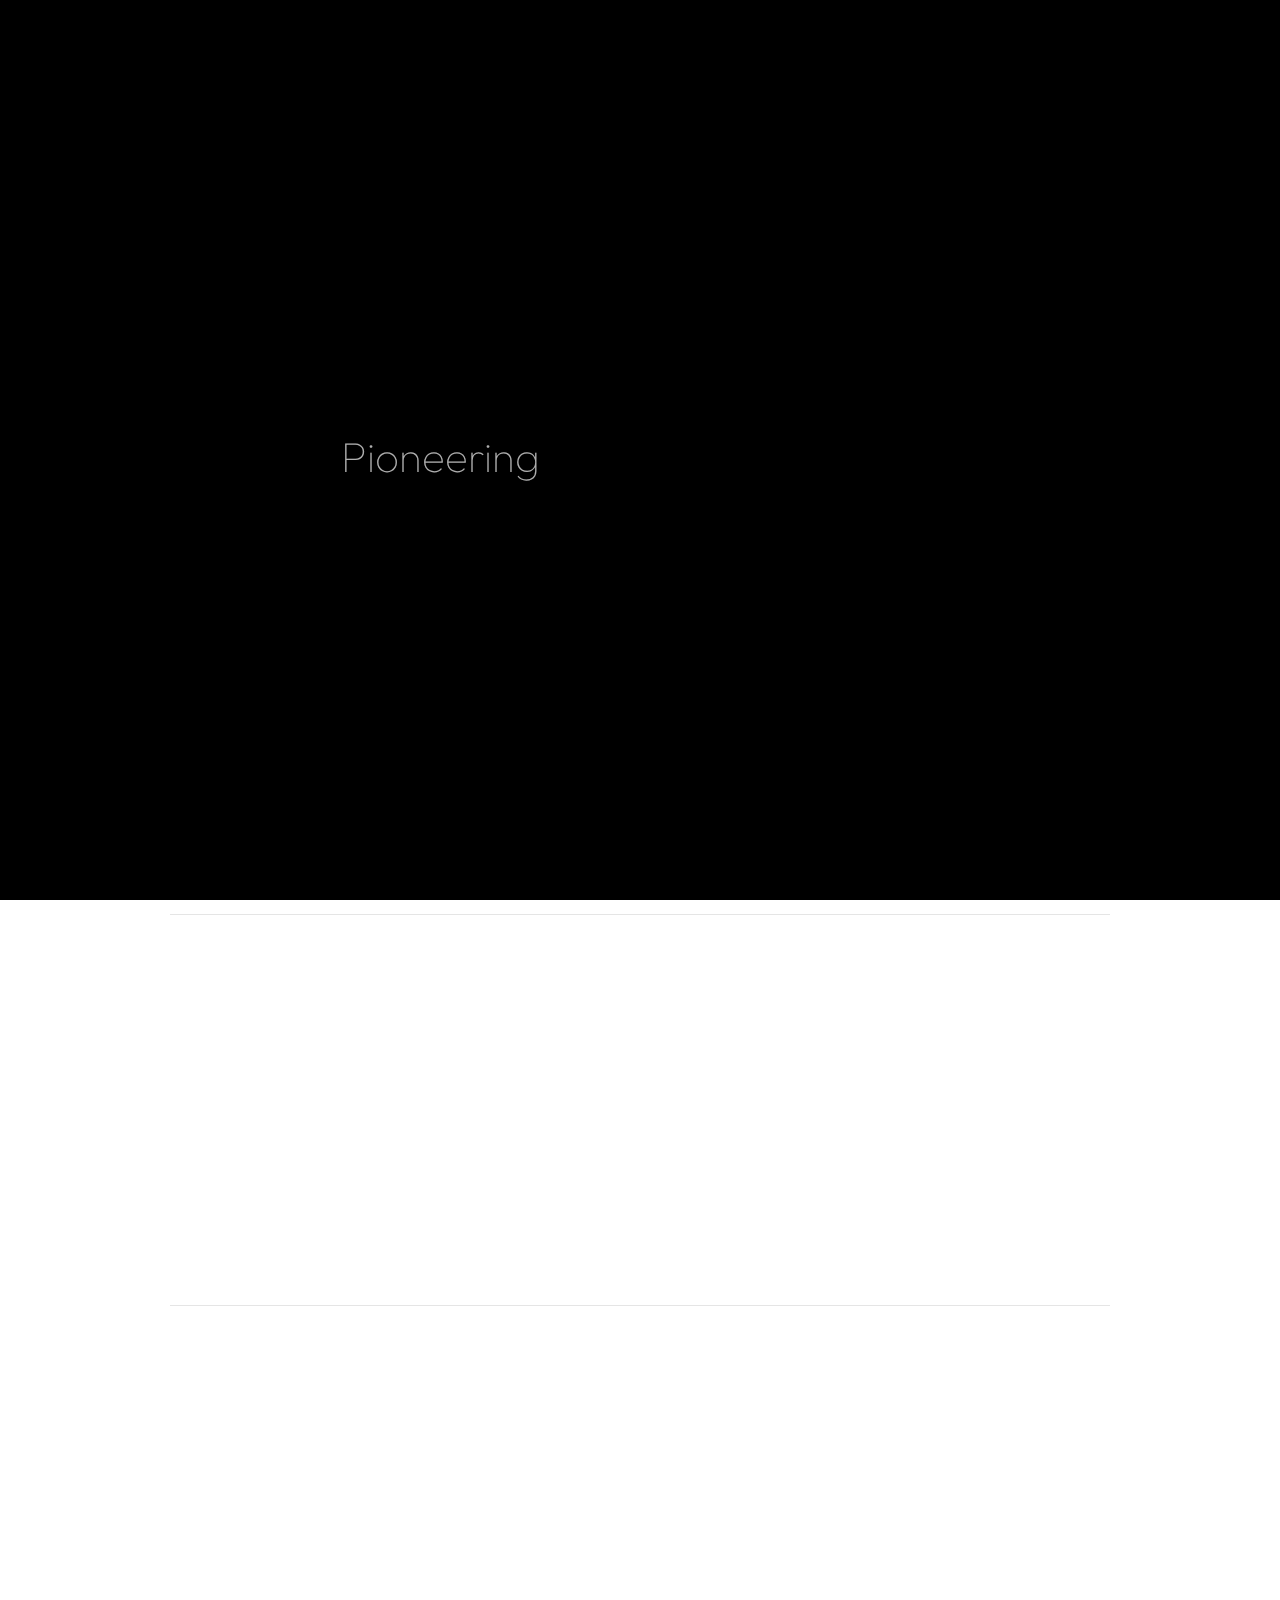
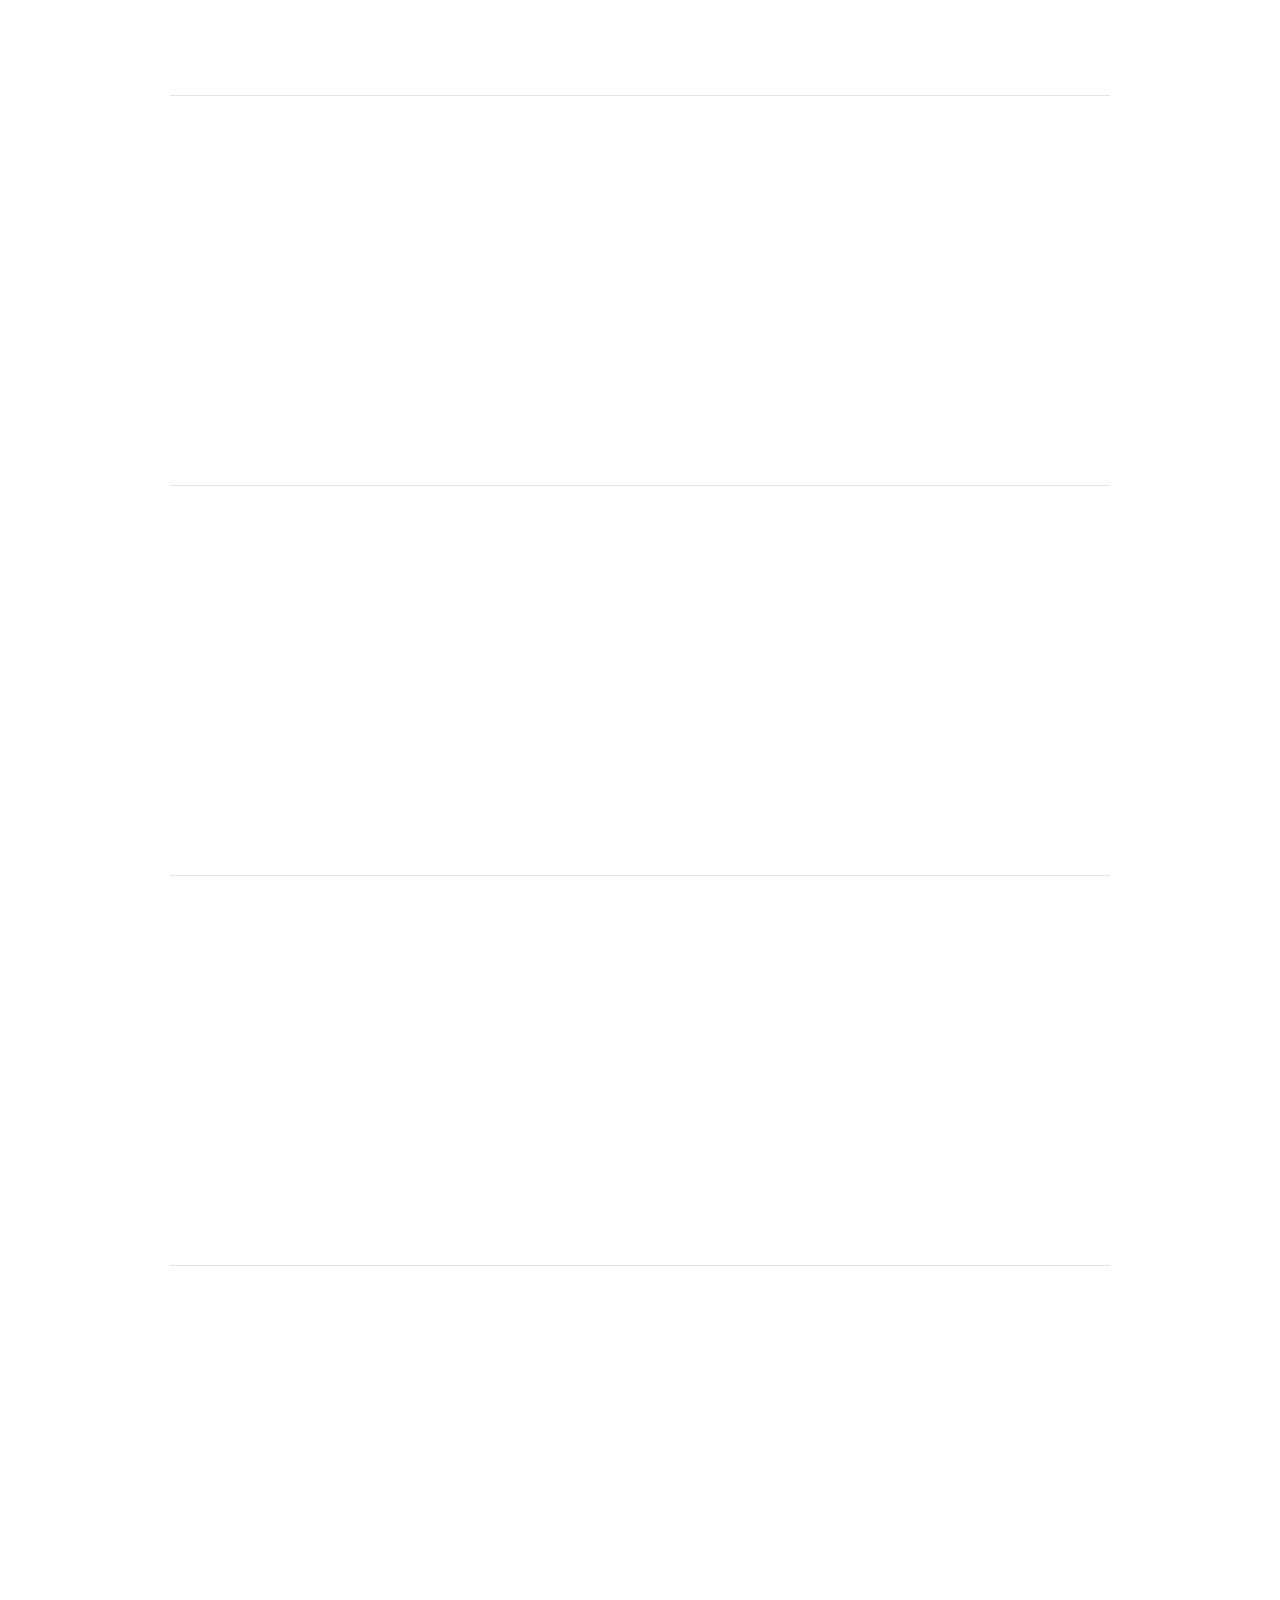
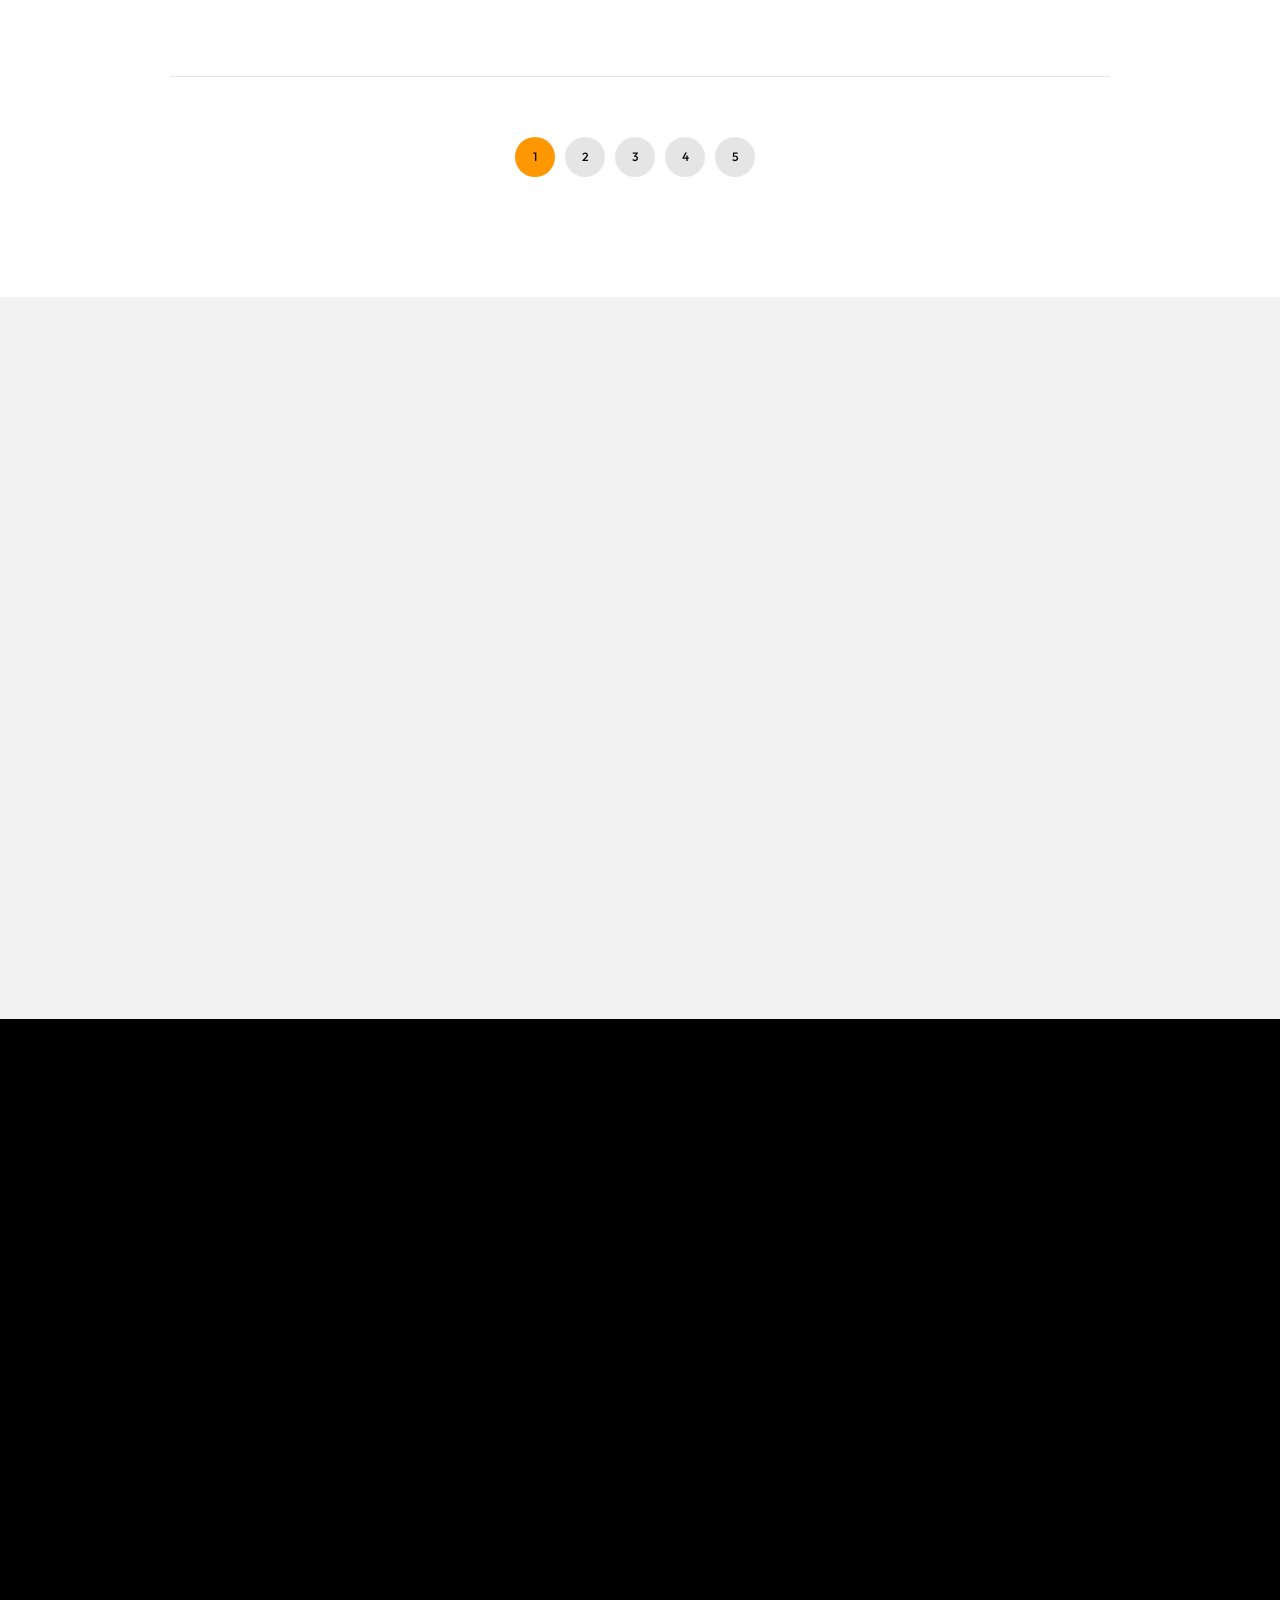
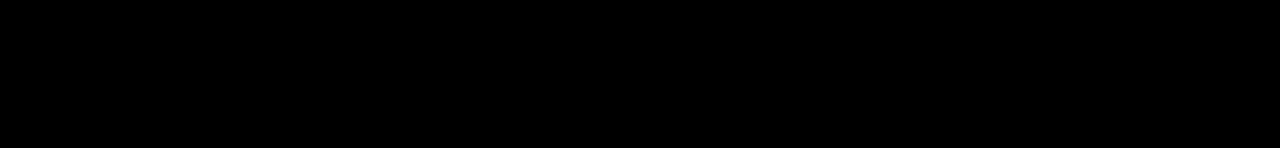
<file: blog-inner.html>
<!DOCTYPE html>
<html lang="zxx">

<head>

    <meta charset="UTF-8">
    <meta name="viewport" content="width=device-width, initial-scale=1.0">
    <meta http-equiv="X-UA-Compatible" content="ie=edge">

    <!-- bootstrap grid css -->
    <link rel="stylesheet" href="css/plugins/bootstrap-grid.css">
    <!-- font awesome css -->
    <link rel="stylesheet" href="css/plugins/font-awesome.min.css">
    <!-- swiper css -->
    <link rel="stylesheet" href="css/plugins/swiper.min.css">
    <!-- fancybox css -->
    <link rel="stylesheet" href="css/plugins/fancybox.min.css">
    <!-- ashley scss -->
    <link rel="stylesheet" href="css/style.css">
    <!-- page name -->
    <title>Ashley</title>

</head>

<body>

    <!-- wrapper -->
    <div class="mil-wrapper" id="top">

        <!-- cursor -->
        <div class="mil-ball">
            <span class="mil-icon-1">
                <svg viewBox="0 0 128 128">
                    <path d="M106.1,41.9c-1.2-1.2-3.1-1.2-4.2,0c-1.2,1.2-1.2,3.1,0,4.2L116.8,61H11.2l14.9-14.9c1.2-1.2,1.2-3.1,0-4.2	c-1.2-1.2-3.1-1.2-4.2,0l-20,20c-1.2,1.2-1.2,3.1,0,4.2l20,20c0.6,0.6,1.4,0.9,2.1,0.9s1.5-0.3,2.1-0.9c1.2-1.2,1.2-3.1,0-4.2	L11.2,67h105.5l-14.9,14.9c-1.2,1.2-1.2,3.1,0,4.2c0.6,0.6,1.4,0.9,2.1,0.9s1.5-0.3,2.1-0.9l20-20c1.2-1.2,1.2-3.1,0-4.2L106.1,41.9	z" />
                </svg>
            </span>
            <div class="mil-more-text">More</div>
            <div class="mil-choose-text">Сhoose</div>
        </div>
        <!-- cursor end -->

        <!-- preloader -->
        <div class="mil-preloader">
            <div class="mil-preloader-animation">
                <div class="mil-pos-abs mil-animation-1">
                    <p class="mil-h3 mil-muted mil-thin">Pioneering</p>
                    <p class="mil-h3 mil-muted">Creative</p>
                    <p class="mil-h3 mil-muted mil-thin">Excellence</p>
                </div>
                <div class="mil-pos-abs mil-animation-2">
                    <div class="mil-reveal-frame">
                        <p class="mil-reveal-box"></p>
                        <p class="mil-h3 mil-muted mil-thin">ashley.com</p>
                    </div>
                </div>
            </div>
        </div>
        <!-- preloader end -->

        <!-- scrollbar progress -->
        <div class="mil-progress-track">
            <div class="mil-progress"></div>
        </div>
        <!-- scrollbar progress end -->

        <!-- menu -->
        <div class="mil-menu-frame">
            <!-- frame clone -->
            <div class="mil-frame-top">
                <a href="home-1.html" class="mil-logo">A.</a>
                <div class="mil-menu-btn">
                    <span></span>
                </div>
            </div>
            <!-- frame clone end -->
            <div class="container">
                <div class="mil-menu-content">
                    <div class="row">
                        <div class="col-xl-5">

                            <nav class="mil-main-menu" id="swupMenu">
                                <ul>
                                    <li class="mil-has-children">
                                        <a href="#.">Homepage</a>
                                        <ul>
                                            <li><a href="home-1.html">Landing page</a></li>
                                            <li><a href="home-2.html">Personal</a></li>
                                            <li><a href="portfolio-3.html">Portfolio slider</a></li>
                                        </ul>
                                    </li>
                                    <li class="mil-has-children">
                                        <a href="#.">Portfolio</a>
                                        <ul>
                                            <li><a href="portfolio-1.html">Grid type 1</a></li>
                                            <li><a href="portfolio-2.html">Grid type 2</a></li>
                                            <li><a href="portfolio-3.html">Slider</a></li>
                                        </ul>
                                    </li>
                                    <li class="mil-has-children">
                                        <a href="#.">Services</a>
                                        <ul>
                                            <li><a href="services.html">Services List</a></li>
                                            <li><a href="service.html">Single service</a></li>
                                        </ul>
                                    </li>
                                    <li class="mil-has-children mil-active">
                                        <a href="#.">Newsletter</a>
                                        <ul>
                                            <li><a href="blog.html">Blog List</a></li>
                                            <li><a href="publication.html">Publication</a></li>
                                        </ul>
                                    </li>
                                    <li class="mil-has-children">
                                        <a href="#.">Other pages</a>
                                        <ul>
                                            <li><a href="team.html">Team</a></li>
                                            <li><a href="contact.html">Contact</a></li>
                                            <li><a href="404.html">404</a></li>
                                        </ul>
                                    </li>
                                </ul>
                            </nav>

                        </div>
                        <div class="col-xl-7">

                            <div class="mil-menu-right-frame">
                                <div class="mil-animation-in">
                                    <div class="mil-animation-frame">
                                        <div class="mil-animation mil-position-1 mil-scale" data-value-1="2" data-value-2="2"></div>
                                    </div>
                                </div>
                                <div class="mil-menu-right">
                                    <div class="row">
                                        <div class="col-lg-8 mil-mb-60">

                                            <h6 class="mil-muted mil-mb-30">Projects</h6>

                                            <ul class="mil-menu-list">
                                                <li><a href="project-1.html" class="mil-light-soft">Interior design studio</a></li>
                                                <li><a href="project-2.html" class="mil-light-soft">Home Security Camera</a></li>
                                                <li><a href="project-3.html" class="mil-light-soft">Kemia Honest Skincare</a></li>
                                                <li><a href="project-4.html" class="mil-light-soft">Cascade of Lava</a></li>
                                                <li><a href="project-5.html" class="mil-light-soft">Air Pro by Molekule</a></li>
                                                <li><a href="project-6.html" class="mil-light-soft">Tony's Chocolonely</a></li>
                                            </ul>

                                        </div>
                                        <div class="col-lg-4 mil-mb-60">

                                            <h6 class="mil-muted mil-mb-30">Useful links</h6>

                                            <ul class="mil-menu-list">
                                                <li><a href="#." class="mil-light-soft">Privacy Policy</a></li>
                                                <li><a href="#." class="mil-light-soft">Terms and conditions</a></li>
                                                <li><a href="#." class="mil-light-soft">Cookie Policy</a></li>
                                                <li><a href="#." class="mil-light-soft">Careers</a></li>
                                            </ul>

                                        </div>
                                    </div>
                                    <div class="mil-divider mil-mb-60"></div>
                                    <div class="row justify-content-between">

                                        <div class="col-lg-4 mil-mb-60">

                                            <h6 class="mil-muted mil-mb-30">Canada</h6>

                                            <p class="mil-light-soft mil-up">71 South Los Carneros Road, California <span class="mil-no-wrap">+51 174 705 812</span></p>

                                        </div>
                                        <div class="col-lg-4 mil-mb-60">

                                            <h6 class="mil-muted mil-mb-30">Germany</h6>

                                            <p class="mil-light-soft">Leehove 40, 2678 MC De Lier, Netherlands <span class="mil-no-wrap">+31 174 705 811</span></p>

                                        </div>
                                    </div>
                                </div>
                            </div>

                        </div>
                    </div>
                </div>
            </div>
        </div>
        <!-- menu -->

        <!-- curtain -->
        <div class="mil-curtain"></div>
        <!-- curtain end -->

        <!-- frame -->
        <div class="mil-frame">
            <div class="mil-frame-top">
                <a href="home-1.html" class="mil-logo">A.</a>
                <div class="mil-menu-btn">
                    <span></span>
                </div>
            </div>
            <div class="mil-frame-bottom">
                <div class="mil-current-page"></div>
                <div class="mil-back-to-top">
                    <a href="#top" class="mil-link mil-dark mil-arrow-place">
                        <span>Back to top</span>
                    </a>
                </div>
            </div>
        </div>
        <!-- frame end -->

        <!-- content -->
        <div class="mil-content">
            <div id="swupMain" class="mil-main-transition">

                <!-- banner -->
                <div class="mil-inner-banner mil-p-0-120">
                    <div class="mil-banner-content mil-up">
                        <div class="mil-animation-frame">
                            <div class="mil-animation mil-position-4 mil-dark mil-scale" data-value-1="6" data-value-2="1.4"></div>
                        </div>
                        <div class="container">
                            <ul class="mil-breadcrumbs mil-mb-60">
                                <li><a href="home-1.html">Homepage</a></li>
                                <li><a href="blog.html">Blog</a></li>
                                <li><a href="blog-inner.html">Category page</a></li>
                            </ul>
                            <h1 class="mil-mb-60">Publications <br>Category <span class="mil-thin">Name</span></h1>
                            <a href="#blog" class="mil-link mil-dark mil-arrow-place mil-down-arrow">
                                <span>Publications</span>
                            </a>
                        </div>
                    </div>
                </div>
                <!-- banner end -->

                <!-- blog -->
                <section id="blog">
                    <div class="container mil-p-120-120">
                        <div class="row align-items-center mil-mb-30">
                            <div class="col-lg-4 mil-mb-30">
                                <h3 class="mil-up">Other categories:</h3>
                            </div>
                            <div class="col-lg-8 mil-mb-30">
                                <div class="mil-adaptive-right mil-up">

                                    <ul class="mil-category-list">
                                        <li><a href="blog-inner.html">Design</a></li>
                                        <li><a href="blog-inner.html">Art</a></li>
                                        <li><a href="blog-inner.html">Code</a></li>
                                        <li><a href="blog-inner.html" class="mil-active">Technology</a></li>
                                        <li><a href="blog-inner.html">All categories</a></li>
                                    </ul>
                                </div>
                            </div>
                        </div>
                        <div class="row">
                            <div class="col-lg-12">

                                <a href="publication.html" class="mil-blog-card mil-blog-card-hori mil-more mil-mb-60">
                                    <div class="mil-cover-frame mil-up">
                                        <img src="img/blog/8.jpg" alt="cover">
                                    </div>
                                    <div class="mil-post-descr">
                                        <div class="mil-labels mil-up mil-mb-30">
                                            <div class="mil-label mil-upper mil-accent">TECHNOLOGY</div>
                                            <div class="mil-label mil-upper">may 24 2023</div>
                                        </div>
                                        <h4 class="mil-up mil-mb-30">How to Never Reach Creative Burnout</h4>
                                        <p class="mil-post-text mil-up mil-mb-30">Lorem ipsum dolor sit amet, consectetur adipisicing elit. Eius sequi commodi dignissimos optio, beatae, eos necessitatibus nisi. Nam cupiditate consectetur nostrum qui! Repellat natus nulla, nisi aliquid, asperiores impedit tempora sequi est reprehenderit cumque explicabo, dicta. Rem nihil ullam totam ea voluptas quibusdam repudiandae id ut at iure! Totam, a!</p>
                                        <div class="mil-link mil-dark mil-arrow-place mil-up">
                                            <span>Read more</span>
                                        </div>
                                    </div>
                                </a>

                            </div>
                            <div class="col-lg-12">

                                <a href="publication.html" class="mil-blog-card mil-blog-card-hori mil-more mil-mb-60">
                                    <div class="mil-cover-frame mil-up">
                                        <img src="img/blog/7.jpg" alt="cover">
                                    </div>
                                    <div class="mil-post-descr">
                                        <div class="mil-labels mil-up mil-mb-30">
                                            <div class="mil-label mil-upper mil-accent">TECHNOLOGY</div>
                                            <div class="mil-label mil-upper">may 24 2023</div>
                                        </div>
                                        <h4 class="mil-up mil-mb-30">How to Create a Brand Guide for Your Client</h4>
                                        <p class="mil-post-text mil-up mil-mb-30">Lorem ipsum dolor sit amet, consectetur adipisicing elit. Eius sequi commodi dignissimos optio, beatae, eos necessitatibus nisi. Nam cupiditate consectetur nostrum qui! Repellat natus nulla, nisi aliquid, asperiores impedit tempora sequi est reprehenderit cumque explicabo, dicta. Rem nihil ullam totam ea voluptas quibusdam repudiandae id ut at iure! Totam, a!</p>
                                        <div class="mil-link mil-dark mil-arrow-place mil-up">
                                            <span>Read more</span>
                                        </div>
                                    </div>
                                </a>

                            </div>
                            <div class="col-lg-12">

                                <a href="publication.html" class="mil-blog-card mil-blog-card-hori mil-more mil-mb-60">
                                    <div class="mil-cover-frame mil-up">
                                        <img src="img/blog/1.jpg" alt="cover">
                                    </div>
                                    <div class="mil-post-descr">
                                        <div class="mil-labels mil-up mil-mb-30">
                                            <div class="mil-label mil-upper mil-accent">TECHNOLOGY</div>
                                            <div class="mil-label mil-upper">may 24 2023</div>
                                        </div>
                                        <h4 class="mil-up mil-mb-30">How to Create a Brand Guide for Your Client</h4>
                                        <p class="mil-post-text mil-up mil-mb-30">Lorem ipsum dolor sit amet, consectetur adipisicing elit. Eius sequi commodi dignissimos optio, beatae, eos necessitatibus nisi. Nam cupiditate consectetur nostrum qui! Repellat natus nulla, nisi aliquid, asperiores impedit tempora sequi est reprehenderit cumque explicabo, dicta. Rem nihil ullam totam ea voluptas quibusdam repudiandae id ut at iure! Totam, a!</p>
                                        <div class="mil-link mil-dark mil-arrow-place mil-up">
                                            <span>Read more</span>
                                        </div>
                                    </div>
                                </a>

                            </div>
                            <div class="col-lg-12">

                                <a href="publication.html" class="mil-blog-card mil-blog-card-hori mil-more mil-mb-60">
                                    <div class="mil-cover-frame mil-up">
                                        <img src="img/blog/3.jpg" alt="cover">
                                    </div>
                                    <div class="mil-post-descr">
                                        <div class="mil-labels mil-up mil-mb-30">
                                            <div class="mil-label mil-upper mil-accent">TECHNOLOGY</div>
                                            <div class="mil-label mil-upper">may 24 2023</div>
                                        </div>
                                        <h4 class="mil-up mil-mb-30">How to Create a Brand Guide for Your Client</h4>
                                        <p class="mil-post-text mil-up mil-mb-30">Lorem ipsum dolor sit amet, consectetur adipisicing elit. Eius sequi commodi dignissimos optio, beatae, eos necessitatibus nisi. Nam cupiditate consectetur nostrum qui! Repellat natus nulla, nisi aliquid, asperiores impedit tempora sequi est reprehenderit cumque explicabo, dicta. Rem nihil ullam totam ea voluptas quibusdam repudiandae id ut at iure! Totam, a!</p>
                                        <div class="mil-link mil-dark mil-arrow-place mil-up">
                                            <span>Read more</span>
                                        </div>
                                    </div>
                                </a>

                            </div>
                            <div class="col-lg-12">

                                <a href="publication.html" class="mil-blog-card mil-blog-card-hori mil-more mil-mb-60">
                                    <div class="mil-cover-frame mil-up">
                                        <img src="img/blog/4.jpg" alt="cover">
                                    </div>
                                    <div class="mil-post-descr">
                                        <div class="mil-labels mil-up mil-mb-30">
                                            <div class="mil-label mil-upper mil-accent">TECHNOLOGY</div>
                                            <div class="mil-label mil-upper">may 24 2023</div>
                                        </div>
                                        <h4 class="mil-up mil-mb-30">Color Psychology in Art and Design</h4>
                                        <p class="mil-post-text mil-up mil-mb-30">Lorem ipsum dolor sit amet, consectetur adipisicing elit. Eius sequi commodi dignissimos optio, beatae, eos necessitatibus nisi. Nam cupiditate consectetur nostrum qui! Repellat natus nulla, nisi aliquid, asperiores impedit tempora sequi est reprehenderit cumque explicabo, dicta. Rem nihil ullam totam ea voluptas quibusdam repudiandae id ut at iure! Totam, a!</p>
                                        <div class="mil-link mil-dark mil-arrow-place mil-up">
                                            <span>Read more</span>
                                        </div>
                                    </div>
                                </a>

                            </div>
                            <div class="col-lg-12">

                                <a href="publication.html" class="mil-blog-card mil-blog-card-hori mil-more mil-mb-60">
                                    <div class="mil-cover-frame mil-up">
                                        <img src="img/blog/5.jpg" alt="cover">
                                    </div>
                                    <div class="mil-post-descr">
                                        <div class="mil-labels mil-up mil-mb-30">
                                            <div class="mil-label mil-upper mil-accent">TECHNOLOGY</div>
                                            <div class="mil-label mil-upper">may 24 2023</div>
                                        </div>
                                        <h4 class="mil-up mil-mb-30">How to Design a Repeating Pattern</h4>
                                        <p class="mil-post-text mil-up mil-mb-30">Lorem ipsum dolor sit amet, consectetur adipisicing elit. Eius sequi commodi dignissimos optio, beatae, eos necessitatibus nisi. Nam cupiditate consectetur nostrum qui! Repellat natus nulla, nisi aliquid, asperiores impedit tempora sequi est reprehenderit cumque explicabo, dicta. Rem nihil ullam totam ea voluptas quibusdam repudiandae id ut at iure! Totam, a!</p>
                                        <div class="mil-link mil-dark mil-arrow-place mil-up">
                                            <span>Read more</span>
                                        </div>
                                    </div>
                                </a>

                            </div>
                            <div class="col-lg-12">
                                <div class="mil-pagination">
                                    <a href="blog-inner.html" class="mil-pagination-btn mil-active">1</a>
                                    <a href="blog-inner.html" class="mil-pagination-btn">2</a>
                                    <a href="blog-inner.html" class="mil-pagination-btn">3</a>
                                    <a href="blog-inner.html" class="mil-pagination-btn">4</a>
                                    <a href="blog-inner.html" class="mil-pagination-btn">5</a>
                                </div>
                            </div>
                        </div>
                    </div>
                </section>
                <!-- blog end -->

                <!-- call to action -->
                <section class="mil-soft-bg">
                    <div class="container mil-p-120-120">
                        <div class="row">
                            <div class="col-lg-10">

                                <span class="mil-suptitle mil-suptitle-right mil-suptitle-dark mil-up">Looking to make your mark? We'll help you turn <br> your project into a success story.</span>

                            </div>
                        </div>
                        <div class="mil-center">
                            <h2 class="mil-up mil-mb-60">Stay up-to-date <span class="mil-thin">with the</span><br> latest news by <span class="mil-thin">subscribing</span><br> to our <span class="mil-thin">newsletter!</span></h2>
                            <div class="row justify-content-center mil-up">
                                <div class="col-lg-4">
                                    <form class="mil-subscribe-form mil-subscribe-form-2 mil-up">
                                        <input type="text" placeholder="Enter our email">
                                        <button type="submit" class="mil-button mil-icon-button-sm mil-arrow-place"></button>
                                    </form>
                                </div>
                            </div>
                        </div>
                    </div>
                </section>
                <!-- call to action end -->

                <!-- footer -->
                <footer class="mil-dark-bg">
                    <div class="mi-invert-fix">
                        <div class="container mil-p-120-60">
                            <div class="row justify-content-between">
                                <div class="col-md-4 col-lg-4 mil-mb-60">

                                    <div class="mil-muted mil-logo mil-up mil-mb-30">Ashley.</div>

                                    <p class="mil-light-soft mil-up mil-mb-30">Subscribe our newsletter:</p>

                                    <form class="mil-subscribe-form mil-up">
                                        <input type="text" placeholder="Enter our email">
                                        <button type="submit" class="mil-button mil-icon-button-sm mil-arrow-place"></button>
                                    </form>

                                </div>
                                <div class="col-md-7 col-lg-6">
                                    <div class="row justify-content-end">
                                        <div class="col-md-6 col-lg-7">

                                            <nav class="mil-footer-menu mil-mb-60">
                                                <ul>
                                                    <li class="mil-up mil-active">
                                                        <a href="home-1.html">Home</a>
                                                    </li>
                                                    <li class="mil-up">
                                                        <a href="portfolio-1.html">Portfolio</a>
                                                    </li>
                                                    <li class="mil-up">
                                                        <a href="services.html">Services</a>
                                                    </li>
                                                    <li class="mil-up">
                                                        <a href="contact.html">Contact</a>
                                                    </li>
                                                    <li class="mil-up">
                                                        <a href="blog.html">Blog</a>
                                                    </li>
                                                </ul>
                                            </nav>

                                        </div>
                                        <div class="col-md-6 col-lg-5">

                                            <ul class="mil-menu-list mil-up mil-mb-60">
                                                <li><a href="#." class="mil-light-soft">Privacy Policy</a></li>
                                                <li><a href="#." class="mil-light-soft">Terms and conditions</a></li>
                                                <li><a href="#." class="mil-light-soft">Cookie Policy</a></li>
                                                <li><a href="#." class="mil-light-soft">Careers</a></li>
                                            </ul>

                                        </div>
                                    </div>
                                </div>
                            </div>

                            <div class="row justify-content-between flex-sm-row-reverse">
                                <div class="col-md-7 col-lg-6">

                                    <div class="row justify-content-between">

                                        <div class="col-md-6 col-lg-5 mil-mb-60">

                                            <h6 class="mil-muted mil-up mil-mb-30">Canada</h6>

                                            <p class="mil-light-soft mil-up">71 South Los Carneros Road, California <span class="mil-no-wrap">+51 174 705 812</span></p>

                                        </div>
                                        <div class="col-md-6 col-lg-5 mil-mb-60">

                                            <h6 class="mil-muted mil-up mil-mb-30">Germany</h6>

                                            <p class="mil-light-soft mil-up">Leehove 40, 2678 MC De Lier, Netherlands <span class="mil-no-wrap">+31 174 705 811</span></p>

                                        </div>
                                    </div>

                                </div>
                                <div class="col-md-4 col-lg-6 mil-mb-60">

                                    <div class="mil-vert-between">
                                        <div class="mil-mb-30">
                                            <ul class="mil-social-icons mil-up">
                                                <li><a href="#." target="_blank" class="social-icon"> <i class="far fa-circle"></i></a></li>
                                                <li><a href="#." target="_blank" class="social-icon"> <i class="far fa-circle"></i></a></li>
                                                <li><a href="#." target="_blank" class="social-icon"> <i class="far fa-circle"></i></a></li>
                                                <li><a href="#." target="_blank" class="social-icon"> <i class="far fa-circle"></i></a></li>
                                            </ul>
                                        </div>
                                        <p class="mil-light-soft mil-up">© Copyright 2023 - Mil. All Rights Reserved.</p>
                                    </div>

                                </div>
                            </div>
                        </div>
                    </div>
                </footer>
                <!-- footer end -->

                <!-- hidden elements -->
                <div class="mil-hidden-elements">
                    <div class="mil-dodecahedron">
                        <div class="mil-pentagon">
                            <div></div>
                            <div></div>
                            <div></div>
                            <div></div>
                            <div></div>
                        </div>
                        <div class="mil-pentagon">
                            <div></div>
                            <div></div>
                            <div></div>
                            <div></div>
                            <div></div>
                        </div>
                        <div class="mil-pentagon">
                            <div></div>
                            <div></div>
                            <div></div>
                            <div></div>
                            <div></div>
                        </div>
                        <div class="mil-pentagon">
                            <div></div>
                            <div></div>
                            <div></div>
                            <div></div>
                            <div></div>
                        </div>
                        <div class="mil-pentagon">
                            <div></div>
                            <div></div>
                            <div></div>
                            <div></div>
                            <div></div>
                        </div>
                        <div class="mil-pentagon">
                            <div></div>
                            <div></div>
                            <div></div>
                            <div></div>
                            <div></div>
                        </div>
                        <div class="mil-pentagon">
                            <div></div>
                            <div></div>
                            <div></div>
                            <div></div>
                            <div></div>
                        </div>
                        <div class="mil-pentagon">
                            <div></div>
                            <div></div>
                            <div></div>
                            <div></div>
                            <div></div>
                        </div>
                        <div class="mil-pentagon">
                            <div></div>
                            <div></div>
                            <div></div>
                            <div></div>
                            <div></div>
                        </div>
                        <div class="mil-pentagon">
                            <div></div>
                            <div></div>
                            <div></div>
                            <div></div>
                            <div></div>
                        </div>
                        <div class="mil-pentagon">
                            <div></div>
                            <div></div>
                            <div></div>
                            <div></div>
                            <div></div>
                        </div>
                        <div class="mil-pentagon">
                            <div></div>
                            <div></div>
                            <div></div>
                            <div></div>
                            <div></div>
                        </div>
                    </div>

                    <svg xmlns="http://www.w3.org/2000/svg" viewBox="0 0 24 24" class="mil-arrow">
                        <path d="M 14 5.3417969 C 13.744125 5.3417969 13.487969 5.4412187 13.292969 5.6367188 L 13.207031 5.7226562 C 12.816031 6.1136563 12.816031 6.7467188 13.207031 7.1367188 L 17.070312 11 L 4 11 C 3.448 11 3 11.448 3 12 C 3 12.552 3.448 13 4 13 L 17.070312 13 L 13.207031 16.863281 C 12.816031 17.254281 12.816031 17.887344 13.207031 18.277344 L 13.292969 18.363281 C 13.683969 18.754281 14.317031 18.754281 14.707031 18.363281 L 20.363281 12.707031 C 20.754281 12.316031 20.754281 11.682969 20.363281 11.292969 L 14.707031 5.6367188 C 14.511531 5.4412187 14.255875 5.3417969 14 5.3417969 z" />
                    </svg>

                    <svg width="250" viewBox="0 0 300 1404" fill="none" xmlns="http://www.w3.org/2000/svg" class="mil-lines">
                        <path fill-rule="evenodd" clip-rule="evenodd" d="M1 892L1 941H299V892C299 809.71 232.29 743 150 743C67.7096 743 1 809.71 1 892ZM0 942H300V892C300 809.157 232.843 742 150 742C67.1573 742 0 809.157 0 892L0 942Z" class="mil-move" />
                        <path fill-rule="evenodd" clip-rule="evenodd" d="M299 146V97L1 97V146C1 228.29 67.7096 295 150 295C232.29 295 299 228.29 299 146ZM300 96L0 96V146C0 228.843 67.1573 296 150 296C232.843 296 300 228.843 300 146V96Z" class="mil-move" />
                        <path fill-rule="evenodd" clip-rule="evenodd" d="M299 1H1V1403H299V1ZM0 0V1404H300V0H0Z" />
                        <path fill-rule="evenodd" clip-rule="evenodd" d="M150 -4.37115e-08L150 1404L149 1404L149 0L150 -4.37115e-08Z" />
                        <path fill-rule="evenodd" clip-rule="evenodd" d="M150 1324C232.29 1324 299 1257.29 299 1175C299 1092.71 232.29 1026 150 1026C67.7096 1026 1 1092.71 1 1175C1 1257.29 67.7096 1324 150 1324ZM150 1325C232.843 1325 300 1257.84 300 1175C300 1092.16 232.843 1025 150 1025C67.1573 1025 0 1092.16 0 1175C0 1257.84 67.1573 1325 150 1325Z" class="mil-move" />
                        <path fill-rule="evenodd" clip-rule="evenodd" d="M300 1175H0V1174H300V1175Z" class="mil-move" />
                        <path fill-rule="evenodd" clip-rule="evenodd" d="M150 678C232.29 678 299 611.29 299 529C299 446.71 232.29 380 150 380C67.7096 380 1 446.71 1 529C1 611.29 67.7096 678 150 678ZM150 679C232.843 679 300 611.843 300 529C300 446.157 232.843 379 150 379C67.1573 379 0 446.157 0 529C0 611.843 67.1573 679 150 679Z" class="mil-move" />
                        <path fill-rule="evenodd" clip-rule="evenodd" d="M299 380H1V678H299V380ZM0 379V679H300V379H0Z" class="mil-move" />
                    </svg>
                </div>
                <!-- hidden elements end -->

            </div>
        </div>
        <!-- content -->
    </div>
    <!-- wrapper end -->

    <!-- jQuery js -->
    <script src="js/plugins/jquery.min.js"></script>
    <!-- swup js -->
    <script src="js/plugins/swup.min.js"></script>
    <!-- swiper js -->
    <script src="js/plugins/swiper.min.js"></script>
    <!-- fancybox js -->
    <script src="js/plugins/fancybox.min.js"></script>
    <!-- gsap js -->
    <script src="js/plugins/gsap.min.js"></script>
    <!-- scroll smoother -->
    <script src="js/plugins/smooth-scroll.js"></script>
    <!-- scroll trigger js -->
    <script src="js/plugins/ScrollTrigger.min.js"></script>
    <!-- scroll to js -->
    <script src="js/plugins/ScrollTo.min.js"></script>
    <!-- ashley js -->
    <script src="js/main.js"></script>

</body>

</html>
</file>
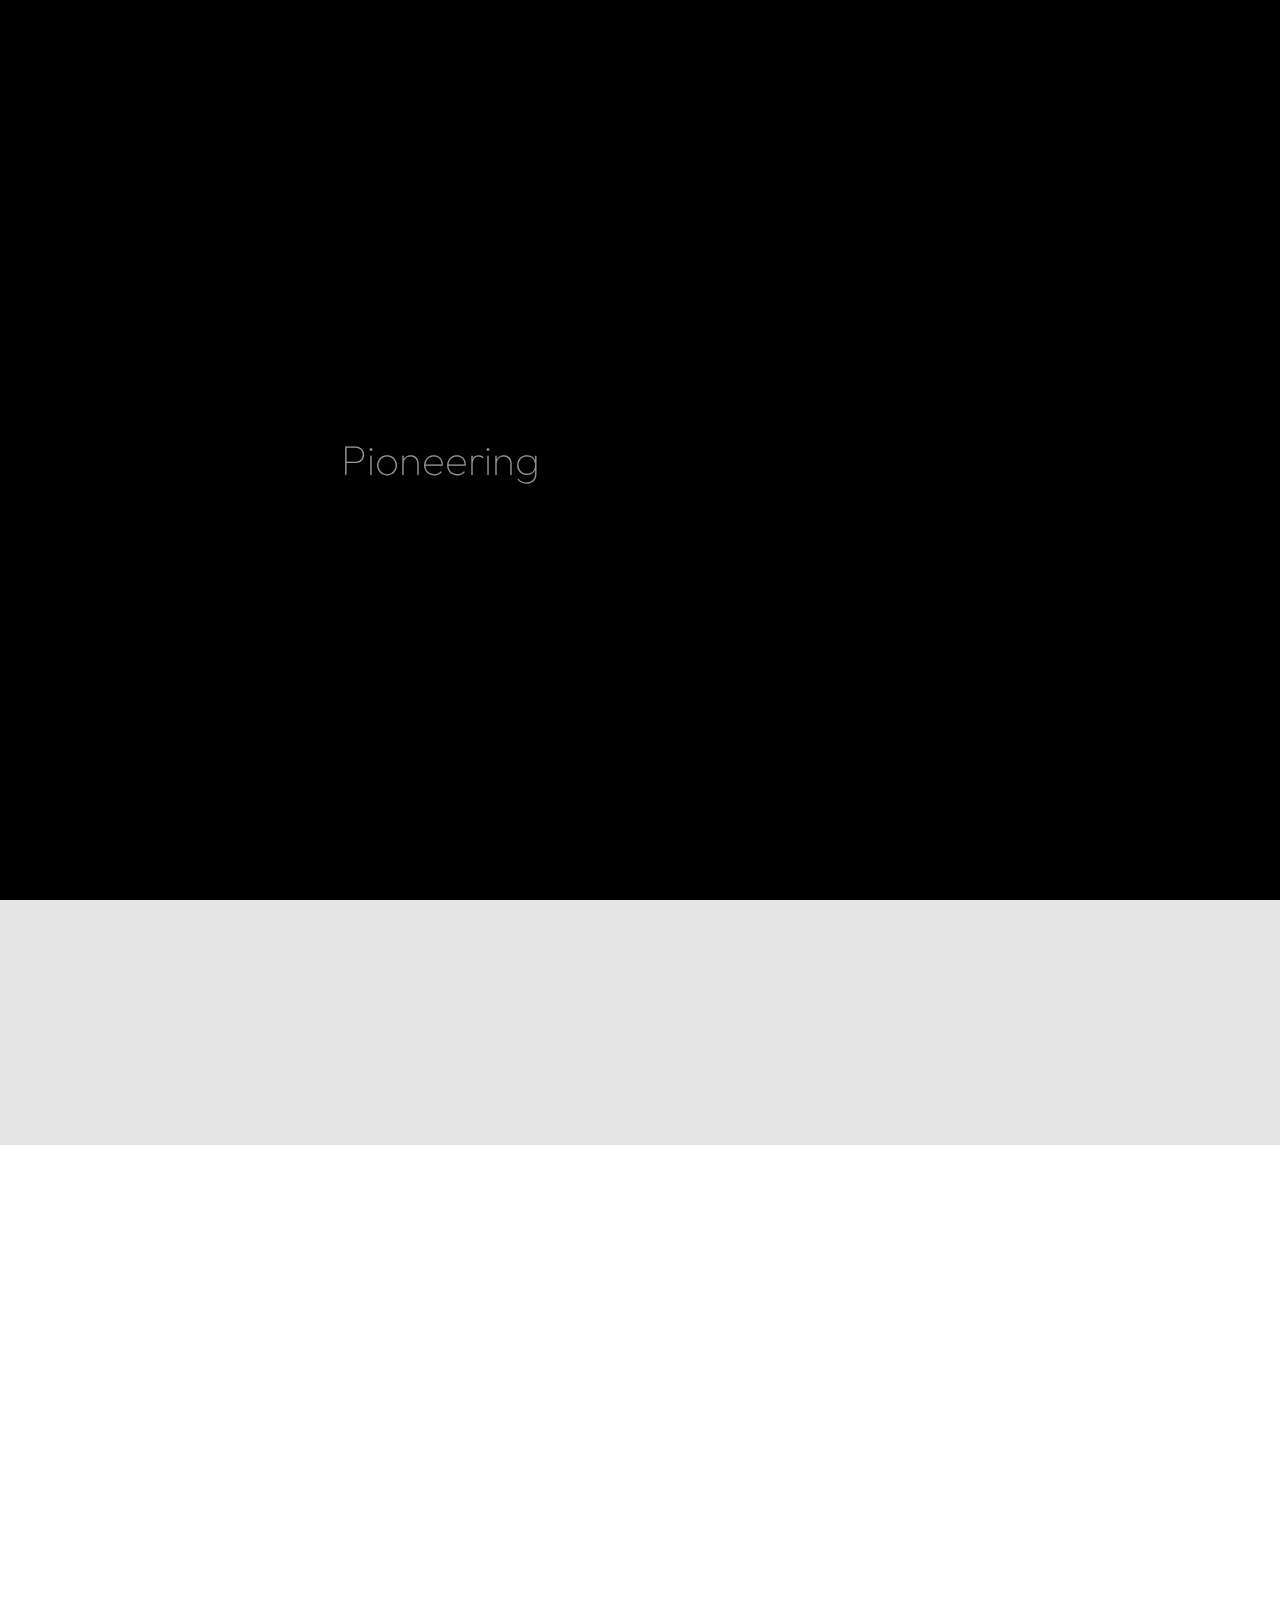
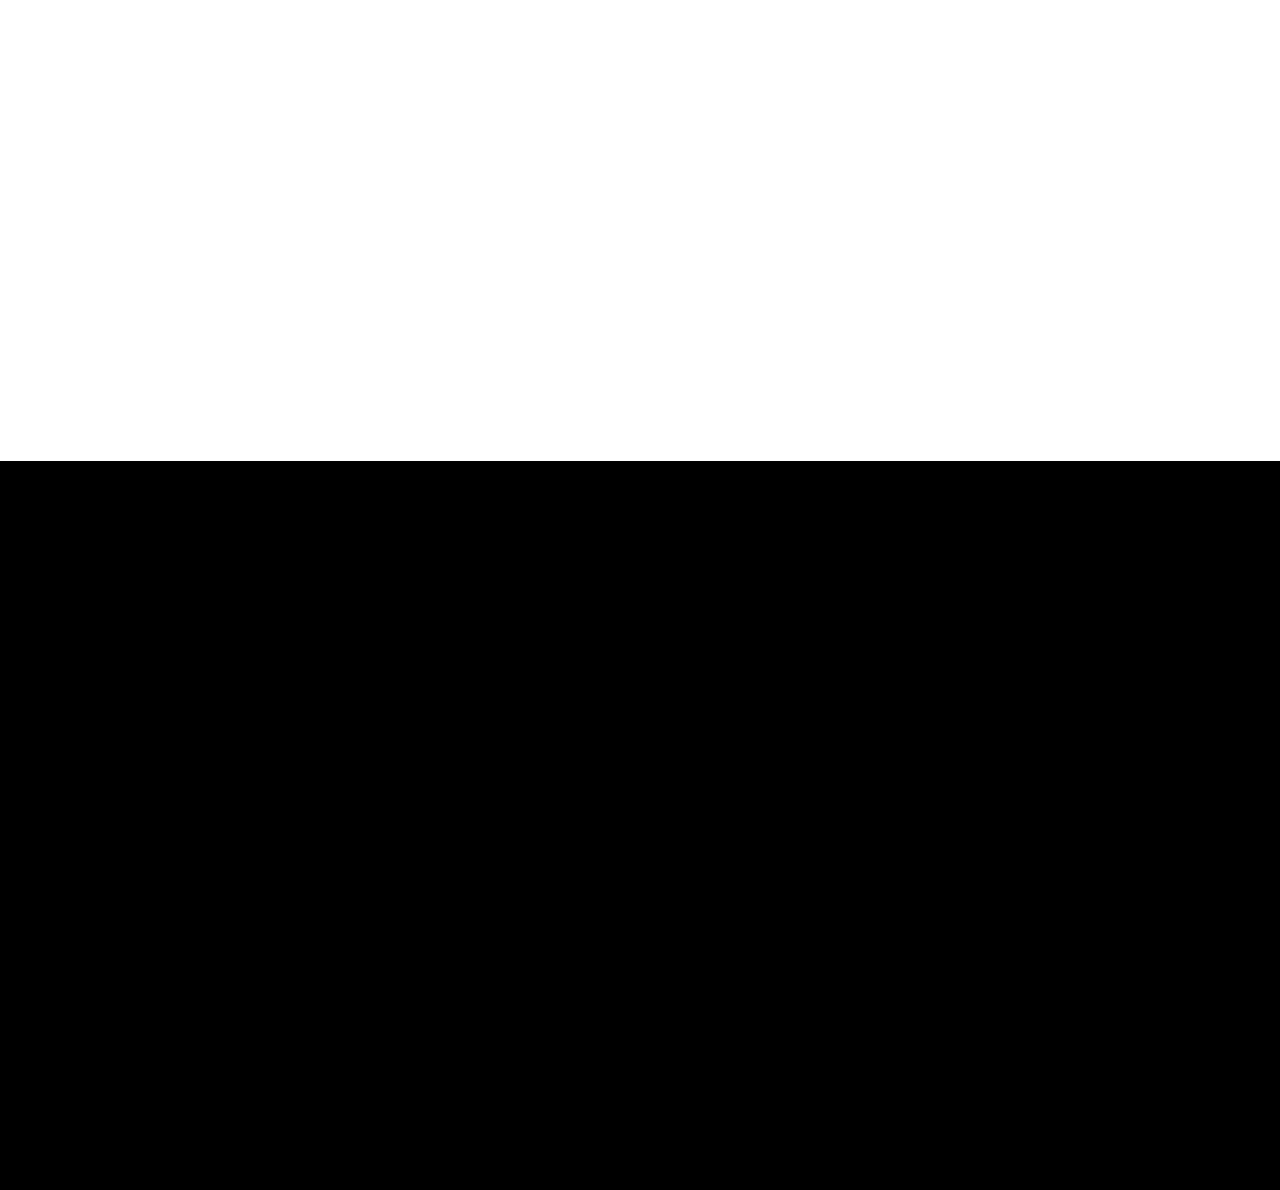
<file: contact.html>
<!DOCTYPE html>
<html lang="zxx">

<head>

    <meta charset="UTF-8">
    <meta name="viewport" content="width=device-width, initial-scale=1.0">
    <meta http-equiv="X-UA-Compatible" content="ie=edge">

    <!-- bootstrap grid css -->
    <link rel="stylesheet" href="css/plugins/bootstrap-grid.css">
    <!-- font awesome css -->
    <link rel="stylesheet" href="css/plugins/font-awesome.min.css">
    <!-- swiper css -->
    <link rel="stylesheet" href="css/plugins/swiper.min.css">
    <!-- fancybox css -->
    <link rel="stylesheet" href="css/plugins/fancybox.min.css">
    <!-- ashley scss -->
    <link rel="stylesheet" href="css/style.css">
    <!-- page name -->
    <title>RetailEaseUk</title>

</head>

<body>

    <!-- wrapper -->
    <div class="mil-wrapper" id="top">

        <!-- cursor -->
        <div class="mil-ball">
            <span class="mil-icon-1">
                <svg viewBox="0 0 128 128">
                    <path d="M106.1,41.9c-1.2-1.2-3.1-1.2-4.2,0c-1.2,1.2-1.2,3.1,0,4.2L116.8,61H11.2l14.9-14.9c1.2-1.2,1.2-3.1,0-4.2	c-1.2-1.2-3.1-1.2-4.2,0l-20,20c-1.2,1.2-1.2,3.1,0,4.2l20,20c0.6,0.6,1.4,0.9,2.1,0.9s1.5-0.3,2.1-0.9c1.2-1.2,1.2-3.1,0-4.2	L11.2,67h105.5l-14.9,14.9c-1.2,1.2-1.2,3.1,0,4.2c0.6,0.6,1.4,0.9,2.1,0.9s1.5-0.3,2.1-0.9l20-20c1.2-1.2,1.2-3.1,0-4.2L106.1,41.9	z" />
                </svg>
            </span>
            <div class="mil-more-text">More</div>
            <div class="mil-choose-text">Сhoose</div>
        </div>
        <!-- cursor end -->

        <!-- preloader -->
        <div class="mil-preloader">
            <div class="mil-preloader-animation">
                <div class="mil-pos-abs mil-animation-1">
                    <p class="mil-h3 mil-muted mil-thin">Pioneering</p>
                    <p class="mil-h3 mil-muted">Creative</p>
                    <p class="mil-h3 mil-muted mil-thin">Excellence</p>
                </div>
                <div class="mil-pos-abs mil-animation-2">
                    <div class="mil-reveal-frame">
                        <p class="mil-reveal-box"></p>
                        <p class="mil-h3 mil-muted mil-thin">ashley.com</p>
                    </div>
                </div>
            </div>
        </div>
        <!-- preloader end -->

        <!-- scrollbar progress -->
        <div class="mil-progress-track">
            <div class="mil-progress"></div>
        </div>
        <!-- scrollbar progress end -->

        <!-- menu -->
        <div class="mil-menu-frame">
            <!-- frame clone -->
            <div class="mil-frame-top">
                <a href="home-1.html" class="mil-logo">A.</a>
                <div class="mil-menu-btn">
                    <span></span>
                </div>
            </div>
            <!-- frame clone end -->
            <div class="container">
                <div class="mil-menu-content">
                    <div class="row">
                        <div class="col-xl-5">

                            <nav class="mil-main-menu" id="swupMenu">
                                <ul>
                                    <li class="mil-has-children mil-active">
                                        <a href="index.html".">Homepage</a>
                                    </li>
                                    <li class="mil-has-children">
                                        <a href="#.">About Us</a>
                                        <ul>
                                            <li><a href="publication.html">How We Started?</a></li>
                                        </ul>
                                    </li>
                                    <li class="mil-has-children">
                                        <a href="#.">Services</a>
                                        <ul>
                                            <li><a href="services.html">Services List</a></li>
                                        </ul>
                                    </li>
                                    <li class="mil-has-children">
                                        <a href="#.">Pricing</a>
                                        <ul>
                                            <li><a href="service.html">Services Pricing</a></li>
                                        </ul>
                                    </li>
<li class="mil-has-children">
                                        <a href="#.">Your Benefits</a>
                                        <ul>
                                            <li><a href="blog.html">What you gain?</a></li>
                                        </ul>
                                    </li>
                                    <li class="mil-has-children">
                                        <a href="#.">Become a Member!</a>
                                        <ul>
                                            <li><a href="contact.html">Book a call</a></li>
                                            <li><a href="contact.html">Contact</a></li>
                                        </ul>
                                    </li>
                                </ul>
                            </nav>


                        </div>
                        <div class="col-xl-7">

                            <div class="mil-menu-right-frame">
                                <div class="mil-animation-in">
                                    <div class="mil-animation-frame">
                                        <div class="mil-animation mil-position-1 mil-scale" data-value-1="2" data-value-2="2"></div>
                                    </div>
                                </div>
                                <div class="mil-menu-right">
                                    <div class="row">
                                        <div class="col-lg-8 mil-mb-60">

                                            <h6 class="mil-muted mil-mb-30">Projects</h6>

                                            <ul class="mil-menu-list">
                                                <li><a href="project-1.html" class="mil-light-soft">Interior design studio</a></li>
                                                <li><a href="project-2.html" class="mil-light-soft">Home Security Camera</a></li>
                                                <li><a href="project-3.html" class="mil-light-soft">Kemia Honest Skincare</a></li>
                                                <li><a href="project-4.html" class="mil-light-soft">Cascade of Lava</a></li>
                                                <li><a href="project-5.html" class="mil-light-soft">Air Pro by Molekule</a></li>
                                                <li><a href="project-6.html" class="mil-light-soft">Tony's Chocolonely</a></li>
                                            </ul>

                                        </div>
                                        <div class="col-lg-4 mil-mb-60">

                                            <h6 class="mil-muted mil-mb-30">Useful links</h6>

                                            <ul class="mil-menu-list">
                                                <li><a href="#." class="mil-light-soft">Privacy Policy</a></li>
                                                <li><a href="#." class="mil-light-soft">Terms and conditions</a></li>
                                                <li><a href="#." class="mil-light-soft">Cookie Policy</a></li>
                                                <li><a href="#." class="mil-light-soft">Careers</a></li>
                                            </ul>

                                        </div>
                                    </div>
                                    <div class="mil-divider mil-mb-60"></div>
                                    <div class="row justify-content-between">

                                        <div class="col-lg-4 mil-mb-60">

                                            <h6 class="mil-muted mil-mb-30">Canada</h6>

                                            <p class="mil-light-soft mil-up">71 South Los Carneros Road, California <span class="mil-no-wrap">+51 174 705 812</span></p>

                                        </div>
                                        <div class="col-lg-4 mil-mb-60">

                                            <h6 class="mil-muted mil-mb-30">Germany</h6>

                                            <p class="mil-light-soft">Leehove 40, 2678 MC De Lier, Netherlands <span class="mil-no-wrap">+31 174 705 811</span></p>

                                        </div>
                                    </div>
                                </div>
                            </div>

                        </div>
                    </div>
                </div>
            </div>
        </div>
        <!-- menu -->

        <!-- curtain -->
        <div class="mil-curtain"></div>
        <!-- curtain end -->

        <!-- frame -->
        <div class="mil-frame">
            <div class="mil-frame-top">
                <a href="home-1.html" class="mil-logo">A.</a>
                <div class="mil-menu-btn">
                    <span></span>
                </div>
            </div>
            <div class="mil-frame-bottom">
                <div class="mil-current-page"></div>
                <div class="mil-back-to-top">
                    <a href="#top" class="mil-link mil-dark mil-arrow-place">
                        <span>Back to top</span>
                    </a>
                </div>
            </div>
        </div>
        <!-- frame end -->

        <!-- content -->
        <div class="mil-content">
            <div id="swupMain" class="mil-main-transition">

                <!-- banner -->
                <div class="mil-inner-banner mil-p-0-120">
                    <div class="mil-banner-content mil-center mil-up">
                        <div class="container">
                            <ul class="mil-breadcrumbs mil-center mil-mb-60">
                                <li><a href="home-1.html">Homepage</a></li>
                                <li><a href="contact.html">Contact</a></li>
                            </ul>
                            <h1 class="mil-mb-60">Get in touch!</h1>
                            <a href="#contact" class="mil-link mil-dark mil-arrow-place mil-down-arrow">
                                <span>Send message</span>
                            </a>
                        </div>
                    </div>
                </div>
                <!-- banner end -->

                <!-- map -->
                <div class="mil-map-frame mil-up">
                    <div class="mil-map">
                        <iframe src="https://www.google.com/maps/embed?pb=!1m14!1m8!1m3!1d1396.5769090312324!2d-73.6519672!3d45.5673453!3m2!1i1024!2i768!4f13.1!3m3!1m2!1s0x4cc91f8abc30e0ff%3A0xfc6d9cbb49022e9c!2sManoir%20Saint-Joseph!5e0!3m2!1sen!2sua!4v1685485811069!5m2!1sen!2sua" style="border:0;" allowfullscreen="" loading="lazy" referrerpolicy="no-referrer-when-downgrade"></iframe>
                    </div>
                </div>
                <!-- map end -->

                <!-- contact form -->
                <section id="contact">
                    <div class="container mil-p-120-90">
                        <h3 class="mil-center mil-up mil-mb-120">Let's <span class="mil-thin">Talk</span></h3>
                        <form class="row align-items-center">
                            <div class="col-lg-6 mil-up">
                                <input type="text" placeholder="What's your name">
                            </div>
                            <div class="col-lg-6 mil-up">
                                <input type="email" placeholder="Your Email">
                            </div>
                            <div class="col-lg-12 mil-up">
                                <textarea placeholder="Tell us about our project"></textarea>
                            </div>
                            <div class="col-lg-8">
                                <p class="mil-up mil-mb-30"><span class="mil-accent">*</span> We promise not to disclose your personal information to third parties.</p>
                            </div>
                            <div class="col-lg-4">
                                <div class="mil-adaptive-right mil-up mil-mb-30">
                                    <button type="submit" class="mil-button mil-arrow-place">
                                        <span>Send message</span>
                                    </button>
                                </div>
                            </div>
                        </form>
                    </div>
                </section>
                <!-- contact form end -->

                <!-- footer -->
                <footer class="mil-dark-bg">
                    <div class="mi-invert-fix">
                        <div class="container mil-p-120-60">
                            <div class="row justify-content-between">
                                <div class="col-md-4 col-lg-4 mil-mb-60">

                                    <div class="mil-muted mil-logo mil-up mil-mb-30">Ashley.</div>

                                    <p class="mil-light-soft mil-up mil-mb-30">Subscribe our newsletter:</p>

                                    <form class="mil-subscribe-form mil-up">
                                        <input type="text" placeholder="Enter our email">
                                        <button type="submit" class="mil-button mil-icon-button-sm mil-arrow-place"></button>
                                    </form>

                                </div>
                                <div class="col-md-7 col-lg-6">
                                    <div class="row justify-content-end">
                                        <div class="col-md-6 col-lg-7">

                                            <nav class="mil-footer-menu mil-mb-60">
                                                <ul>
                                                    <li class="mil-up mil-active">
                                                        <a href="index.html">Home</a>
                                                    </li>
                                                    <li class="mil-up">
                                                        <a href="publication.html">About Us</a>
                                                    </li>
                                                    <li class="mil-up">
                                                        <a href="services.html">Services</a>
                                                    </li>
                                                    <li class="mil-up">
                                                        <a href="service.html">Pricing</a>
                                                    </li>
                                                    <li class="mil-up">
                                                        <a href="contact.html">Contact Us</a>
                                                    </li>
                                                </ul>
                                            </nav>

                                        </div>
                                        <div class="col-md-6 col-lg-5">

                                            <ul class="mil-menu-list mil-up mil-mb-60">
                                                <li><a href="#." class="mil-light-soft">Privacy Policy</a></li>
                                                <li><a href="#." class="mil-light-soft">Terms and conditions</a></li>
                                                <li><a href="#." class="mil-light-soft">Cookie Policy</a></li>
                                                <li><a href="#." class="mil-light-soft">Careers</a></li>
                                            </ul>

                                        </div>
                                    </div>
                                </div>
                            </div>

                            <div class="row justify-content-between flex-sm-row-reverse">
                                <div class="col-md-7 col-lg-6">

                                    <div class="row justify-content-between">

                                        <div class="col-md-6 col-lg-5 mil-mb-60">

                                            <h6 class="mil-muted mil-up mil-mb-30">Canada</h6>

                                            <p class="mil-light-soft mil-up">71 South Los Carneros Road, California <span class="mil-no-wrap">+51 174 705 812</span></p>

                                        </div>
                                        <div class="col-md-6 col-lg-5 mil-mb-60">

                                            <h6 class="mil-muted mil-up mil-mb-30">Germany</h6>

                                            <p class="mil-light-soft mil-up">Leehove 40, 2678 MC De Lier, Netherlands <span class="mil-no-wrap">+31 174 705 811</span></p>

                                        </div>
                                    </div>

                                </div>
                                <div class="col-md-4 col-lg-6 mil-mb-60">

                                    <div class="mil-vert-between">
                                        <div class="mil-mb-30">
                                            <ul class="mil-social-icons mil-up">
                                                <li><a href="#." target="_blank" class="social-icon"> <i class="far fa-circle"></i></a></li>
                                                <li><a href="#." target="_blank" class="social-icon"> <i class="far fa-circle"></i></a></li>
                                                <li><a href="#." target="_blank" class="social-icon"> <i class="far fa-circle"></i></a></li>
                                                <li><a href="#." target="_blank" class="social-icon"> <i class="far fa-circle"></i></a></li>
                                            </ul>
                                        </div>
                                        <p class="mil-light-soft mil-up">© Copyright 2023 - Mil. All Rights Reserved.</p>
                                    </div>

                                </div>
                            </div>
                        </div>
                    </div>
                </footer>
                <!-- footer end -->

                <!-- hidden elements -->
                <div class="mil-hidden-elements">
                    <div class="mil-dodecahedron">
                        <div class="mil-pentagon">
                            <div></div>
                            <div></div>
                            <div></div>
                            <div></div>
                            <div></div>
                        </div>
                        <div class="mil-pentagon">
                            <div></div>
                            <div></div>
                            <div></div>
                            <div></div>
                            <div></div>
                        </div>
                        <div class="mil-pentagon">
                            <div></div>
                            <div></div>
                            <div></div>
                            <div></div>
                            <div></div>
                        </div>
                        <div class="mil-pentagon">
                            <div></div>
                            <div></div>
                            <div></div>
                            <div></div>
                            <div></div>
                        </div>
                        <div class="mil-pentagon">
                            <div></div>
                            <div></div>
                            <div></div>
                            <div></div>
                            <div></div>
                        </div>
                        <div class="mil-pentagon">
                            <div></div>
                            <div></div>
                            <div></div>
                            <div></div>
                            <div></div>
                        </div>
                        <div class="mil-pentagon">
                            <div></div>
                            <div></div>
                            <div></div>
                            <div></div>
                            <div></div>
                        </div>
                        <div class="mil-pentagon">
                            <div></div>
                            <div></div>
                            <div></div>
                            <div></div>
                            <div></div>
                        </div>
                        <div class="mil-pentagon">
                            <div></div>
                            <div></div>
                            <div></div>
                            <div></div>
                            <div></div>
                        </div>
                        <div class="mil-pentagon">
                            <div></div>
                            <div></div>
                            <div></div>
                            <div></div>
                            <div></div>
                        </div>
                        <div class="mil-pentagon">
                            <div></div>
                            <div></div>
                            <div></div>
                            <div></div>
                            <div></div>
                        </div>
                        <div class="mil-pentagon">
                            <div></div>
                            <div></div>
                            <div></div>
                            <div></div>
                            <div></div>
                        </div>
                    </div>

                    <svg xmlns="http://www.w3.org/2000/svg" viewBox="0 0 24 24" class="mil-arrow">
                        <path d="M 14 5.3417969 C 13.744125 5.3417969 13.487969 5.4412187 13.292969 5.6367188 L 13.207031 5.7226562 C 12.816031 6.1136563 12.816031 6.7467188 13.207031 7.1367188 L 17.070312 11 L 4 11 C 3.448 11 3 11.448 3 12 C 3 12.552 3.448 13 4 13 L 17.070312 13 L 13.207031 16.863281 C 12.816031 17.254281 12.816031 17.887344 13.207031 18.277344 L 13.292969 18.363281 C 13.683969 18.754281 14.317031 18.754281 14.707031 18.363281 L 20.363281 12.707031 C 20.754281 12.316031 20.754281 11.682969 20.363281 11.292969 L 14.707031 5.6367188 C 14.511531 5.4412187 14.255875 5.3417969 14 5.3417969 z" />
                    </svg>

                    <svg width="250" viewBox="0 0 300 1404" fill="none" xmlns="http://www.w3.org/2000/svg" class="mil-lines">
                        <path fill-rule="evenodd" clip-rule="evenodd" d="M1 892L1 941H299V892C299 809.71 232.29 743 150 743C67.7096 743 1 809.71 1 892ZM0 942H300V892C300 809.157 232.843 742 150 742C67.1573 742 0 809.157 0 892L0 942Z" class="mil-move" />
                        <path fill-rule="evenodd" clip-rule="evenodd" d="M299 146V97L1 97V146C1 228.29 67.7096 295 150 295C232.29 295 299 228.29 299 146ZM300 96L0 96V146C0 228.843 67.1573 296 150 296C232.843 296 300 228.843 300 146V96Z" class="mil-move" />
                        <path fill-rule="evenodd" clip-rule="evenodd" d="M299 1H1V1403H299V1ZM0 0V1404H300V0H0Z" />
                        <path fill-rule="evenodd" clip-rule="evenodd" d="M150 -4.37115e-08L150 1404L149 1404L149 0L150 -4.37115e-08Z" />
                        <path fill-rule="evenodd" clip-rule="evenodd" d="M150 1324C232.29 1324 299 1257.29 299 1175C299 1092.71 232.29 1026 150 1026C67.7096 1026 1 1092.71 1 1175C1 1257.29 67.7096 1324 150 1324ZM150 1325C232.843 1325 300 1257.84 300 1175C300 1092.16 232.843 1025 150 1025C67.1573 1025 0 1092.16 0 1175C0 1257.84 67.1573 1325 150 1325Z" class="mil-move" />
                        <path fill-rule="evenodd" clip-rule="evenodd" d="M300 1175H0V1174H300V1175Z" class="mil-move" />
                        <path fill-rule="evenodd" clip-rule="evenodd" d="M150 678C232.29 678 299 611.29 299 529C299 446.71 232.29 380 150 380C67.7096 380 1 446.71 1 529C1 611.29 67.7096 678 150 678ZM150 679C232.843 679 300 611.843 300 529C300 446.157 232.843 379 150 379C67.1573 379 0 446.157 0 529C0 611.843 67.1573 679 150 679Z" class="mil-move" />
                        <path fill-rule="evenodd" clip-rule="evenodd" d="M299 380H1V678H299V380ZM0 379V679H300V379H0Z" class="mil-move" />
                    </svg>
                </div>
                <!-- hidden elements end -->

            </div>
        </div>
        <!-- content -->
    </div>
    <!-- wrapper end -->

    <!-- jQuery js -->
    <script src="js/plugins/jquery.min.js"></script>
    <!-- swup js -->
    <script src="js/plugins/swup.min.js"></script>
    <!-- swiper js -->
    <script src="js/plugins/swiper.min.js"></script>
    <!-- fancybox js -->
    <script src="js/plugins/fancybox.min.js"></script>
    <!-- gsap js -->
    <script src="js/plugins/gsap.min.js"></script>
    <!-- scroll smoother -->
    <script src="js/plugins/smooth-scroll.js"></script>
    <!-- scroll trigger js -->
    <script src="js/plugins/ScrollTrigger.min.js"></script>
    <!-- scroll to js -->
    <script src="js/plugins/ScrollTo.min.js"></script>
    <!-- ashley js -->
    <script src="js/main.js"></script>

</body>

</html>
</file>
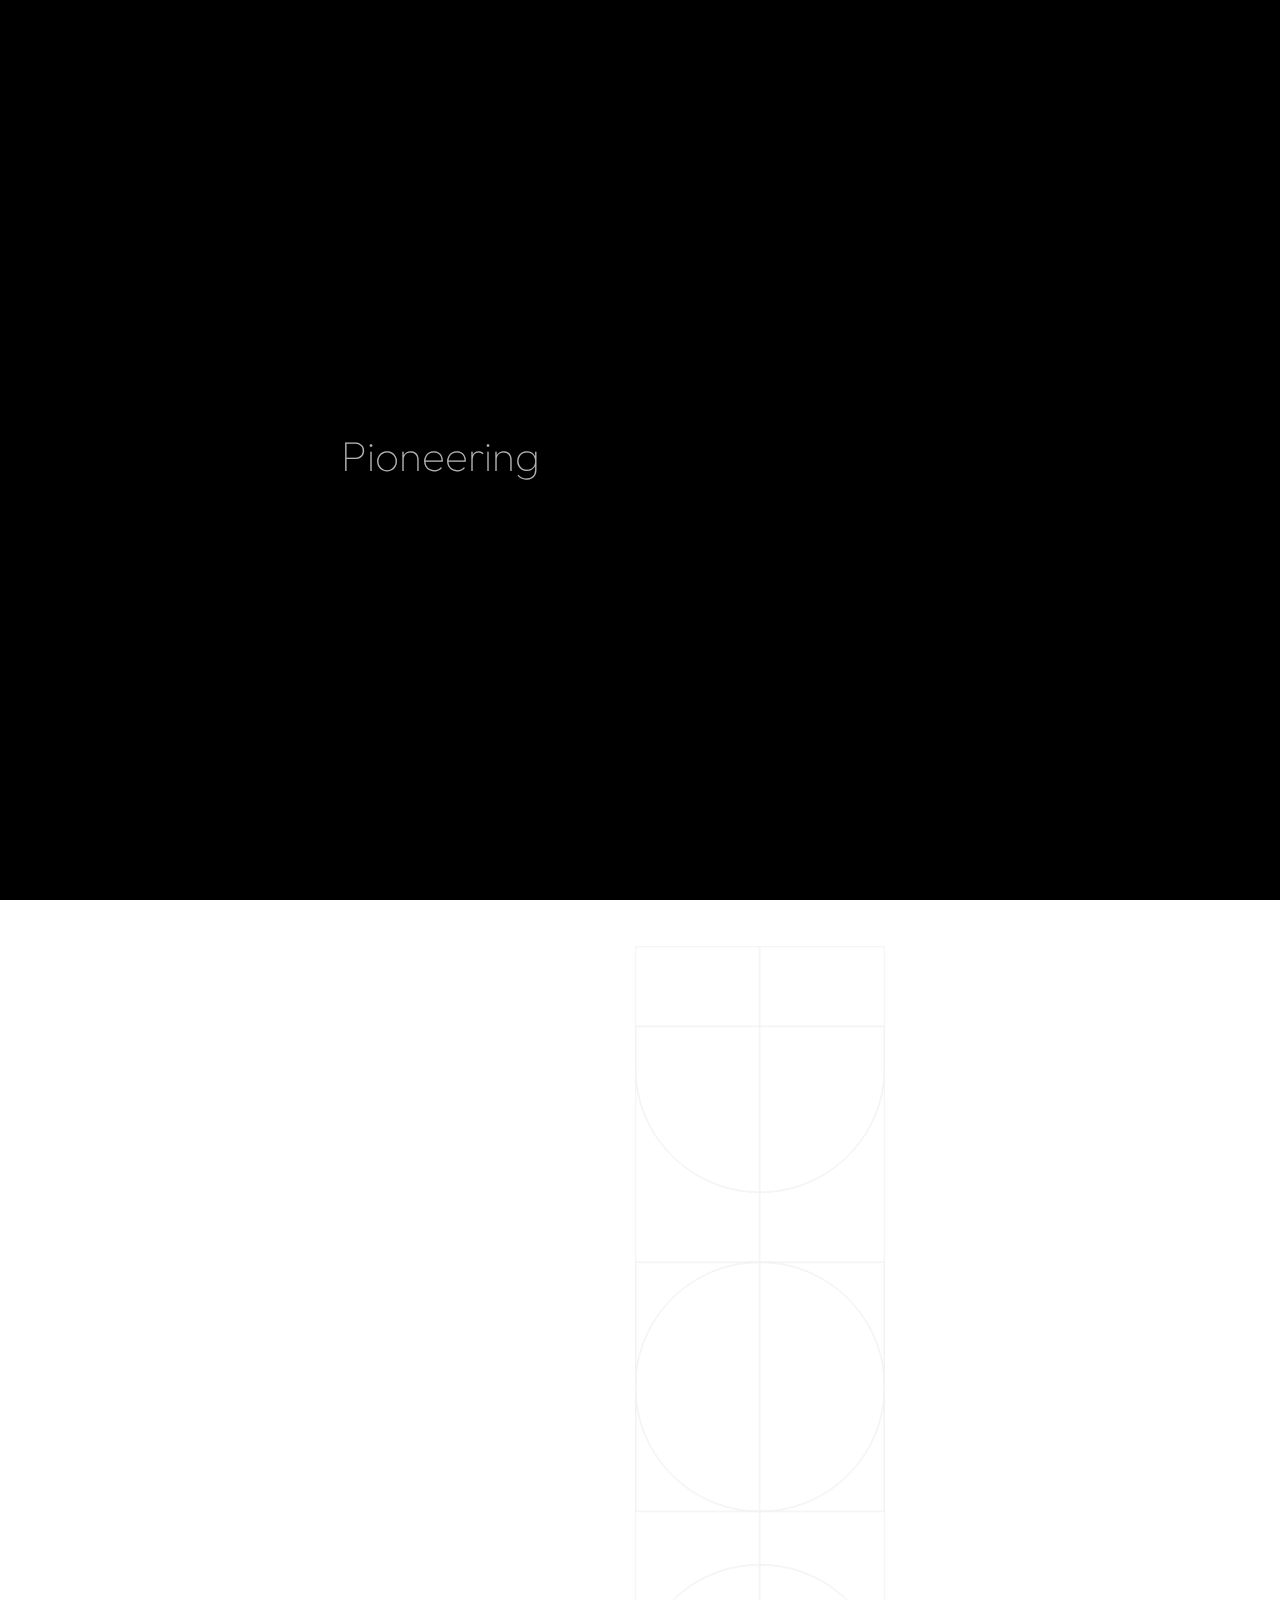
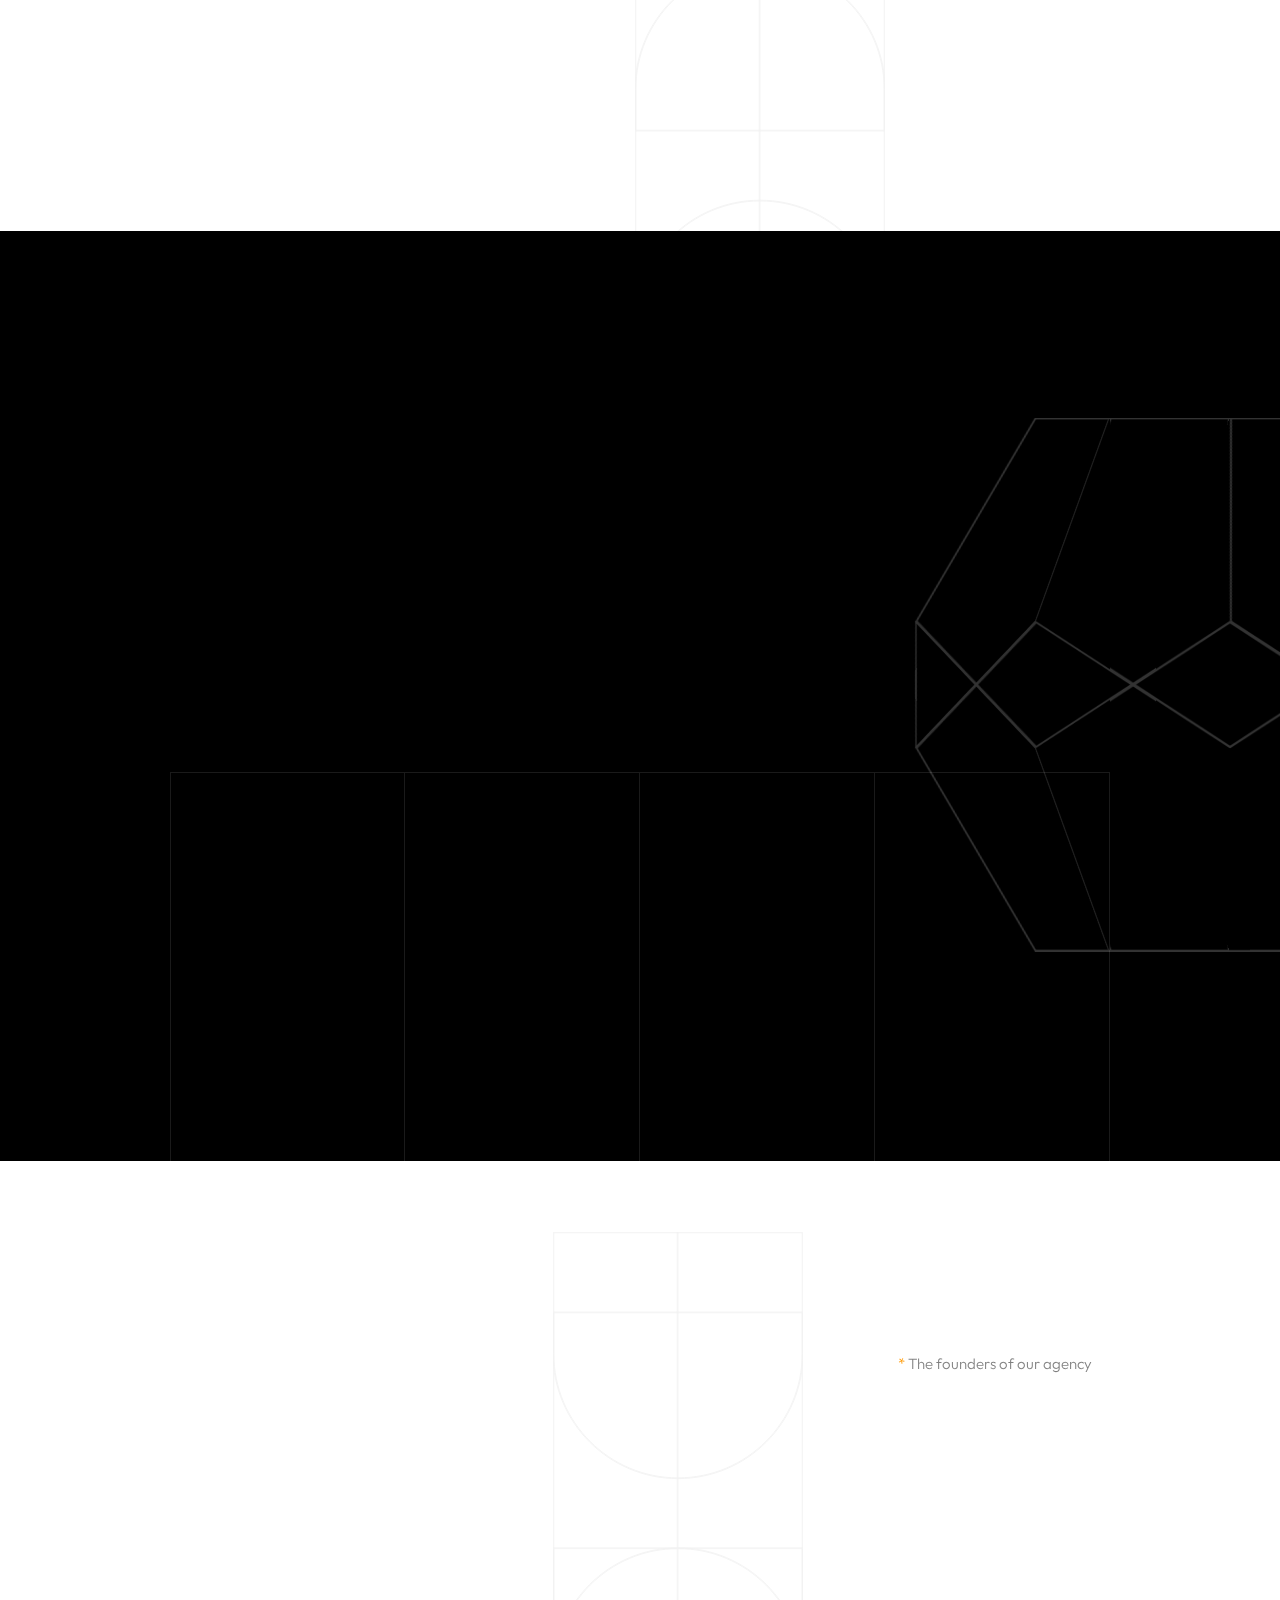
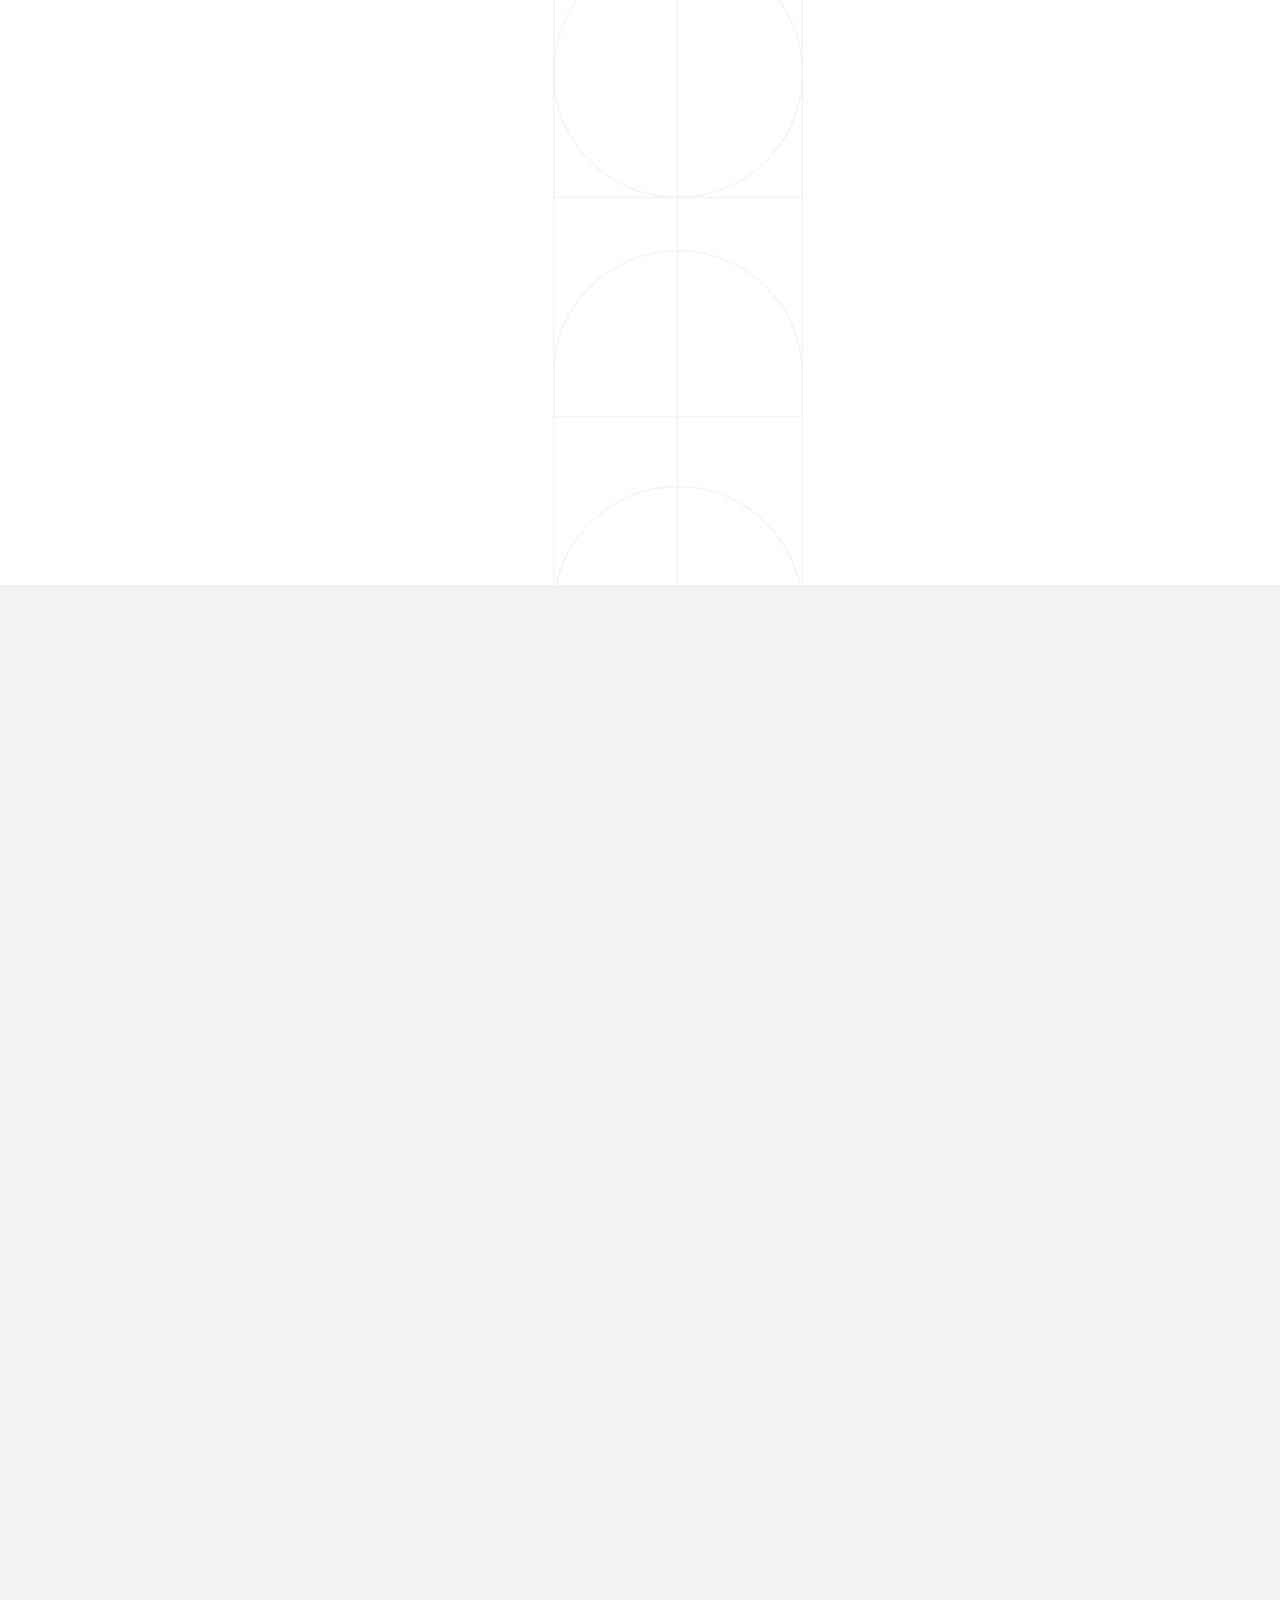
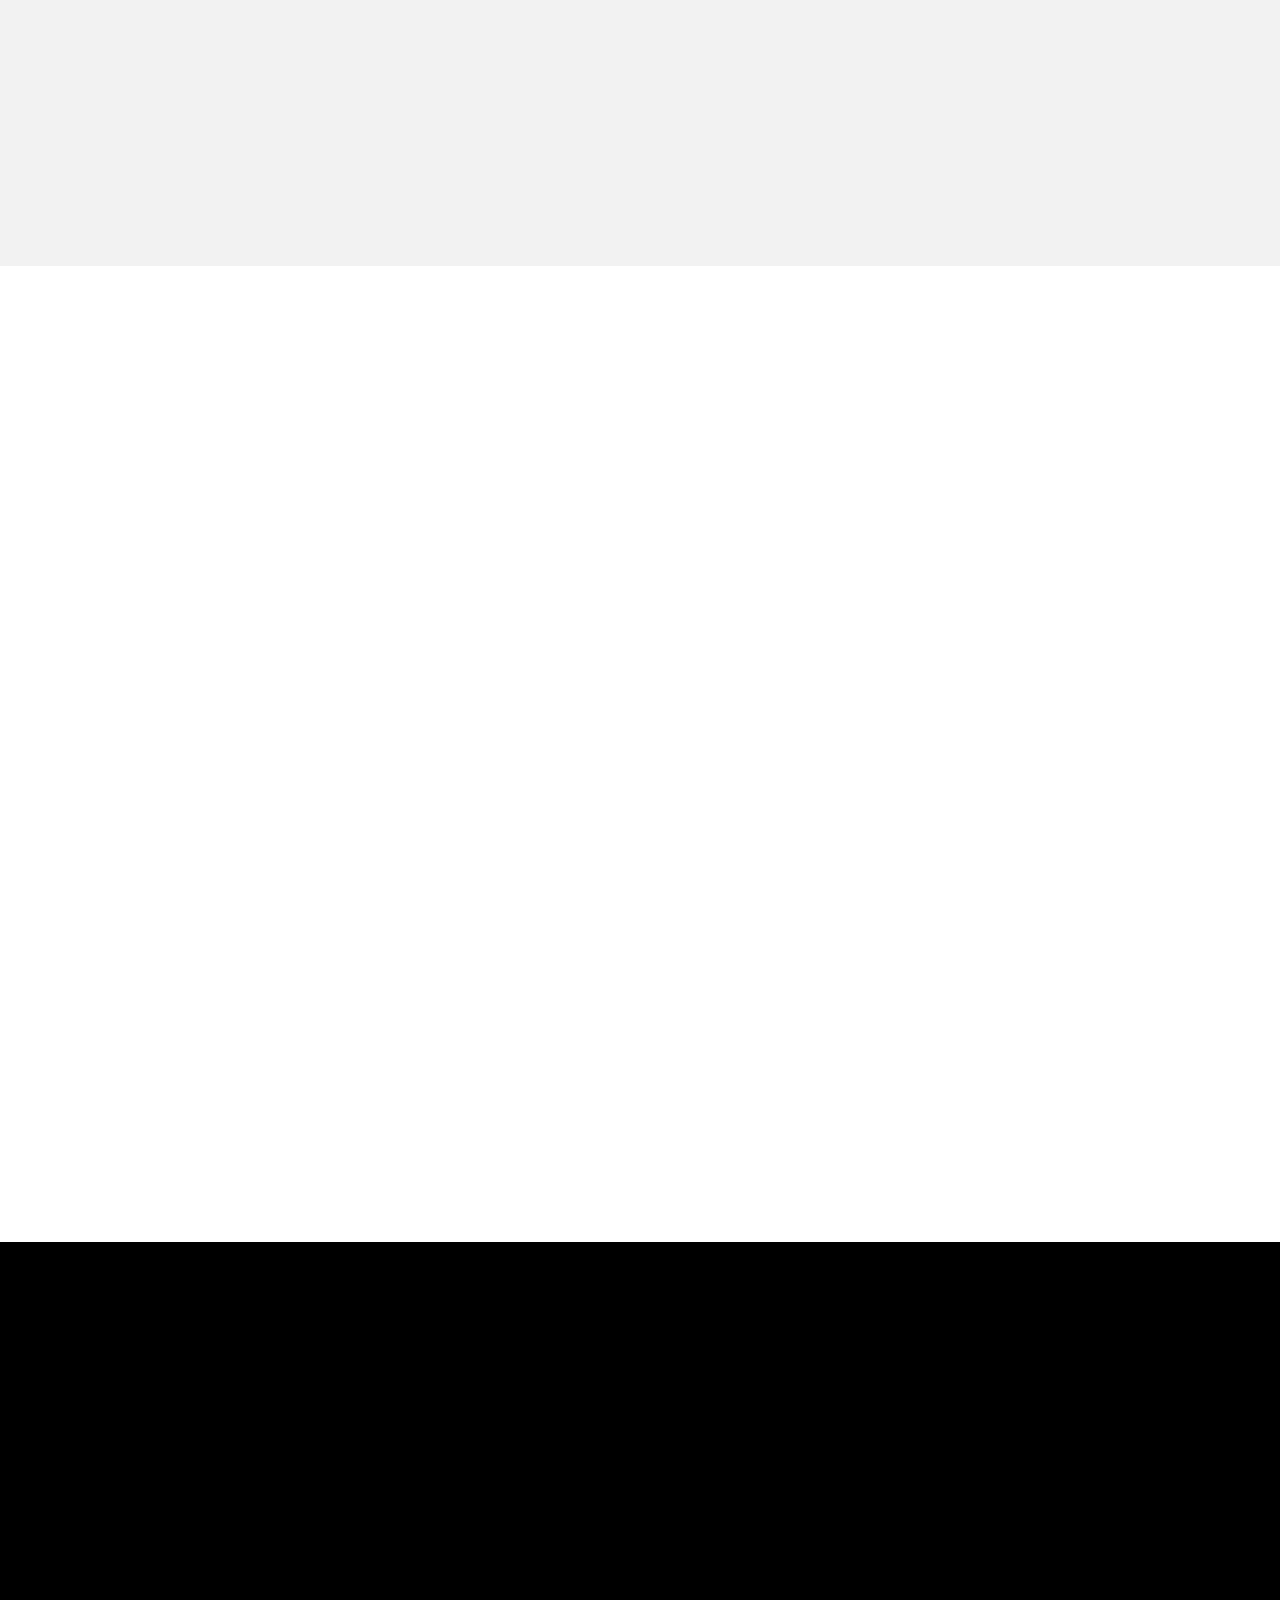
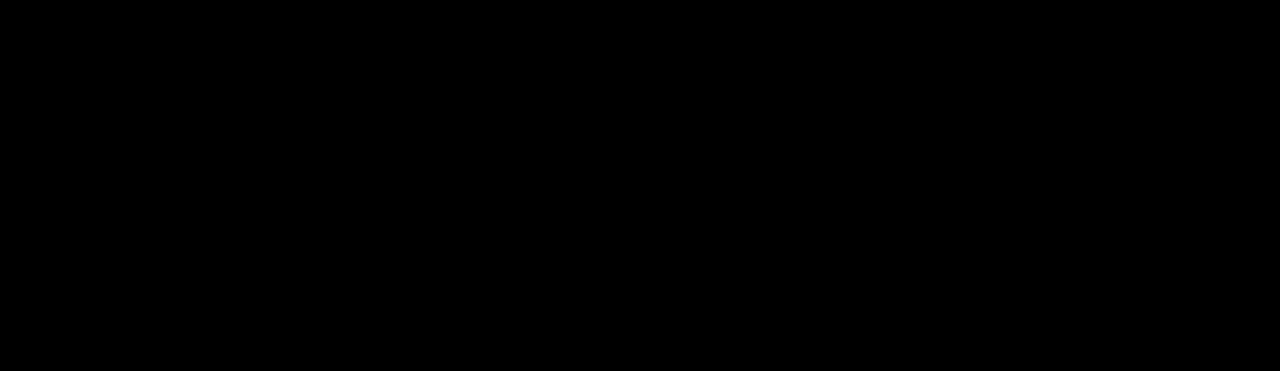
<file: home-1.html>
<!DOCTYPE html>
<html lang="zxx">

<head>

    <meta charset="UTF-8">
    <meta name="viewport" content="width=device-width, initial-scale=1.0">
    <meta http-equiv="X-UA-Compatible" content="ie=edge">

    <!-- bootstrap grid css -->
    <link rel="stylesheet" href="css/plugins/bootstrap-grid.css">
    <!-- font awesome css -->
    <link rel="stylesheet" href="css/plugins/font-awesome.min.css">
    <!-- swiper css -->
    <link rel="stylesheet" href="css/plugins/swiper.min.css">
    <!-- fancybox css -->
    <link rel="stylesheet" href="css/plugins/fancybox.min.css">
    <!-- ashley scss -->
    <link rel="stylesheet" href="css/style.css">
    <!-- page name -->
    <title>Ashley</title>

</head>

<body>

    <!-- wrapper -->
    <div class="mil-wrapper" id="top">

        <!-- cursor -->
        <div class="mil-ball">
            <span class="mil-icon-1">
                <svg viewBox="0 0 128 128">
                    <path d="M106.1,41.9c-1.2-1.2-3.1-1.2-4.2,0c-1.2,1.2-1.2,3.1,0,4.2L116.8,61H11.2l14.9-14.9c1.2-1.2,1.2-3.1,0-4.2	c-1.2-1.2-3.1-1.2-4.2,0l-20,20c-1.2,1.2-1.2,3.1,0,4.2l20,20c0.6,0.6,1.4,0.9,2.1,0.9s1.5-0.3,2.1-0.9c1.2-1.2,1.2-3.1,0-4.2	L11.2,67h105.5l-14.9,14.9c-1.2,1.2-1.2,3.1,0,4.2c0.6,0.6,1.4,0.9,2.1,0.9s1.5-0.3,2.1-0.9l20-20c1.2-1.2,1.2-3.1,0-4.2L106.1,41.9	z" />
                </svg>
            </span>
            <div class="mil-more-text">More</div>
            <div class="mil-choose-text">Сhoose</div>
        </div>
        <!-- cursor end -->

        <!-- preloader -->
        <div class="mil-preloader">
            <div class="mil-preloader-animation">
                <div class="mil-pos-abs mil-animation-1">
                    <p class="mil-h3 mil-muted mil-thin">Pioneering</p>
                    <p class="mil-h3 mil-muted">Creative</p>
                    <p class="mil-h3 mil-muted mil-thin">Excellence</p>
                </div>
                <div class="mil-pos-abs mil-animation-2">
                    <div class="mil-reveal-frame">
                        <p class="mil-reveal-box"></p>
                        <p class="mil-h3 mil-muted mil-thin">ashley.com</p>
                    </div>
                </div>
            </div>
        </div>
        <!-- preloader end -->

        <!-- scrollbar progress -->
        <div class="mil-progress-track">
            <div class="mil-progress"></div>
        </div>
        <!-- scrollbar progress end -->

        <!-- menu -->
        <div class="mil-menu-frame">
            <!-- frame clone -->
            <div class="mil-frame-top">
                <a href="home-1.html" class="mil-logo">A.</a>
                <div class="mil-menu-btn">
                    <span></span>
                </div>
            </div>
            <!-- frame clone end -->
            <div class="container">
                <div class="mil-menu-content">
                    <div class="row">
                        <div class="col-xl-5">

                            <nav class="mil-main-menu" id="swupMenu">
                                <ul>
                                    <li class="mil-has-children mil-active">
                                        <a href=""home-1.html".">Homepage</a>
                                    </li>
                                    <li class="mil-has-children">
                                        <a href="#.">About Us</a>
                                        <ul>
                                            <li><a href=publication.html">How We Started?</a></li>
                                        </ul>
                                    </li>
                                    <li class="mil-has-children">
                                        <a href="#.">Services</a>
                                        <ul>
                                            <li><a href="services.html">Services List</a></li>
                                        </ul>
                                    </li>
                                    <li class="mil-has-children">
                                        <a href="#.">Pricing</a>
                                        <ul>
                                            <li><a href="service.html">Services Pricing</a></li>
                                        </ul>
                                    </li>
                                    <li class="mil-has-children">
                                        <a href="#.">Become a Member!</a>
                                        <ul>
                                            <li><a href="contact.html">Book a call</a></li>
                                            <li><a href="contact.html">Contact</a></li>
                                        </ul>
                                    </li>
                                </ul>
                            </nav>

                        </div>
                        <div class="col-xl-7">

                            <div class="mil-menu-right-frame">
                                <div class="mil-animation-in">
                                    <div class="mil-animation-frame">
                                        <div class="mil-animation mil-position-1 mil-scale" data-value-1="2" data-value-2="2"></div>
                                    </div>
                                </div>
                                <div class="mil-menu-right">
                                    <div class="row">
                                        <div class="col-lg-8 mil-mb-60">

                                            <h6 class="mil-muted mil-mb-30">Projects</h6>

                                            <ul class="mil-menu-list">
                                                <li><a href="project-1.html" class="mil-light-soft">Interior design studio</a></li>
                                                <li><a href="project-2.html" class="mil-light-soft">Home Security Camera</a></li>
                                                <li><a href="project-3.html" class="mil-light-soft">Kemia Honest Skincare</a></li>
                                                <li><a href="project-4.html" class="mil-light-soft">Cascade of Lava</a></li>
                                                <li><a href="project-5.html" class="mil-light-soft">Air Pro by Molekule</a></li>
                                                <li><a href="project-6.html" class="mil-light-soft">Tony's Chocolonely</a></li>
                                            </ul>

                                        </div>
                                        <div class="col-lg-4 mil-mb-60">

                                            <h6 class="mil-muted mil-mb-30">Useful links</h6>

                                            <ul class="mil-menu-list">
                                                <li><a href="#." class="mil-light-soft">Privacy Policy</a></li>
                                                <li><a href="#." class="mil-light-soft">Terms and conditions</a></li>
                                                <li><a href="#." class="mil-light-soft">Cookie Policy</a></li>
                                                <li><a href="#." class="mil-light-soft">Careers</a></li>
                                            </ul>

                                        </div>
                                    </div>
                                    <div class="mil-divider mil-mb-60"></div>
                                    <div class="row justify-content-between">

                                        <div class="col-lg-4 mil-mb-60">

                                            <h6 class="mil-muted mil-mb-30">Canada</h6>

                                            <p class="mil-light-soft mil-up">71 South Los Carneros Road, California <span class="mil-no-wrap">+51 174 705 812</span></p>

                                        </div>
                                        <div class="col-lg-4 mil-mb-60">

                                            <h6 class="mil-muted mil-mb-30">Germany</h6>

                                            <p class="mil-light-soft">Leehove 40, 2678 MC De Lier, Netherlands <span class="mil-no-wrap">+31 174 705 811</span></p>

                                        </div>
                                    </div>
                                </div>
                            </div>

                        </div>
                    </div>
                </div>
            </div>
        </div>
        <!-- menu -->
        
        <!-- curtain -->
        <div class="mil-curtain"></div>
        <!-- curtain end -->

        <!-- frame -->
        <div class="mil-frame">
            <div class="mil-frame-top">
                <a href="home-1.html" class="mil-logo">A.</a>
                <div class="mil-menu-btn">
                    <span></span>
                </div>
            </div>
            <div class="mil-frame-bottom">
                <div class="mil-current-page"></div>
                <div class="mil-back-to-top">
                    <a href="#top" class="mil-link mil-dark mil-arrow-place">
                        <span>Back to top</span>
                    </a>
                </div>
            </div>
        </div>
        <!-- frame end -->

        <!-- content -->
        <div class="mil-content">
            <div id="swupMain" class="mil-main-transition">

                <!-- banner -->
                <section class="mil-banner mil-dark-bg">
                    <div class="mi-invert-fix">
                        <div class="mil-animation-frame">
                            <div class="mil-animation mil-position-1 mil-scale" data-value-1="7" data-value-2="1.6"></div>
                            <div class="mil-animation mil-position-2 mil-scale" data-value-1="4" data-value-2="1"></div>
                            <div class="mil-animation mil-position-3 mil-scale" data-value-1="1.2" data-value-2=".1"></div>
                        </div>

                        <div class="mil-gradient"></div>

                        <div class="container">
                            <div class="mil-banner-content mil-up">

                                <h1 class="mil-muted mil-mb-60">Designing <span class="mil-thin">a Better</span><br> World <span class="mil-thin">Today</span></h1>
                                <div class="row">
                                    <div class="col-md-7 col-lg-5">

                                        <p class="mil-light-soft mil-mb-60">Welcome to our world of endless imagination and boundless creativity. Together, let's embark on a remarkable journey where dreams become tangible realities.</p>

                                    </div>
                                </div>

                                <a href="services.html" class="mil-button mil-arrow-place mil-btn-space">
                                    <span>What we do</span>
                                </a>

                                <a href="portfolio-1.html" class="mil-link mil-muted mil-arrow-place">
                                    <span>View works</span>
                                </a>

                                <div class="mil-circle-text">
                                    <svg version="1.1" xmlns="http://www.w3.org/2000/svg" xmlns:xlink="http://www.w3.org/1999/xlink" x="0px" y="0px" viewBox="0 0 300 300" enable-background="new 0 0 300 300" xml:space="preserve" class="mil-ct-svg mil-rotate" data-value="360">
                                        <defs>
                                            <path id="circlePath" d="M 150, 150 m -60, 0 a 60,60 0 0,1 120,0 a 60,60 0 0,1 -120,0 " />
                                        </defs>
                                        <circle cx="150" cy="100" r="75" fill="none" />
                                        <g>
                                            <use xlink:href="#circlePath" fill="none" />
                                            <text style="letter-spacing: 6.5px">
                                                <!-- circle text -->
                                                <textPath xlink:href="#circlePath">Scroll down - Scroll down - </textPath>
                                            </text>
                                        </g>
                                    </svg>
                                    <a href="#about" class="mil-button mil-arrow-place mil-icon-button mil-arrow-down"></a>
                                </div>

                            </div>
                        </div>
                    </div>
                </section>
                <!-- banner end -->

                <!-- about -->
                <section id="about">
                    <div class="container mil-p-120-30">
                        <div class="row justify-content-between align-items-center">
                            <div class="col-lg-6 col-xl-5">

                                <div class="mil-mb-90">
                                    <h2 class="mil-up mil-mb-60">Discover <br>Our <span class="mil-thin">Studio</span></h2>
                                    <p class="mil-up mil-mb-30">At our design studio, we are a collective of talented individuals ignited by our unwavering passion for transforming ideas into reality. With a harmonious blend of diverse backgrounds and a vast array of skill sets, we join forces to create compelling solutions for our esteemed clients.</p>

                                    <p class="mil-up mil-mb-60">Collaboration is at the heart of what we do. Our team thrives on the synergy that arises when unique perspectives converge, fostering an environment of boundless creativity. By harnessing our collective expertise, we produce extraordinary results that consistently surpass expectations.</p>

                                    <div class="mil-about-quote">
                                        <div class="mil-avatar mil-up">
                                            <img src="img/faces/customers/2.jpg" alt="Founder">
                                        </div>
                                        <h6 class="mil-quote mil-up">Passionately Creating <span class="mil-thin">Design Wonders:</span> Unleashing <span class="mil-thin">Boundless Creativity</span></h6>
                                    </div>
                                </div>

                            </div>
                            <div class="col-lg-5">

                                <div class="mil-about-photo mil-mb-90">
                                    <div class="mil-lines-place"></div>
                                    <div class="mil-up mil-img-frame" style="padding-bottom: 160%;">
                                        <img src="img/photo/1.jpg" alt="img" class="mil-scale" data-value-1="1" data-value-2="1.2">
                                    </div>
                                </div>

                            </div>
                        </div>
                    </div>
                </section>
                <!-- about end -->

                <!-- services -->
                <section class="mil-dark-bg">
                    <div class="mi-invert-fix">
                        <div class="mil-animation-frame">
                            <div class="mil-animation mil-position-1 mil-scale" data-value-1="2.4" data-value-2="1.4" style="top: 300px; right: -100px"></div>
                            <div class="mil-animation mil-position-2 mil-scale" data-value-1="2" data-value-2="1" style="left: 150px"></div>
                        </div>
                        <div class="container mil-p-120-0">

                            <div class="mil-mb-120">
                                <div class="row">
                                    <div class="col-lg-10">

                                        <span class="mil-suptitle mil-light-soft mil-suptitle-right mil-up">Professionals focused on helping your brand<br> grow and move forward.</span>

                                    </div>
                                </div>

                                <div class="mil-complex-text justify-content-center mil-up mil-mb-15">

                                    <span class="mil-text-image"><img src="img/photo/2.jpg" alt="team"></span>
                                    <h2 class="mil-h1 mil-muted mil-center">Unique <span class="mil-thin">Ideas</span></h2>

                                </div>
                                <div class="mil-complex-text justify-content-center mil-up">

                                    <h2 class="mil-h1 mil-muted mil-center">For Your <span class="mil-thin">Business.</span></h2>
                                    <a href="services.html" class="mil-services-button mil-button mil-arrow-place"><span>What we do</span></a>

                                </div>
                            </div>

                            <div class="row mil-services-grid m-0">
                                <div class="col-md-6 col-lg-3 mil-services-grid-item p-0">

                                    <a href="service.html" class="mil-service-card-sm mil-up">
                                        <h5 class="mil-muted mil-mb-30">Branding and <br>Identity Design</h5>
                                        <p class="mil-light-soft mil-mb-30">Our creative agency is a team of professionals focused on helping your brand grow.</p>
                                        <div class="mil-button mil-icon-button-sm mil-arrow-place"></div>
                                    </a>

                                </div>
                                <div class="col-md-6 col-lg-3 mil-services-grid-item p-0">

                                    <a href="service.html" class="mil-service-card-sm mil-up">
                                        <h5 class="mil-muted mil-mb-30">Website Design <br>and Development</h5>
                                        <p class="mil-light-soft mil-mb-30">Our creative agency is a team of professionals focused on helping your brand grow.</p>
                                        <div class="mil-button mil-icon-button-sm mil-arrow-place"></div>
                                    </a>

                                </div>
                                <div class="col-md-6 col-lg-3 mil-services-grid-item p-0">

                                    <a href="service.html" class="mil-service-card-sm mil-up">
                                        <h5 class="mil-muted mil-mb-30">Advertising and <br>Marketing Campaigns</h5>
                                        <p class="mil-light-soft mil-mb-30">Our creative agency is a team of professionals focused on helping your brand grow.</p>
                                        <div class="mil-button mil-icon-button-sm mil-arrow-place"></div>
                                    </a>

                                </div>
                                <div class="col-md-6 col-lg-3 mil-services-grid-item p-0">

                                    <a href="service.html" class="mil-service-card-sm mil-up">
                                        <h5 class="mil-muted mil-mb-30">Creative Consulting <br>and Development</h5>
                                        <p class="mil-light-soft mil-mb-30">Our creative agency is a team of professionals focused on helping your brand grow.</p>
                                        <div class="mil-button mil-icon-button-sm mil-arrow-place"></div>
                                    </a>

                                </div>
                            </div>
                        </div>
                    </div>
                </section>
                <!-- services end -->

                <!-- team -->
                <section>
                    <div class="container mil-p-120-30">
                        <div class="row justify-content-between align-items-center">
                            <div class="col-lg-5 col-xl-4">

                                <div class="mil-mb-90">
                                    <h2 class="mil-up mil-mb-60">Meet <br>Our Team</h2>
                                    <p class="mil-up mil-mb-30">We are talented individuals who are passionate about bringing ideas to life. With a diverse range of backgrounds and skill sets, we collaborate to produce effective solutions for our clients.</p>

                                    <p class="mil-up mil-mb-60">Together, our creative team is committed to delivering impactful work that exceeds expectations.</p>

                                    <div class="mil-up"><a href="team.html" class="mil-button mil-arrow-place mil-mb-60"><span>Read more</span></a></div>

                                    <h4 class="mil-up"><span class="mil-thin">We</span> delivering <br><span class="mil-thin">exceptional</span> results.</h4>
                                </div>

                            </div>
                            <div class="col-lg-6">

                                <div class="mil-team-list">
                                    <div class="mil-lines-place"></div>

                                    <div class="row mil-mb-60">
                                        <div class="col-sm-6">

                                            <div class="mil-team-card mil-up mil-mb-30">
                                                <img src="img/faces/1.jpg" alt="Team member">
                                                <div class="mil-description">
                                                    <div class="mil-secrc-text">
                                                        <h5 class="mil-muted mil-mb-5"><a href="home-2.html">Anna Oldman</a></h5>
                                                        <p class="mil-link mil-light-soft mil-mb-10">Art Director</p>
                                                        <ul class="mil-social-icons mil-center">
                                                            <li><a href="#." target="_blank" class="social-icon"> <i class="fab fa-behance"></i></a></li>
                                                            <li><a href="#." target="_blank" class="social-icon"> <i class="fab fa-dribbble"></i></a></li>
                                                            <li><a href="#." target="_blank" class="social-icon"> <i class="fab fa-twitter"></i></a></li>
                                                            <li><a href="#." target="_blank" class="social-icon"> <i class="fab fa-github"></i></a></li>
                                                        </ul>
                                                    </div>
                                                </div>
                                            </div>

                                            <div class="mil-team-card mil-up mil-mb-30">
                                                <img src="img/faces/3.jpg" alt="Team member">
                                                <div class="mil-description">
                                                    <div class="mil-secrc-text">
                                                        <h5 class="mil-muted mil-mb-5"><a href="home-2.html">Oscar Freeman</a></h5>
                                                        <p class="mil-link mil-light-soft mil-mb-10">Frontend Dev</p>
                                                        <ul class="mil-social-icons mil-center">
                                                            <li><a href="#." target="_blank" class="social-icon"> <i class="fab fa-behance"></i></a></li>
                                                            <li><a href="#." target="_blank" class="social-icon"> <i class="fab fa-dribbble"></i></a></li>
                                                            <li><a href="#." target="_blank" class="social-icon"> <i class="fab fa-twitter"></i></a></li>
                                                            <li><a href="#." target="_blank" class="social-icon"> <i class="fab fa-github"></i></a></li>
                                                        </ul>
                                                    </div>
                                                </div>
                                            </div>

                                        </div>
                                        <div class="col-sm-6">

                                            <p class="mil-mobile-hidden mil-text-sm mil-mb-30" style="height: 30px;"><span class="mil-accent">*</span> The founders of our agency</p>

                                            <div class="mil-team-card mil-up mil-mb-30">
                                                <img src="img/faces/2.jpg" alt="Team member">
                                                <div class="mil-description">
                                                    <div class="mil-secrc-text">
                                                        <h5 class="mil-muted mil-mb-5"><a href="home-2.html">Emma Newman</a></h5>
                                                        <p class="mil-link mil-light-soft mil-mb-10">Founder</p>
                                                        <ul class="mil-social-icons mil-center">
                                                            <li><a href="#." target="_blank" class="social-icon"> <i class="fab fa-behance"></i></a></li>
                                                            <li><a href="#." target="_blank" class="social-icon"> <i class="fab fa-dribbble"></i></a></li>
                                                            <li><a href="#." target="_blank" class="social-icon"> <i class="fab fa-twitter"></i></a></li>
                                                            <li><a href="#." target="_blank" class="social-icon"> <i class="fab fa-github"></i></a></li>
                                                        </ul>
                                                    </div>
                                                </div>
                                            </div>

                                            <div class="mil-team-card mil-up mil-mb-30">
                                                <img src="img/faces/4.jpg" alt="Team member">
                                                <div class="mil-description">
                                                    <div class="mil-secrc-text">
                                                        <h5 class="mil-muted mil-mb-5"><a href="home-2.html">Lisa Trueman</a></h5>
                                                        <p class="mil-link mil-light-soft mil-mb-10">UI/UX Designer</p>
                                                        <ul class="mil-social-icons mil-center">
                                                            <li><a href="#." target="_blank" class="social-icon"> <i class="fab fa-behance"></i></a></li>
                                                            <li><a href="#." target="_blank" class="social-icon"> <i class="fab fa-dribbble"></i></a></li>
                                                            <li><a href="#." target="_blank" class="social-icon"> <i class="fab fa-twitter"></i></a></li>
                                                            <li><a href="#." target="_blank" class="social-icon"> <i class="fab fa-github"></i></a></li>
                                                        </ul>
                                                    </div>
                                                </div>
                                            </div>

                                        </div>
                                    </div>

                                </div>

                            </div>
                        </div>
                    </div>
                </section>
                <!-- team end -->

                <!-- reviews -->
                <section class="mil-soft-bg">
                    <div class="container mil-p-120-120">

                        <div class="row">
                            <div class="col-lg-10">

                                <span class="mil-suptitle mil-suptitle-right mil-suptitle-dark mil-up">Customer reviews are a valuable source <br>of information for both businesses and consumers.</span>

                            </div>
                        </div>

                        <h2 class="mil-center mil-up mil-mb-60">Customer <span class="mil-thin">Voices:</span> <br>Hear What <span class="mil-thin">They Say!</span></h2>

                        <div class="mil-revi-pagination mil-up mil-mb-60"></div>

                        <div class="row mil-relative justify-content-center">
                            <div class="col-lg-8">

                                <div class="mil-slider-nav mil-soft mil-reviews-nav mil-up">
                                    <div class="mil-slider-arrow mil-prev mil-revi-prev mil-arrow-place"></div>
                                    <div class="mil-slider-arrow mil-revi-next mil-arrow-place"></div>
                                </div>

                                <svg xmlns="http://www.w3.org/2000/svg" viewBox="0 0 48 48" class="mil-quote-icon mil-up">
                                    <path d="M 13.5 10 A 8.5 8.5 0 0 0 13.5 27 A 8.5 8.5 0 0 0 18.291016 25.519531 C 17.422273 29.222843 15.877848 31.803343 14.357422 33.589844 C 12.068414 36.279429 9.9433594 37.107422 9.9433594 37.107422 A 1.50015 1.50015 0 1 0 11.056641 39.892578 C 11.056641 39.892578 13.931586 38.720571 16.642578 35.535156 C 19.35357 32.349741 22 27.072581 22 19 A 1.50015 1.50015 0 0 0 21.984375 18.78125 A 8.5 8.5 0 0 0 13.5 10 z M 34.5 10 A 8.5 8.5 0 0 0 34.5 27 A 8.5 8.5 0 0 0 39.291016 25.519531 C 38.422273 29.222843 36.877848 31.803343 35.357422 33.589844 C 33.068414 36.279429 30.943359 37.107422 30.943359 37.107422 A 1.50015 1.50015 0 1 0 32.056641 39.892578 C 32.056641 39.892578 34.931586 38.720571 37.642578 35.535156 C 40.35357 32.349741 43 27.072581 43 19 A 1.50015 1.50015 0 0 0 42.984375 18.78125 A 8.5 8.5 0 0 0 34.5 10 z" fill="#000000" />
                                </svg>

                                <div class="swiper-container mil-reviews-slider">
                                    <div class="swiper-wrapper">
                                        <div class="swiper-slide">
                                            <div class="mil-review-frame mil-center" data-swiper-parallax="-200" data-swiper-parallax-opacity="0">
                                                <h5 class="mil-up mil-mb-10">Sarah Newman</h5>
                                                <p class="mil-mb-5 mil-upper mil-up mil-mb-30">Envato market</p>
                                                <p class="mil-text-xl mil-up">This creative agency stands out with their exceptional talent and expertise. Their ability to think outside the box and bring unique ideas to life is truly impressive. With meticulous attention to detail, they consistently deliver visually stunning and impactful work.</p>
                                            </div>
                                        </div>
                                        <div class="swiper-slide">
                                            <div class="mil-review-frame mil-center" data-swiper-parallax="-200" data-swiper-parallax-opacity="0">
                                                <h5 class="mil-up mil-mb-10">Emma Trueman</h5>
                                                <p class="mil-mb-5 mil-upper mil-up mil-mb-30">Envato market</p>
                                                <p class="mil-text-xl mil-up">I had the pleasure of working with this creative agency, and I must say, they truly impressed me. They consistently think outside the box, resulting in impressive and impactful work. I highly recommend this agency for their consistent delivery of exceptional creative solutions.</p>
                                            </div>
                                        </div>
                                        <div class="swiper-slide">
                                            <div class="mil-review-frame mil-center" data-swiper-parallax="-200" data-swiper-parallax-opacity="0">
                                                <h5 class="mil-up mil-mb-10">Sarah Newman</h5>
                                                <p class="mil-mb-5 mil-upper mil-up mil-mb-30">Envato market</p>
                                                <p class="mil-text-xl mil-up">This creative agency stands out with their exceptional talent and expertise. Their ability to think outside the box and bring unique ideas to life is truly impressive. With meticulous attention to detail, they consistently deliver visually stunning and impactful work.</p>
                                            </div>
                                        </div>
                                        <div class="swiper-slide">
                                            <div class="mil-review-frame mil-center" data-swiper-parallax="-200" data-swiper-parallax-opacity="0">
                                                <h5 class="mil-up mil-mb-10">Emma Trueman</h5>
                                                <p class="mil-mb-5 mil-upper mil-up mil-mb-30">Envato market</p>
                                                <p class="mil-text-xl mil-up">I had the pleasure of working with this creative agency, and I must say, they truly impressed me. They consistently think outside the box, resulting in impressive and impactful work. I highly recommend this agency for their consistent delivery of exceptional creative solutions.</p>
                                            </div>
                                        </div>
                                        <div class="swiper-slide">
                                            <div class="mil-review-frame mil-center" data-swiper-parallax="-200" data-swiper-parallax-opacity="0">
                                                <h5 class="mil-up mil-mb-10">Sarah Newman</h5>
                                                <p class="mil-mb-5 mil-upper mil-up mil-mb-30">Envato market</p>
                                                <p class="mil-text-xl mil-up">This creative agency stands out with their exceptional talent and expertise. Their ability to think outside the box and bring unique ideas to life is truly impressive. With meticulous attention to detail, they consistently deliver visually stunning and impactful work.</p>
                                            </div>
                                        </div>
                                        <div class="swiper-slide">
                                            <div class="mil-review-frame mil-center" data-swiper-parallax="-200" data-swiper-parallax-opacity="0">
                                                <h5 class="mil-up mil-mb-10">Emma Trueman</h5>
                                                <p class="mil-mb-5 mil-upper mil-up mil-mb-30">Envato market</p>
                                                <p class="mil-text-xl mil-up">I had the pleasure of working with this creative agency, and I must say, they truly impressed me. They consistently think outside the box, resulting in impressive and impactful work. I highly recommend this agency for their consistent delivery of exceptional creative solutions.</p>
                                            </div>
                                        </div>
                                        <div class="swiper-slide">
                                            <div class="mil-review-frame mil-center" data-swiper-parallax="-200" data-swiper-parallax-opacity="0">
                                                <h5 class="mil-up mil-mb-10">Sarah Newman</h5>
                                                <p class="mil-mb-5 mil-upper mil-up mil-mb-30">Envato market</p>
                                                <p class="mil-text-xl mil-up">This creative agency stands out with their exceptional talent and expertise. Their ability to think outside the box and bring unique ideas to life is truly impressive. With meticulous attention to detail, they consistently deliver visually stunning and impactful work.</p>
                                            </div>
                                        </div>
                                    </div>
                                </div>

                            </div>
                        </div>

                    </div>
                </section>
                <!-- reviews end -->

                <!-- partners -->
                <div class="mil-soft-bg">
                    <div class="container mil-p-0-120">

                        <div class="swiper-container mil-infinite-show mil-up">
                            <div class="swiper-wrapper">
                                <div class="swiper-slide">
                                    <a href="#." class="mil-partner-frame" style="width: 60px;"><img src="img/partners/1.svg" alt="logo"></a>
                                </div>
                                <div class="swiper-slide">
                                    <a href="#." class="mil-partner-frame" style="width: 100px;"><img src="img/partners/2.svg" alt="logo"></a>
                                </div>
                                <div class="swiper-slide">
                                    <a href="#." class="mil-partner-frame" style="width: 60px;"><img src="img/partners/1.svg" alt="logo"></a>
                                </div>
                                <div class="swiper-slide">
                                    <a href="#." class="mil-partner-frame" style="width: 100px;"><img src="img/partners/2.svg" alt="logo"></a>
                                </div>
                            </div>
                        </div>

                    </div>
                </div>
                <!-- partners end -->

                <!-- blog -->
                <section>
                    <div class="container mil-p-120-60">
                        <div class="row align-items-center mil-mb-30">
                            <div class="col-lg-6 mil-mb-30">
                                <h3 class="mil-up">Popular Publications:</h3>
                            </div>
                            <div class="col-lg-6 mil-mb-30">
                                <div class="mil-adaptive-right mil-up">
                                    <a href="blog.html" class="mil-link mil-dark mil-arrow-place">
                                        <span>View all</span>
                                    </a>
                                </div>
                            </div>
                        </div>
                        <div class="row">
                            <div class="col-lg-6">

                                <a href="publication.html" class="mil-blog-card mil-mb-60">
                                    <div class="mil-cover-frame mil-up">
                                        <img src="img/blog/1.jpg" alt="cover">
                                    </div>
                                    <div class="mil-post-descr">
                                        <div class="mil-labels mil-up mil-mb-30">
                                            <div class="mil-label mil-upper mil-accent">TECHNOLOGY</div>
                                            <div class="mil-label mil-upper">may 24 2023</div>
                                        </div>
                                        <h4 class="mil-up mil-mb-30">How to Become a Graphic Designer in 10 Simple Steps</h4>
                                        <p class="mil-post-text mil-up mil-mb-30">Lorem ipsum dolor sit amet, consectetur adipisicing elit. Eius sequi commodi dignissimos optio, beatae, eos necessitatibus nisi. Nam cupiditate consectetur nostrum qui! Repellat natus nulla, nisi aliquid, asperiores impedit tempora sequi est reprehenderit cumque explicabo, dicta. Rem nihil ullam totam ea voluptas quibusdam repudiandae id ut at iure! Totam, a!</p>
                                        <div class="mil-link mil-dark mil-arrow-place mil-up">
                                            <span>Read more</span>
                                        </div>
                                    </div>
                                </a>

                            </div>
                            <div class="col-lg-6">

                                <a href="publication.html" class="mil-blog-card mil-mb-60">
                                    <div class="mil-cover-frame mil-up">
                                        <img src="img/blog/2.jpg" alt="cover">
                                    </div>
                                    <div class="mil-post-descr">
                                        <div class="mil-labels mil-up mil-mb-30">
                                            <div class="mil-label mil-upper mil-accent">TECHNOLOGY</div>
                                            <div class="mil-label mil-upper">may 24 2023</div>
                                        </div>
                                        <h4 class="mil-up mil-mb-30">16 Best Graphic Design Online and Offline Courses</h4>
                                        <p class="mil-post-text mil-up mil-mb-30">Lorem ipsum dolor sit amet, consectetur adipisicing elit. Eius sequi commodi dignissimos optio, beatae, eos necessitatibus nisi. Nam cupiditate consectetur nostrum qui! Repellat natus nulla, nisi aliquid, asperiores impedit tempora sequi est reprehenderit cumque explicabo, dicta. Rem nihil ullam totam ea voluptas quibusdam repudiandae id ut at iure! Totam, a!</p>
                                        <div class="mil-link mil-dark mil-arrow-place mil-up">
                                            <span>Read more</span>
                                        </div>
                                    </div>
                                </a>

                            </div>
                        </div>
                    </div>
                </section>
                <!-- blog end -->

                <!-- footer -->
                <footer class="mil-dark-bg">
                    <div class="mi-invert-fix">
                        <div class="container mil-p-120-60">
                            <div class="row justify-content-between">
                                <div class="col-md-4 col-lg-4 mil-mb-60">

                                    <div class="mil-muted mil-logo mil-up mil-mb-30">Ashley.</div>

                                    <p class="mil-light-soft mil-up mil-mb-30">Subscribe our newsletter:</p>

                                    <form class="mil-subscribe-form mil-up">
                                        <input type="text" placeholder="Enter our email">
                                        <button type="submit" class="mil-button mil-icon-button-sm mil-arrow-place"></button>
                                    </form>

                                </div>
                                <div class="col-md-7 col-lg-6">
                                    <div class="row justify-content-end">
                                        <div class="col-md-6 col-lg-7">

                                            <nav class="mil-footer-menu mil-mb-60">
                                                <ul>
                                                    <li class="mil-up mil-active">
                                                        <a href="home-1.html">Home</a>
                                                    </li>
                                                    <li class="mil-up">
                                                        <a href="publication.html">About Us</a>
                                                    </li>
                                                    <li class="mil-up">
                                                        <a href="services.html">Services</a>
                                                    </li>
                                                    <li class="mil-up">
                                                        <a href="service.html">Pricing</a>
                                                    </li>
                                                    <li class="mil-up">
                                                        <a href="contact.html">Contact Us</a>
                                                    </li>
                                                </ul>
                                            </nav>

                                        </div>
                                        <div class="col-md-6 col-lg-5">

                                            <ul class="mil-menu-list mil-up mil-mb-60">
                                                <li><a href="#." class="mil-light-soft">Privacy Policy</a></li>
                                                <li><a href="#." class="mil-light-soft">Terms and conditions</a></li>
                                                <li><a href="#." class="mil-light-soft">Cookie Policy</a></li>
                                                <li><a href="#." class="mil-light-soft">Careers</a></li>
                                            </ul>

                                        </div>
                                    </div>
                                </div>
                            </div>

                            <div class="row justify-content-between flex-sm-row-reverse">
                                <div class="col-md-7 col-lg-6">

                                    <div class="row justify-content-between">

                                        <div class="col-md-6 col-lg-5 mil-mb-60">

                                            <h6 class="mil-muted mil-up mil-mb-30">Canada</h6>

                                            <p class="mil-light-soft mil-up">71 South Los Carneros Road, California <span class="mil-no-wrap">+51 174 705 812</span></p>

                                        </div>
                                        <div class="col-md-6 col-lg-5 mil-mb-60">

                                            <h6 class="mil-muted mil-up mil-mb-30">Germany</h6>

                                            <p class="mil-light-soft mil-up">Leehove 40, 2678 MC De Lier, Netherlands <span class="mil-no-wrap">+31 174 705 811</span></p>

                                        </div>
                                    </div>

                                </div>
                                <div class="col-md-4 col-lg-6 mil-mb-60">

                                    <div class="mil-vert-between">
                                        <div class="mil-mb-30">
                                            <ul class="mil-social-icons mil-up">
                                                <li><a href="#." target="_blank" class="social-icon"> <i class="far fa-circle"></i></a></li>
                                                <li><a href="#." target="_blank" class="social-icon"> <i class="far fa-circle"></i></a></li>
                                                <li><a href="#." target="_blank" class="social-icon"> <i class="far fa-circle"></i></a></li>
                                                <li><a href="#." target="_blank" class="social-icon"> <i class="far fa-circle"></i></a></li>
                                            </ul>
                                        </div>
                                        <p class="mil-light-soft mil-up">© Copyright 2023 - Mil. All Rights Reserved.</p>
                                    </div>

                                </div>
                            </div>
                        </div>
                    </div>
                </footer>
                <!-- footer end -->

                <!-- hidden elements -->
                <div class="mil-hidden-elements">
                    <div class="mil-dodecahedron">
                        <div class="mil-pentagon">
                            <div></div>
                            <div></div>
                            <div></div>
                            <div></div>
                            <div></div>
                        </div>
                        <div class="mil-pentagon">
                            <div></div>
                            <div></div>
                            <div></div>
                            <div></div>
                            <div></div>
                        </div>
                        <div class="mil-pentagon">
                            <div></div>
                            <div></div>
                            <div></div>
                            <div></div>
                            <div></div>
                        </div>
                        <div class="mil-pentagon">
                            <div></div>
                            <div></div>
                            <div></div>
                            <div></div>
                            <div></div>
                        </div>
                        <div class="mil-pentagon">
                            <div></div>
                            <div></div>
                            <div></div>
                            <div></div>
                            <div></div>
                        </div>
                        <div class="mil-pentagon">
                            <div></div>
                            <div></div>
                            <div></div>
                            <div></div>
                            <div></div>
                        </div>
                        <div class="mil-pentagon">
                            <div></div>
                            <div></div>
                            <div></div>
                            <div></div>
                            <div></div>
                        </div>
                        <div class="mil-pentagon">
                            <div></div>
                            <div></div>
                            <div></div>
                            <div></div>
                            <div></div>
                        </div>
                        <div class="mil-pentagon">
                            <div></div>
                            <div></div>
                            <div></div>
                            <div></div>
                            <div></div>
                        </div>
                        <div class="mil-pentagon">
                            <div></div>
                            <div></div>
                            <div></div>
                            <div></div>
                            <div></div>
                        </div>
                        <div class="mil-pentagon">
                            <div></div>
                            <div></div>
                            <div></div>
                            <div></div>
                            <div></div>
                        </div>
                        <div class="mil-pentagon">
                            <div></div>
                            <div></div>
                            <div></div>
                            <div></div>
                            <div></div>
                        </div>
                    </div>

                    <svg xmlns="http://www.w3.org/2000/svg" viewBox="0 0 24 24" class="mil-arrow">
                        <path d="M 14 5.3417969 C 13.744125 5.3417969 13.487969 5.4412187 13.292969 5.6367188 L 13.207031 5.7226562 C 12.816031 6.1136563 12.816031 6.7467188 13.207031 7.1367188 L 17.070312 11 L 4 11 C 3.448 11 3 11.448 3 12 C 3 12.552 3.448 13 4 13 L 17.070312 13 L 13.207031 16.863281 C 12.816031 17.254281 12.816031 17.887344 13.207031 18.277344 L 13.292969 18.363281 C 13.683969 18.754281 14.317031 18.754281 14.707031 18.363281 L 20.363281 12.707031 C 20.754281 12.316031 20.754281 11.682969 20.363281 11.292969 L 14.707031 5.6367188 C 14.511531 5.4412187 14.255875 5.3417969 14 5.3417969 z" />
                    </svg>

                    <svg width="250" viewBox="0 0 300 1404" fill="none" xmlns="http://www.w3.org/2000/svg" class="mil-lines">
                        <path fill-rule="evenodd" clip-rule="evenodd" d="M1 892L1 941H299V892C299 809.71 232.29 743 150 743C67.7096 743 1 809.71 1 892ZM0 942H300V892C300 809.157 232.843 742 150 742C67.1573 742 0 809.157 0 892L0 942Z" class="mil-move" />
                        <path fill-rule="evenodd" clip-rule="evenodd" d="M299 146V97L1 97V146C1 228.29 67.7096 295 150 295C232.29 295 299 228.29 299 146ZM300 96L0 96V146C0 228.843 67.1573 296 150 296C232.843 296 300 228.843 300 146V96Z" class="mil-move" />
                        <path fill-rule="evenodd" clip-rule="evenodd" d="M299 1H1V1403H299V1ZM0 0V1404H300V0H0Z" />
                        <path fill-rule="evenodd" clip-rule="evenodd" d="M150 -4.37115e-08L150 1404L149 1404L149 0L150 -4.37115e-08Z" />
                        <path fill-rule="evenodd" clip-rule="evenodd" d="M150 1324C232.29 1324 299 1257.29 299 1175C299 1092.71 232.29 1026 150 1026C67.7096 1026 1 1092.71 1 1175C1 1257.29 67.7096 1324 150 1324ZM150 1325C232.843 1325 300 1257.84 300 1175C300 1092.16 232.843 1025 150 1025C67.1573 1025 0 1092.16 0 1175C0 1257.84 67.1573 1325 150 1325Z" class="mil-move" />
                        <path fill-rule="evenodd" clip-rule="evenodd" d="M300 1175H0V1174H300V1175Z" class="mil-move" />
                        <path fill-rule="evenodd" clip-rule="evenodd" d="M150 678C232.29 678 299 611.29 299 529C299 446.71 232.29 380 150 380C67.7096 380 1 446.71 1 529C1 611.29 67.7096 678 150 678ZM150 679C232.843 679 300 611.843 300 529C300 446.157 232.843 379 150 379C67.1573 379 0 446.157 0 529C0 611.843 67.1573 679 150 679Z" class="mil-move" />
                        <path fill-rule="evenodd" clip-rule="evenodd" d="M299 380H1V678H299V380ZM0 379V679H300V379H0Z" class="mil-move" />
                    </svg>
                </div>
                <!-- hidden elements end -->

            </div>
        </div>
        <!-- content -->
    </div>
    <!-- wrapper end -->

    <!-- jQuery js -->
    <script src="js/plugins/jquery.min.js"></script>
    <!-- swup js -->
    <script src="js/plugins/swup.min.js"></script>
    <!-- swiper js -->
    <script src="js/plugins/swiper.min.js"></script>
    <!-- fancybox js -->
    <script src="js/plugins/fancybox.min.js"></script>
    <!-- gsap js -->
    <script src="js/plugins/gsap.min.js"></script>
    <!-- scroll smoother -->
    <script src="js/plugins/smooth-scroll.js"></script>
    <!-- scroll trigger js -->
    <script src="js/plugins/ScrollTrigger.min.js"></script>
    <!-- scroll to js -->
    <script src="js/plugins/ScrollTo.min.js"></script>
    <!-- ashley js -->
    <script src="js/main.js"></script>

</body>

</html>
</file>
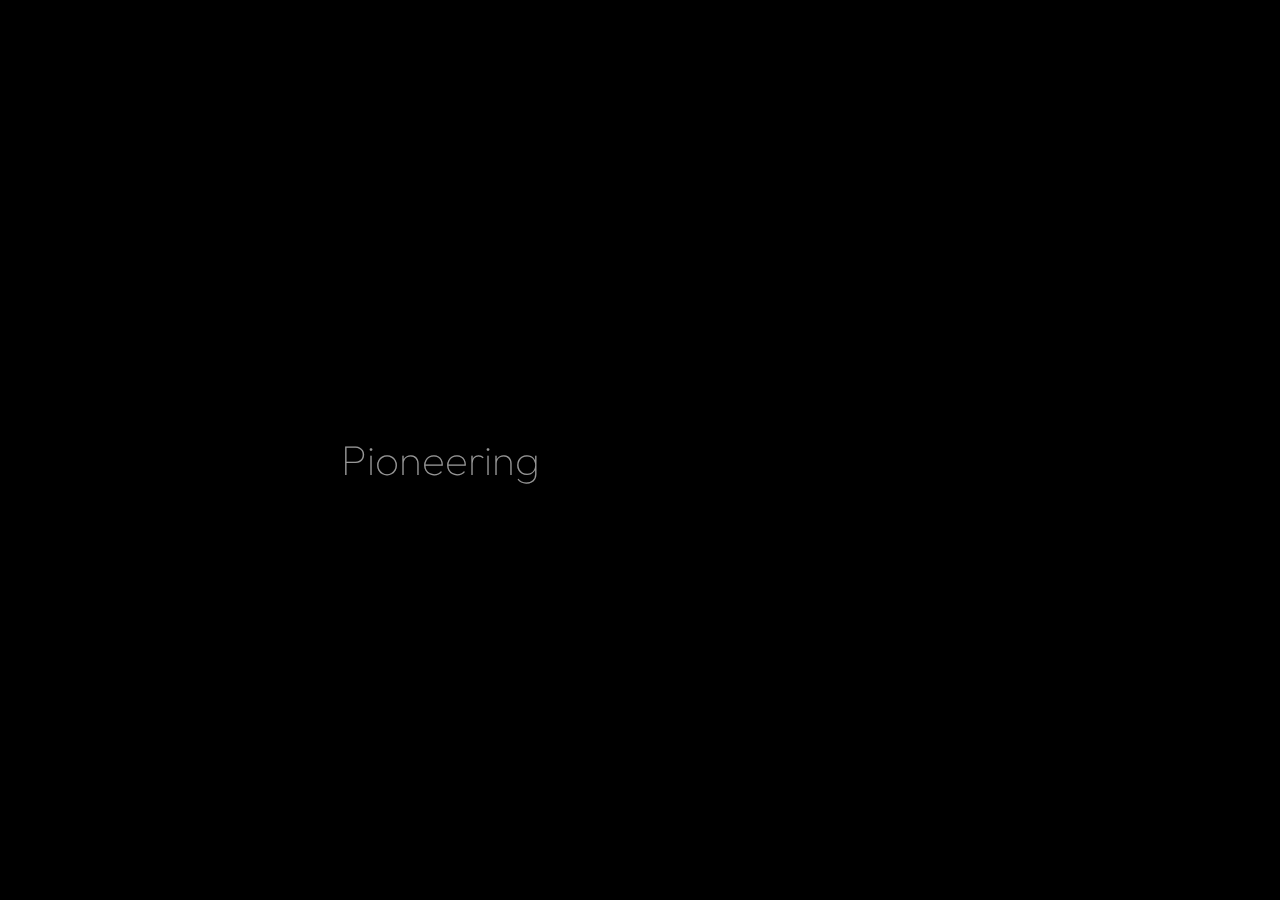
<file: home-2.html>
<!DOCTYPE html>
<html lang="zxx">

<head>

    <meta charset="UTF-8">
    <meta name="viewport" content="width=device-width, initial-scale=1.0">
    <meta http-equiv="X-UA-Compatible" content="ie=edge">

    <!-- bootstrap grid css -->
    <link rel="stylesheet" href="css/plugins/bootstrap-grid.css">
    <!-- font awesome css -->
    <link rel="stylesheet" href="css/plugins/font-awesome.min.css">
    <!-- swiper css -->
    <link rel="stylesheet" href="css/plugins/swiper.min.css">
    <!-- fancybox css -->
    <link rel="stylesheet" href="css/plugins/fancybox.min.css">
    <!-- ashley scss -->
    <link rel="stylesheet" href="css/style.css">
    <!-- page name -->
    <title>Ashley</title>

</head>

<body>

    <!-- wrapper -->
    <div class="mil-wrapper" id="top">

        <!-- cursor -->
        <div class="mil-ball">
            <span class="mil-icon-1">
                <svg viewBox="0 0 128 128">
                    <path d="M106.1,41.9c-1.2-1.2-3.1-1.2-4.2,0c-1.2,1.2-1.2,3.1,0,4.2L116.8,61H11.2l14.9-14.9c1.2-1.2,1.2-3.1,0-4.2	c-1.2-1.2-3.1-1.2-4.2,0l-20,20c-1.2,1.2-1.2,3.1,0,4.2l20,20c0.6,0.6,1.4,0.9,2.1,0.9s1.5-0.3,2.1-0.9c1.2-1.2,1.2-3.1,0-4.2	L11.2,67h105.5l-14.9,14.9c-1.2,1.2-1.2,3.1,0,4.2c0.6,0.6,1.4,0.9,2.1,0.9s1.5-0.3,2.1-0.9l20-20c1.2-1.2,1.2-3.1,0-4.2L106.1,41.9	z" />
                </svg>
            </span>
            <div class="mil-more-text">More</div>
            <div class="mil-choose-text">Сhoose</div>
        </div>
        <!-- cursor end -->

        <!-- preloader -->
        <div class="mil-preloader">
            <div class="mil-preloader-animation">
                <div class="mil-pos-abs mil-animation-1">
                    <p class="mil-h3 mil-muted mil-thin">Pioneering</p>
                    <p class="mil-h3 mil-muted">Creative</p>
                    <p class="mil-h3 mil-muted mil-thin">Excellence</p>
                </div>
                <div class="mil-pos-abs mil-animation-2">
                    <div class="mil-reveal-frame">
                        <p class="mil-reveal-box"></p>
                        <p class="mil-h3 mil-muted mil-thin">ashley.com</p>
                    </div>
                </div>
            </div>
        </div>
        <!-- preloader end -->

        <!-- scrollbar progress -->
        <div class="mil-progress-track">
            <div class="mil-progress"></div>
        </div>
        <!-- scrollbar progress end -->

        <!-- menu -->
        <div class="mil-menu-frame">
            <!-- frame clone -->
            <div class="mil-frame-top">
                <a href="home-1.html" class="mil-logo">A.</a>
                <div class="mil-menu-btn">
                    <span></span>
                </div>
            </div>
            <!-- frame clone end -->
            <div class="container">
                <div class="mil-menu-content">
                    <div class="row">
                        <div class="col-xl-5">

                            <nav class="mil-main-menu" id="swupMenu">
                                <ul>
                                    <li class="mil-has-children mil-active">
                                        <a href="#.">Homepage</a>
                                        <ul>
                                            <li><a href="home-1.html">Landing page</a></li>
                                            <li><a href="home-2.html">Personal</a></li>
                                            <li><a href="portfolio-3.html">Portfolio slider</a></li>
                                        </ul>
                                    </li>
                                    <li class="mil-has-children">
                                        <a href="#.">Portfolio</a>
                                        <ul>
                                            <li><a href="portfolio-1.html">Grid type 1</a></li>
                                            <li><a href="portfolio-2.html">Grid type 2</a></li>
                                            <li><a href="portfolio-3.html">Slider</a></li>
                                        </ul>
                                    </li>
                                    <li class="mil-has-children">
                                        <a href="#.">Services</a>
                                        <ul>
                                            <li><a href="services.html">Services List</a></li>
                                            <li><a href="service.html">Single service</a></li>
                                        </ul>
                                    </li>
                                    <li class="mil-has-children">
                                        <a href="#.">Newsletter</a>
                                        <ul>
                                            <li><a href="blog.html">Blog List</a></li>
                                            <li><a href="publication.html">Publication</a></li>
                                        </ul>
                                    </li>
                                    <li class="mil-has-children">
                                        <a href="#.">Other pages</a>
                                        <ul>
                                            <li><a href="team.html">Team</a></li>
                                            <li><a href="contact.html">Contact</a></li>
                                            <li><a href="404.html">404</a></li>
                                        </ul>
                                    </li>
                                </ul>
                            </nav>

                        </div>
                        <div class="col-xl-7">

                            <div class="mil-menu-right-frame">
                                <div class="mil-animation-in">
                                    <div class="mil-animation-frame">
                                        <div class="mil-animation mil-position-1 mil-scale" data-value-1="2" data-value-2="2"></div>
                                    </div>
                                </div>
                                <div class="mil-menu-right">
                                    <div class="row">
                                        <div class="col-lg-8 mil-mb-60">

                                            <h6 class="mil-muted mil-mb-30">Projects</h6>

                                            <ul class="mil-menu-list">
                                                <li><a href="project-1.html" class="mil-light-soft">Interior design studio</a></li>
                                                <li><a href="project-2.html" class="mil-light-soft">Home Security Camera</a></li>
                                                <li><a href="project-3.html" class="mil-light-soft">Kemia Honest Skincare</a></li>
                                                <li><a href="project-4.html" class="mil-light-soft">Cascade of Lava</a></li>
                                                <li><a href="project-5.html" class="mil-light-soft">Air Pro by Molekule</a></li>
                                                <li><a href="project-6.html" class="mil-light-soft">Tony's Chocolonely</a></li>
                                            </ul>

                                        </div>
                                        <div class="col-lg-4 mil-mb-60">

                                            <h6 class="mil-muted mil-mb-30">Useful links</h6>

                                            <ul class="mil-menu-list">
                                                <li><a href="#." class="mil-light-soft">Privacy Policy</a></li>
                                                <li><a href="#." class="mil-light-soft">Terms and conditions</a></li>
                                                <li><a href="#." class="mil-light-soft">Cookie Policy</a></li>
                                                <li><a href="#." class="mil-light-soft">Careers</a></li>
                                            </ul>

                                        </div>
                                    </div>
                                    <div class="mil-divider mil-mb-60"></div>
                                    <div class="row justify-content-between">

                                        <div class="col-lg-4 mil-mb-60">

                                            <h6 class="mil-muted mil-mb-30">Canada</h6>

                                            <p class="mil-light-soft mil-up">71 South Los Carneros Road, California <span class="mil-no-wrap">+51 174 705 812</span></p>

                                        </div>
                                        <div class="col-lg-4 mil-mb-60">

                                            <h6 class="mil-muted mil-mb-30">Germany</h6>

                                            <p class="mil-light-soft">Leehove 40, 2678 MC De Lier, Netherlands <span class="mil-no-wrap">+31 174 705 811</span></p>

                                        </div>
                                    </div>
                                </div>
                            </div>

                        </div>
                    </div>
                </div>
            </div>
        </div>
        <!-- menu -->

        <!-- curtain -->
        <div class="mil-curtain"></div>
        <!-- curtain end -->

        <!-- frame -->
        <div class="mil-frame">
            <div class="mil-frame-top">
                <a href="home-1.html" class="mil-logo">A.</a>
                <div class="mil-menu-btn">
                    <span></span>
                </div>
            </div>
            <div class="mil-frame-bottom">
                <div class="mil-current-page"></div>
                <div class="mil-back-to-top">
                    <a href="#top" class="mil-link mil-dark mil-arrow-place">
                        <span>Back to top</span>
                    </a>
                </div>
            </div>
        </div>
        <!-- frame end -->

        <!-- content -->
        <div class="mil-content">
            <div id="swupMain" class="mil-main-transition">

                <!-- banner -->
                <section class="mil-banner-personal">

                    <div class="mil-animation-frame">
                        <div class="mil-animation mil-position-4 mil-dark mil-scale" data-value-1="7" data-value-2="1.4" style="right: 25%"></div>
                    </div>

                    <div class="container">
                        <div class="mil-banner-content mil-up">

                            <div class="row align-items-center">
                                <div class="col-lg-6">
                                    <div class="mil-personal-text">
                                        <p class="mil-mb-60">Hello! My name is</p>
                                        <h1 class="mil-mb-60">Ashley <br>Goodman</h1>
                                        <div class="row justify-content-center">
                                            <div class="col-lg-8">

                                                <span class="mil-suptitle mil-suptitle-dark mil-mb-60">Passionately Creating Design Wonders: <br>Unleashing Boundless Creativity</span>

                                                <a href="services.html" class="mil-link mil-dark mil-arrow-place">
                                                    <span>More about me</span>
                                                </a>

                                            </div>
                                        </div>
                                    </div>
                                </div>
                                <div class="col-lg-6">
                                    <div class="mil-portrait-frame">
                                        <img src="img/faces/large/1.png" alt="Portrait">
                                    </div>
                                </div>
                            </div>

                            <div class="mil-banner-panel">
                                <h5>Designing a Better World Today</h5>

                                <div class="mil-right">
                                    <div class="mil-social-frame">
                                        <ul class="mil-social-icons mil-dark">
                                            <li><a href="#." target="_blank" class="social-icon"><i class="far fa-circle"></i></a></li>
                                            <li><a href="#." target="_blank" class="social-icon"><i class="far fa-circle"></i></a></li>
                                            <li><a href="#." target="_blank" class="social-icon"><i class="far fa-circle"></i></a></li>
                                            <li><a href="#." target="_blank" class="social-icon"><i class="far fa-circle"></i></a></li>
                                        </ul>
                                    </div>
                                    <a href="portfolio-3.html" class="mil-button mil-arrow-place">
                                        <span>View pOrtfolio</span>
                                    </a>
                                </div>


                            </div>

                        </div>
                    </div>

                </section>
                <!-- banner end -->

                <!-- hidden elements -->
                <div class="mil-hidden-elements">
                    <div class="mil-dodecahedron">
                        <div class="mil-pentagon">
                            <div></div>
                            <div></div>
                            <div></div>
                            <div></div>
                            <div></div>
                        </div>
                        <div class="mil-pentagon">
                            <div></div>
                            <div></div>
                            <div></div>
                            <div></div>
                            <div></div>
                        </div>
                        <div class="mil-pentagon">
                            <div></div>
                            <div></div>
                            <div></div>
                            <div></div>
                            <div></div>
                        </div>
                        <div class="mil-pentagon">
                            <div></div>
                            <div></div>
                            <div></div>
                            <div></div>
                            <div></div>
                        </div>
                        <div class="mil-pentagon">
                            <div></div>
                            <div></div>
                            <div></div>
                            <div></div>
                            <div></div>
                        </div>
                        <div class="mil-pentagon">
                            <div></div>
                            <div></div>
                            <div></div>
                            <div></div>
                            <div></div>
                        </div>
                        <div class="mil-pentagon">
                            <div></div>
                            <div></div>
                            <div></div>
                            <div></div>
                            <div></div>
                        </div>
                        <div class="mil-pentagon">
                            <div></div>
                            <div></div>
                            <div></div>
                            <div></div>
                            <div></div>
                        </div>
                        <div class="mil-pentagon">
                            <div></div>
                            <div></div>
                            <div></div>
                            <div></div>
                            <div></div>
                        </div>
                        <div class="mil-pentagon">
                            <div></div>
                            <div></div>
                            <div></div>
                            <div></div>
                            <div></div>
                        </div>
                        <div class="mil-pentagon">
                            <div></div>
                            <div></div>
                            <div></div>
                            <div></div>
                            <div></div>
                        </div>
                        <div class="mil-pentagon">
                            <div></div>
                            <div></div>
                            <div></div>
                            <div></div>
                            <div></div>
                        </div>
                    </div>

                    <svg xmlns="http://www.w3.org/2000/svg" viewBox="0 0 24 24" class="mil-arrow">
                        <path d="M 14 5.3417969 C 13.744125 5.3417969 13.487969 5.4412187 13.292969 5.6367188 L 13.207031 5.7226562 C 12.816031 6.1136563 12.816031 6.7467188 13.207031 7.1367188 L 17.070312 11 L 4 11 C 3.448 11 3 11.448 3 12 C 3 12.552 3.448 13 4 13 L 17.070312 13 L 13.207031 16.863281 C 12.816031 17.254281 12.816031 17.887344 13.207031 18.277344 L 13.292969 18.363281 C 13.683969 18.754281 14.317031 18.754281 14.707031 18.363281 L 20.363281 12.707031 C 20.754281 12.316031 20.754281 11.682969 20.363281 11.292969 L 14.707031 5.6367188 C 14.511531 5.4412187 14.255875 5.3417969 14 5.3417969 z" />
                    </svg>

                    <svg width="250" viewBox="0 0 300 1404" fill="none" xmlns="http://www.w3.org/2000/svg" class="mil-lines">
                        <path fill-rule="evenodd" clip-rule="evenodd" d="M1 892L1 941H299V892C299 809.71 232.29 743 150 743C67.7096 743 1 809.71 1 892ZM0 942H300V892C300 809.157 232.843 742 150 742C67.1573 742 0 809.157 0 892L0 942Z" class="mil-move" />
                        <path fill-rule="evenodd" clip-rule="evenodd" d="M299 146V97L1 97V146C1 228.29 67.7096 295 150 295C232.29 295 299 228.29 299 146ZM300 96L0 96V146C0 228.843 67.1573 296 150 296C232.843 296 300 228.843 300 146V96Z" class="mil-move" />
                        <path fill-rule="evenodd" clip-rule="evenodd" d="M299 1H1V1403H299V1ZM0 0V1404H300V0H0Z" />
                        <path fill-rule="evenodd" clip-rule="evenodd" d="M150 -4.37115e-08L150 1404L149 1404L149 0L150 -4.37115e-08Z" />
                        <path fill-rule="evenodd" clip-rule="evenodd" d="M150 1324C232.29 1324 299 1257.29 299 1175C299 1092.71 232.29 1026 150 1026C67.7096 1026 1 1092.71 1 1175C1 1257.29 67.7096 1324 150 1324ZM150 1325C232.843 1325 300 1257.84 300 1175C300 1092.16 232.843 1025 150 1025C67.1573 1025 0 1092.16 0 1175C0 1257.84 67.1573 1325 150 1325Z" class="mil-move" />
                        <path fill-rule="evenodd" clip-rule="evenodd" d="M300 1175H0V1174H300V1175Z" class="mil-move" />
                        <path fill-rule="evenodd" clip-rule="evenodd" d="M150 678C232.29 678 299 611.29 299 529C299 446.71 232.29 380 150 380C67.7096 380 1 446.71 1 529C1 611.29 67.7096 678 150 678ZM150 679C232.843 679 300 611.843 300 529C300 446.157 232.843 379 150 379C67.1573 379 0 446.157 0 529C0 611.843 67.1573 679 150 679Z" class="mil-move" />
                        <path fill-rule="evenodd" clip-rule="evenodd" d="M299 380H1V678H299V380ZM0 379V679H300V379H0Z" class="mil-move" />
                    </svg>
                </div>
                <!-- hidden elements end -->

            </div>
        </div>
        <!-- content -->
    </div>
    <!-- wrapper end -->

    <!-- jQuery js -->
    <script src="js/plugins/jquery.min.js"></script>
    <!-- swup js -->
    <script src="js/plugins/swup.min.js"></script>
    <!-- swiper js -->
    <script src="js/plugins/swiper.min.js"></script>
    <!-- fancybox js -->
    <script src="js/plugins/fancybox.min.js"></script>
    <!-- gsap js -->
    <script src="js/plugins/gsap.min.js"></script>
    <!-- scroll smoother -->
    <script src="js/plugins/smooth-scroll.js"></script>
    <!-- scroll trigger js -->
    <script src="js/plugins/ScrollTrigger.min.js"></script>
    <!-- scroll to js -->
    <script src="js/plugins/ScrollTo.min.js"></script>
    <!-- ashley js -->
    <script src="js/main.js"></script>

</body>

</html>
</file>
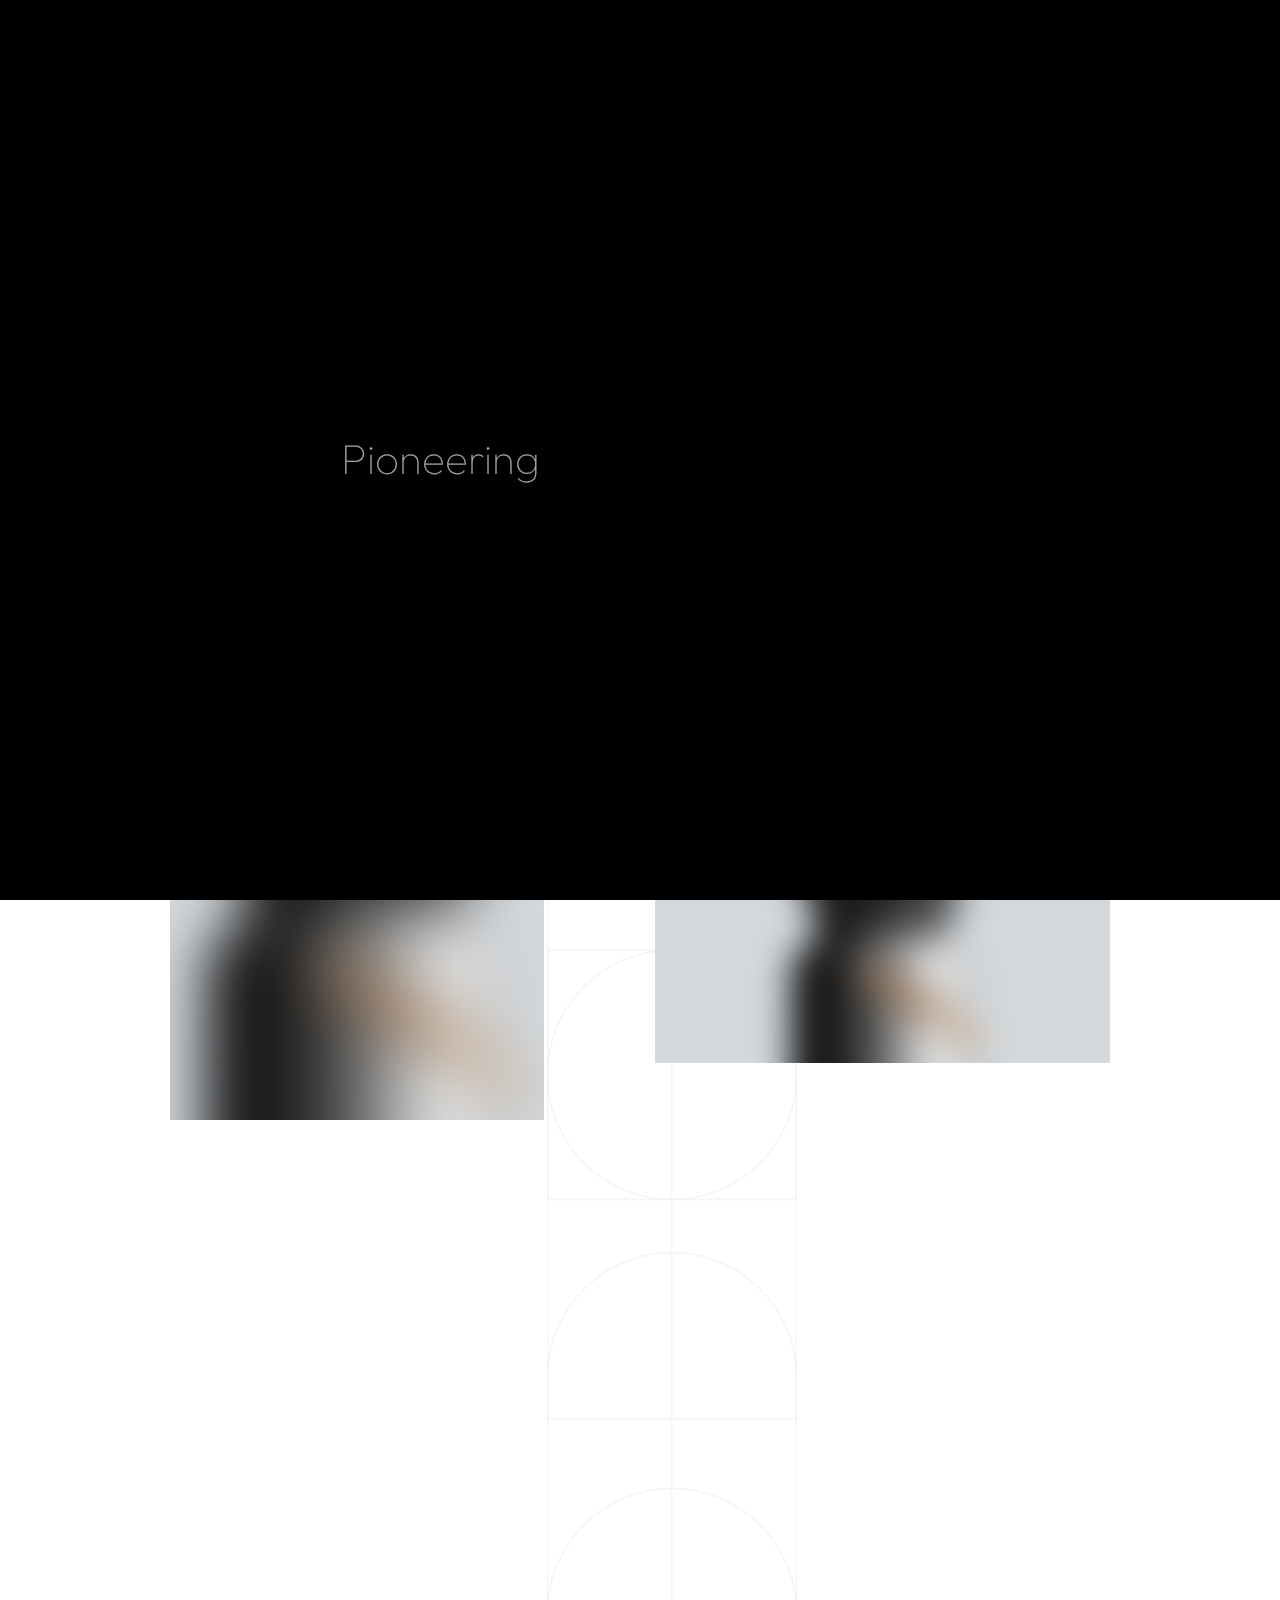
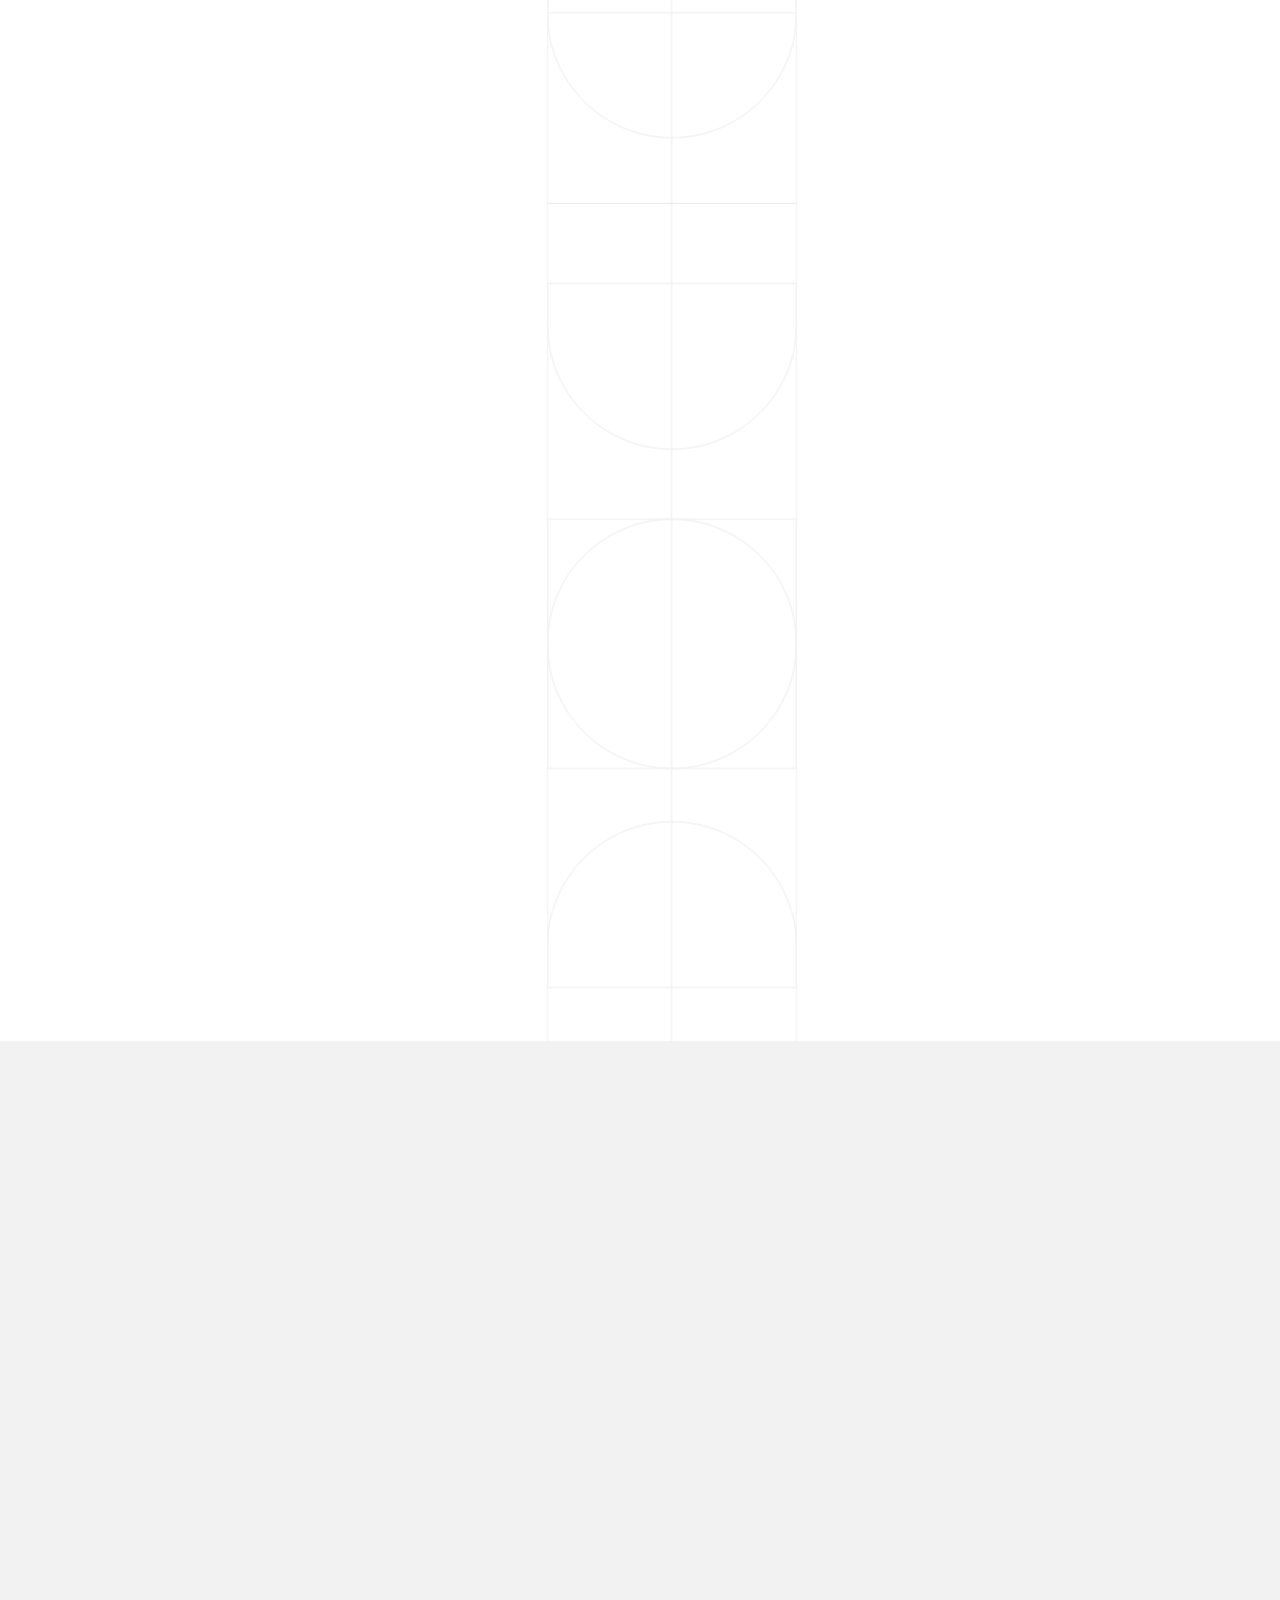
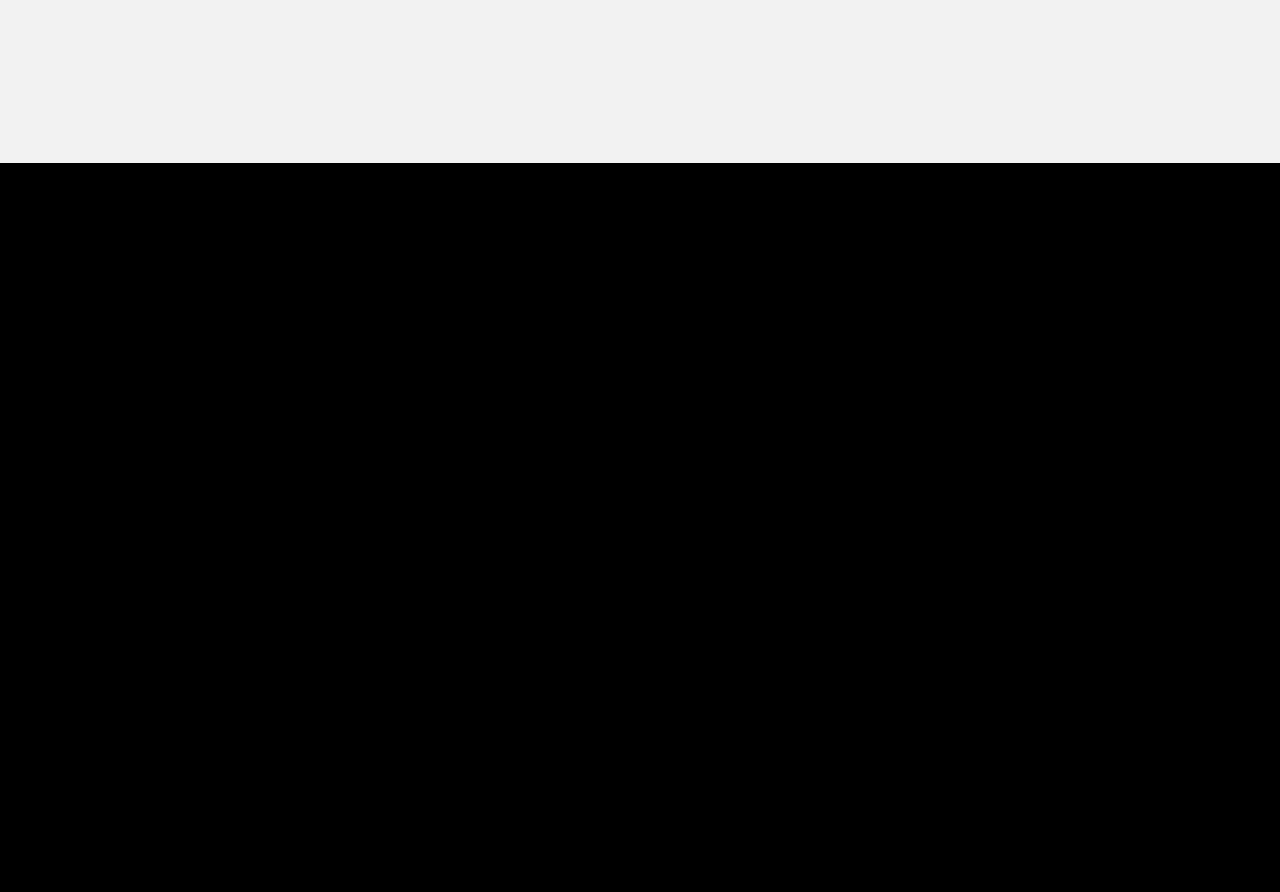
<file: portfolio-1.html>
<!DOCTYPE html>
<html lang="zxx">

<head>

    <meta charset="UTF-8">
    <meta name="viewport" content="width=device-width, initial-scale=1.0">
    <meta http-equiv="X-UA-Compatible" content="ie=edge">

    <!-- bootstrap grid css -->
    <link rel="stylesheet" href="css/plugins/bootstrap-grid.css">
    <!-- font awesome css -->
    <link rel="stylesheet" href="css/plugins/font-awesome.min.css">
    <!-- swiper css -->
    <link rel="stylesheet" href="css/plugins/swiper.min.css">
    <!-- fancybox css -->
    <link rel="stylesheet" href="css/plugins/fancybox.min.css">
    <!-- ashley scss -->
    <link rel="stylesheet" href="css/style.css">
    <!-- page name -->
    <title>Ashley</title>

</head>

<body>

    <!-- wrapper -->
    <div class="mil-wrapper" id="top">

        <!-- cursor -->
        <div class="mil-ball">
            <span class="mil-icon-1">
                <svg viewBox="0 0 128 128">
                    <path d="M106.1,41.9c-1.2-1.2-3.1-1.2-4.2,0c-1.2,1.2-1.2,3.1,0,4.2L116.8,61H11.2l14.9-14.9c1.2-1.2,1.2-3.1,0-4.2	c-1.2-1.2-3.1-1.2-4.2,0l-20,20c-1.2,1.2-1.2,3.1,0,4.2l20,20c0.6,0.6,1.4,0.9,2.1,0.9s1.5-0.3,2.1-0.9c1.2-1.2,1.2-3.1,0-4.2	L11.2,67h105.5l-14.9,14.9c-1.2,1.2-1.2,3.1,0,4.2c0.6,0.6,1.4,0.9,2.1,0.9s1.5-0.3,2.1-0.9l20-20c1.2-1.2,1.2-3.1,0-4.2L106.1,41.9	z" />
                </svg>
            </span>
            <div class="mil-more-text">More</div>
            <div class="mil-choose-text">Сhoose</div>
        </div>
        <!-- cursor end -->

        <!-- preloader -->
        <div class="mil-preloader">
            <div class="mil-preloader-animation">
                <div class="mil-pos-abs mil-animation-1">
                    <p class="mil-h3 mil-muted mil-thin">Pioneering</p>
                    <p class="mil-h3 mil-muted">Creative</p>
                    <p class="mil-h3 mil-muted mil-thin">Excellence</p>
                </div>
                <div class="mil-pos-abs mil-animation-2">
                    <div class="mil-reveal-frame">
                        <p class="mil-reveal-box"></p>
                        <p class="mil-h3 mil-muted mil-thin">ashley.com</p>
                    </div>
                </div>
            </div>
        </div>
        <!-- preloader end -->

        <!-- scrollbar progress -->
        <div class="mil-progress-track">
            <div class="mil-progress"></div>
        </div>
        <!-- scrollbar progress end -->

        <!-- menu -->
        <div class="mil-menu-frame">
            <!-- frame clone -->
            <div class="mil-frame-top">
                <a href="home-1.html" class="mil-logo">A.</a>
                <div class="mil-menu-btn">
                    <span></span>
                </div>
            </div>
            <!-- frame clone end -->
            <div class="container">
                <div class="mil-menu-content">
                    <div class="row">
                        <div class="col-xl-5">

                            <nav class="mil-main-menu" id="swupMenu">
                                <ul>
                                    <li class="mil-has-children">
                                        <a href="#.">Homepage</a>
                                        <ul>
                                            <li><a href="home-1.html">Landing page</a></li>
                                            <li><a href="home-2.html">Personal</a></li>
                                            <li><a href="portfolio-3.html">Portfolio slider</a></li>
                                        </ul>
                                    </li>
                                    <li class="mil-has-children mil-active">
                                        <a href="#.">Portfolio</a>
                                        <ul>
                                            <li><a href="portfolio-1.html">Grid type 1</a></li>
                                            <li><a href="portfolio-2.html">Grid type 2</a></li>
                                            <li><a href="portfolio-3.html">Slider</a></li>
                                        </ul>
                                    </li>
                                    <li class="mil-has-children">
                                        <a href="#.">Services</a>
                                        <ul>
                                            <li><a href="services.html">Services List</a></li>
                                            <li><a href="service.html">Single service</a></li>
                                        </ul>
                                    </li>
                                    <li class="mil-has-children">
                                        <a href="#.">Newsletter</a>
                                        <ul>
                                            <li><a href="blog.html">Blog List</a></li>
                                            <li><a href="publication.html">Publication</a></li>
                                        </ul>
                                    </li>
                                    <li class="mil-has-children">
                                        <a href="#.">Other pages</a>
                                        <ul>
                                            <li><a href="team.html">Team</a></li>
                                            <li><a href="contact.html">Contact</a></li>
                                            <li><a href="404.html">404</a></li>
                                        </ul>
                                    </li>
                                </ul>
                            </nav>

                        </div>
                        <div class="col-xl-7">

                            <div class="mil-menu-right-frame">
                                <div class="mil-animation-in">
                                    <div class="mil-animation-frame">
                                        <div class="mil-animation mil-position-1 mil-scale" data-value-1="2" data-value-2="2"></div>
                                    </div>
                                </div>
                                <div class="mil-menu-right">
                                    <div class="row">
                                        <div class="col-lg-8 mil-mb-60">

                                            <h6 class="mil-muted mil-mb-30">Projects</h6>

                                            <ul class="mil-menu-list">
                                                <li><a href="project-1.html" class="mil-light-soft">Interior design studio</a></li>
                                                <li><a href="project-2.html" class="mil-light-soft">Home Security Camera</a></li>
                                                <li><a href="project-3.html" class="mil-light-soft">Kemia Honest Skincare</a></li>
                                                <li><a href="project-4.html" class="mil-light-soft">Cascade of Lava</a></li>
                                                <li><a href="project-5.html" class="mil-light-soft">Air Pro by Molekule</a></li>
                                                <li><a href="project-6.html" class="mil-light-soft">Tony's Chocolonely</a></li>
                                            </ul>

                                        </div>
                                        <div class="col-lg-4 mil-mb-60">

                                            <h6 class="mil-muted mil-mb-30">Useful links</h6>

                                            <ul class="mil-menu-list">
                                                <li><a href="#." class="mil-light-soft">Privacy Policy</a></li>
                                                <li><a href="#." class="mil-light-soft">Terms and conditions</a></li>
                                                <li><a href="#." class="mil-light-soft">Cookie Policy</a></li>
                                                <li><a href="#." class="mil-light-soft">Careers</a></li>
                                            </ul>

                                        </div>
                                    </div>
                                    <div class="mil-divider mil-mb-60"></div>
                                    <div class="row justify-content-between">

                                        <div class="col-lg-4 mil-mb-60">

                                            <h6 class="mil-muted mil-mb-30">Canada</h6>

                                            <p class="mil-light-soft mil-up">71 South Los Carneros Road, California <span class="mil-no-wrap">+51 174 705 812</span></p>

                                        </div>
                                        <div class="col-lg-4 mil-mb-60">

                                            <h6 class="mil-muted mil-mb-30">Germany</h6>

                                            <p class="mil-light-soft">Leehove 40, 2678 MC De Lier, Netherlands <span class="mil-no-wrap">+31 174 705 811</span></p>

                                        </div>
                                    </div>
                                </div>
                            </div>

                        </div>
                    </div>
                </div>
            </div>
        </div>
        <!-- menu -->

        <!-- curtain -->
        <div class="mil-curtain"></div>
        <!-- curtain end -->

        <!-- frame -->
        <div class="mil-frame">
            <div class="mil-frame-top">
                <a href="home-1.html" class="mil-logo">A.</a>
                <div class="mil-menu-btn">
                    <span></span>
                </div>
            </div>
            <div class="mil-frame-bottom">
                <div class="mil-current-page"></div>
                <div class="mil-back-to-top">
                    <a href="#top" class="mil-link mil-dark mil-arrow-place">
                        <span>Back to top</span>
                    </a>
                </div>
            </div>
        </div>
        <!-- frame end -->

        <!-- content -->
        <div class="mil-content">
            <div id="swupMain" class="mil-main-transition">

                <!-- banner -->
                <div class="mil-inner-banner">
                    <div class="mil-banner-content mil-up">
                        <div class="mil-animation-frame">
                            <div class="mil-animation mil-position-4 mil-dark mil-scale" data-value-1="6" data-value-2="1.4"></div>
                        </div>
                        <div class="container">
                            <ul class="mil-breadcrumbs mil-mb-60">
                                <li><a href="home-1.html">Homepage</a></li>
                                <li><a href="portfolio-1.html">Portfolio</a></li>
                            </ul>
                            <h1 class="mil-mb-60">Designing a <br> Better <span class="mil-thin">World Today</span></h1>
                            <a href="#portfolio" class="mil-link mil-dark mil-arrow-place mil-down-arrow">
                                <span>Our works</span>
                            </a>
                        </div>
                    </div>
                </div>
                <!-- banner end -->

                <!-- portfolio -->
                <section id="portfolio">
                    <div class="container mil-portfolio mil-p-120-60">

                        <div class="mil-lines-place"></div>
                        <div class="mil-lines-place mil-lines-long"></div>

                        <div class="row justify-content-between align-items-center">
                            <div class="col-lg-5">

                                <a href="project-1.html" class="mil-portfolio-item mil-more mil-mb-60">
                                    <div class="mil-cover-frame mil-vert mil-up">
                                        <div class="mil-cover">
                                            <img src="img/works/1.jpg" alt="cover">
                                        </div>
                                    </div>
                                    <div class="mil-descr">
                                        <div class="mil-labels mil-up mil-mb-15">
                                            <div class="mil-label mil-upper mil-accent">Branding</div>
                                            <div class="mil-label mil-upper">may 24 2023</div>
                                        </div>
                                        <h4 class="mil-up">Interior design studio</h4>
                                    </div>
                                </a>

                            </div>
                            <div class="col-lg-6">

                                <a href="project-2.html" class="mil-portfolio-item mil-more mil-parallax mil-mb-60" data-value-1="60" data-value-2="-60">
                                    <div class="mil-cover-frame mil-hori mil-up">
                                        <div class="mil-cover">
                                            <img src="img/works/2.jpg" alt="cover">
                                        </div>
                                    </div>
                                    <div class="mil-descr">
                                        <div class="mil-labels mil-up mil-mb-15">
                                            <div class="mil-label mil-upper mil-accent">Design</div>
                                            <div class="mil-label mil-upper">may 24 2023</div>
                                        </div>
                                        <h4 class="mil-up">Home Security Camera</h4>
                                    </div>
                                </a>

                            </div>
                            <div class="col-lg-6">

                                <a href="project-3.html" class="mil-portfolio-item mil-more mil-parallax mil-mb-60" data-value-1="60" data-value-2="-60">
                                    <div class="mil-cover-frame mil-hori mil-up">
                                        <div class="mil-cover">
                                            <img src="img/works/3.jpg" alt="cover">
                                        </div>
                                    </div>
                                    <div class="mil-descr">
                                        <div class="mil-labels mil-up mil-mb-15">
                                            <div class="mil-label mil-upper mil-accent">Design</div>
                                            <div class="mil-label mil-upper">may 24 2023</div>
                                        </div>
                                        <h4 class="mil-up">Kemia Honest Skincare</h4>
                                    </div>
                                </a>

                            </div>
                            <div class="col-lg-5">

                                <a href="project-4.html" class="mil-portfolio-item mil-more mil-mb-60">
                                    <div class="mil-cover-frame mil-vert mil-up">
                                        <div class="mil-cover">
                                            <img src="img/works/4.jpg" alt="cover">
                                        </div>
                                    </div>
                                    <div class="mil-descr">
                                        <div class="mil-labels mil-up mil-mb-15">
                                            <div class="mil-label mil-upper mil-accent">Photography</div>
                                            <div class="mil-label mil-upper">may 24 2023</div>
                                        </div>
                                        <h4 class="mil-up">Cascade of Lava</h4>
                                    </div>
                                </a>

                            </div>
                            <div class="col-lg-5">

                                <a href="project-5.html" class="mil-portfolio-item mil-more mil-mb-60">
                                    <div class="mil-cover-frame mil-vert mil-up">
                                        <div class="mil-cover">
                                            <img src="img/works/5.jpg" alt="cover">
                                        </div>
                                    </div>
                                    <div class="mil-descr">
                                        <div class="mil-labels mil-up mil-mb-15">
                                            <div class="mil-label mil-upper mil-accent">Design</div>
                                            <div class="mil-label mil-upper">may 24 2023</div>
                                        </div>
                                        <h4 class="mil-up">Air Pro by Molekule</h4>
                                    </div>
                                </a>

                            </div>
                            <div class="col-lg-6">

                                <a href="project-6.html" class="mil-portfolio-item mil-more mil-parallax mil-mb-60" data-value-1="60" data-value-2="-60">
                                    <div class="mil-cover-frame mil-hori mil-up">
                                        <div class="mil-cover">
                                            <img src="img/works/6.jpg" alt="cover">
                                        </div>
                                    </div>
                                    <div class="mil-descr">
                                        <div class="mil-labels mil-up mil-mb-15">
                                            <div class="mil-label mil-upper mil-accent">Design</div>
                                            <div class="mil-label mil-upper">may 24 2023</div>
                                        </div>
                                        <h4 class="mil-up">Tony's Chocolonely</h4>
                                    </div>
                                </a>

                            </div>
                        </div>
                    </div>
                </section>
                <!-- portfolio end -->

                <!-- call to action -->
                <section class="mil-soft-bg">
                    <div class="container mil-p-120-120">
                        <div class="row">
                            <div class="col-lg-10">

                                <span class="mil-suptitle mil-suptitle-right mil-suptitle-dark mil-up">Looking to make your mark? We'll help you turn <br> your project into a success story.</span>

                            </div>
                        </div>
                        <div class="mil-center">
                            <h2 class="mil-up mil-mb-60">Ready to bring your <span class="mil-thin">ideas to</span> life? <br> We're <span class="mil-thin">here to help</span></h2>
                            <div class="mil-up"><a href="contact.html" class="mil-button mil-arrow-place"><span>Contact us</span></a></div>
                        </div>
                    </div>
                </section>
                <!-- call to action end -->

                <!-- footer -->
                <footer class="mil-dark-bg">
                    <div class="mi-invert-fix">
                        <div class="container mil-p-120-60">
                            <div class="row justify-content-between">
                                <div class="col-md-4 col-lg-4 mil-mb-60">

                                    <div class="mil-muted mil-logo mil-up mil-mb-30">Ashley.</div>

                                    <p class="mil-light-soft mil-up mil-mb-30">Subscribe our newsletter:</p>

                                    <form class="mil-subscribe-form mil-up">
                                        <input type="text" placeholder="Enter our email">
                                        <button type="submit" class="mil-button mil-icon-button-sm mil-arrow-place"></button>
                                    </form>

                                </div>
                                <div class="col-md-7 col-lg-6">
                                    <div class="row justify-content-end">
                                        <div class="col-md-6 col-lg-7">

                                            <nav class="mil-footer-menu mil-mb-60">
                                                <ul>
                                                    <li class="mil-up mil-active">
                                                        <a href="home-1.html">Home</a>
                                                    </li>
                                                    <li class="mil-up">
                                                        <a href="portfolio-1.html">Portfolio</a>
                                                    </li>
                                                    <li class="mil-up">
                                                        <a href="services.html">Services</a>
                                                    </li>
                                                    <li class="mil-up">
                                                        <a href="contact.html">Contact</a>
                                                    </li>
                                                    <li class="mil-up">
                                                        <a href="blog.html">Blog</a>
                                                    </li>
                                                </ul>
                                            </nav>

                                        </div>
                                        <div class="col-md-6 col-lg-5">

                                            <ul class="mil-menu-list mil-up mil-mb-60">
                                                <li><a href="#." class="mil-light-soft">Privacy Policy</a></li>
                                                <li><a href="#." class="mil-light-soft">Terms and conditions</a></li>
                                                <li><a href="#." class="mil-light-soft">Cookie Policy</a></li>
                                                <li><a href="#." class="mil-light-soft">Careers</a></li>
                                            </ul>

                                        </div>
                                    </div>
                                </div>
                            </div>

                            <div class="row justify-content-between flex-sm-row-reverse">
                                <div class="col-md-7 col-lg-6">

                                    <div class="row justify-content-between">

                                        <div class="col-md-6 col-lg-5 mil-mb-60">

                                            <h6 class="mil-muted mil-up mil-mb-30">Canada</h6>

                                            <p class="mil-light-soft mil-up">71 South Los Carneros Road, California <span class="mil-no-wrap">+51 174 705 812</span></p>

                                        </div>
                                        <div class="col-md-6 col-lg-5 mil-mb-60">

                                            <h6 class="mil-muted mil-up mil-mb-30">Germany</h6>

                                            <p class="mil-light-soft mil-up">Leehove 40, 2678 MC De Lier, Netherlands <span class="mil-no-wrap">+31 174 705 811</span></p>

                                        </div>
                                    </div>

                                </div>
                                <div class="col-md-4 col-lg-6 mil-mb-60">

                                    <div class="mil-vert-between">
                                        <div class="mil-mb-30">
                                            <ul class="mil-social-icons mil-up">
                                                <li><a href="#." target="_blank" class="social-icon"> <i class="far fa-circle"></i></a></li>
                                                <li><a href="#." target="_blank" class="social-icon"> <i class="far fa-circle"></i></a></li>
                                                <li><a href="#." target="_blank" class="social-icon"> <i class="far fa-circle"></i></a></li>
                                                <li><a href="#." target="_blank" class="social-icon"> <i class="far fa-circle"></i></a></li>
                                            </ul>
                                        </div>
                                        <p class="mil-light-soft mil-up">© Copyright 2023 - Mil. All Rights Reserved.</p>
                                    </div>

                                </div>
                            </div>
                        </div>
                    </div>
                </footer>
                <!-- footer end -->

                <!-- hidden elements -->
                <div class="mil-hidden-elements">
                    <div class="mil-dodecahedron">
                        <div class="mil-pentagon">
                            <div></div>
                            <div></div>
                            <div></div>
                            <div></div>
                            <div></div>
                        </div>
                        <div class="mil-pentagon">
                            <div></div>
                            <div></div>
                            <div></div>
                            <div></div>
                            <div></div>
                        </div>
                        <div class="mil-pentagon">
                            <div></div>
                            <div></div>
                            <div></div>
                            <div></div>
                            <div></div>
                        </div>
                        <div class="mil-pentagon">
                            <div></div>
                            <div></div>
                            <div></div>
                            <div></div>
                            <div></div>
                        </div>
                        <div class="mil-pentagon">
                            <div></div>
                            <div></div>
                            <div></div>
                            <div></div>
                            <div></div>
                        </div>
                        <div class="mil-pentagon">
                            <div></div>
                            <div></div>
                            <div></div>
                            <div></div>
                            <div></div>
                        </div>
                        <div class="mil-pentagon">
                            <div></div>
                            <div></div>
                            <div></div>
                            <div></div>
                            <div></div>
                        </div>
                        <div class="mil-pentagon">
                            <div></div>
                            <div></div>
                            <div></div>
                            <div></div>
                            <div></div>
                        </div>
                        <div class="mil-pentagon">
                            <div></div>
                            <div></div>
                            <div></div>
                            <div></div>
                            <div></div>
                        </div>
                        <div class="mil-pentagon">
                            <div></div>
                            <div></div>
                            <div></div>
                            <div></div>
                            <div></div>
                        </div>
                        <div class="mil-pentagon">
                            <div></div>
                            <div></div>
                            <div></div>
                            <div></div>
                            <div></div>
                        </div>
                        <div class="mil-pentagon">
                            <div></div>
                            <div></div>
                            <div></div>
                            <div></div>
                            <div></div>
                        </div>
                    </div>

                    <svg xmlns="http://www.w3.org/2000/svg" viewBox="0 0 24 24" class="mil-arrow">
                        <path d="M 14 5.3417969 C 13.744125 5.3417969 13.487969 5.4412187 13.292969 5.6367188 L 13.207031 5.7226562 C 12.816031 6.1136563 12.816031 6.7467188 13.207031 7.1367188 L 17.070312 11 L 4 11 C 3.448 11 3 11.448 3 12 C 3 12.552 3.448 13 4 13 L 17.070312 13 L 13.207031 16.863281 C 12.816031 17.254281 12.816031 17.887344 13.207031 18.277344 L 13.292969 18.363281 C 13.683969 18.754281 14.317031 18.754281 14.707031 18.363281 L 20.363281 12.707031 C 20.754281 12.316031 20.754281 11.682969 20.363281 11.292969 L 14.707031 5.6367188 C 14.511531 5.4412187 14.255875 5.3417969 14 5.3417969 z" />
                    </svg>

                    <svg width="250" viewBox="0 0 300 1404" fill="none" xmlns="http://www.w3.org/2000/svg" class="mil-lines">
                        <path fill-rule="evenodd" clip-rule="evenodd" d="M1 892L1 941H299V892C299 809.71 232.29 743 150 743C67.7096 743 1 809.71 1 892ZM0 942H300V892C300 809.157 232.843 742 150 742C67.1573 742 0 809.157 0 892L0 942Z" class="mil-move" />
                        <path fill-rule="evenodd" clip-rule="evenodd" d="M299 146V97L1 97V146C1 228.29 67.7096 295 150 295C232.29 295 299 228.29 299 146ZM300 96L0 96V146C0 228.843 67.1573 296 150 296C232.843 296 300 228.843 300 146V96Z" class="mil-move" />
                        <path fill-rule="evenodd" clip-rule="evenodd" d="M299 1H1V1403H299V1ZM0 0V1404H300V0H0Z" />
                        <path fill-rule="evenodd" clip-rule="evenodd" d="M150 -4.37115e-08L150 1404L149 1404L149 0L150 -4.37115e-08Z" />
                        <path fill-rule="evenodd" clip-rule="evenodd" d="M150 1324C232.29 1324 299 1257.29 299 1175C299 1092.71 232.29 1026 150 1026C67.7096 1026 1 1092.71 1 1175C1 1257.29 67.7096 1324 150 1324ZM150 1325C232.843 1325 300 1257.84 300 1175C300 1092.16 232.843 1025 150 1025C67.1573 1025 0 1092.16 0 1175C0 1257.84 67.1573 1325 150 1325Z" class="mil-move" />
                        <path fill-rule="evenodd" clip-rule="evenodd" d="M300 1175H0V1174H300V1175Z" class="mil-move" />
                        <path fill-rule="evenodd" clip-rule="evenodd" d="M150 678C232.29 678 299 611.29 299 529C299 446.71 232.29 380 150 380C67.7096 380 1 446.71 1 529C1 611.29 67.7096 678 150 678ZM150 679C232.843 679 300 611.843 300 529C300 446.157 232.843 379 150 379C67.1573 379 0 446.157 0 529C0 611.843 67.1573 679 150 679Z" class="mil-move" />
                        <path fill-rule="evenodd" clip-rule="evenodd" d="M299 380H1V678H299V380ZM0 379V679H300V379H0Z" class="mil-move" />
                    </svg>
                </div>
                <!-- hidden elements end -->

            </div>
        </div>
        <!-- content -->
    </div>
    <!-- wrapper end -->

    <!-- jQuery js -->
    <script src="js/plugins/jquery.min.js"></script>
    <!-- swup js -->
    <script src="js/plugins/swup.min.js"></script>
    <!-- swiper js -->
    <script src="js/plugins/swiper.min.js"></script>
    <!-- fancybox js -->
    <script src="js/plugins/fancybox.min.js"></script>
    <!-- gsap js -->
    <script src="js/plugins/gsap.min.js"></script>
    <!-- scroll smoother -->
    <script src="js/plugins/smooth-scroll.js"></script>
    <!-- scroll trigger js -->
    <script src="js/plugins/ScrollTrigger.min.js"></script>
    <!-- scroll to js -->
    <script src="js/plugins/ScrollTo.min.js"></script>
    <!-- ashley js -->
    <script src="js/main.js"></script>

</body>

</html>
</file>
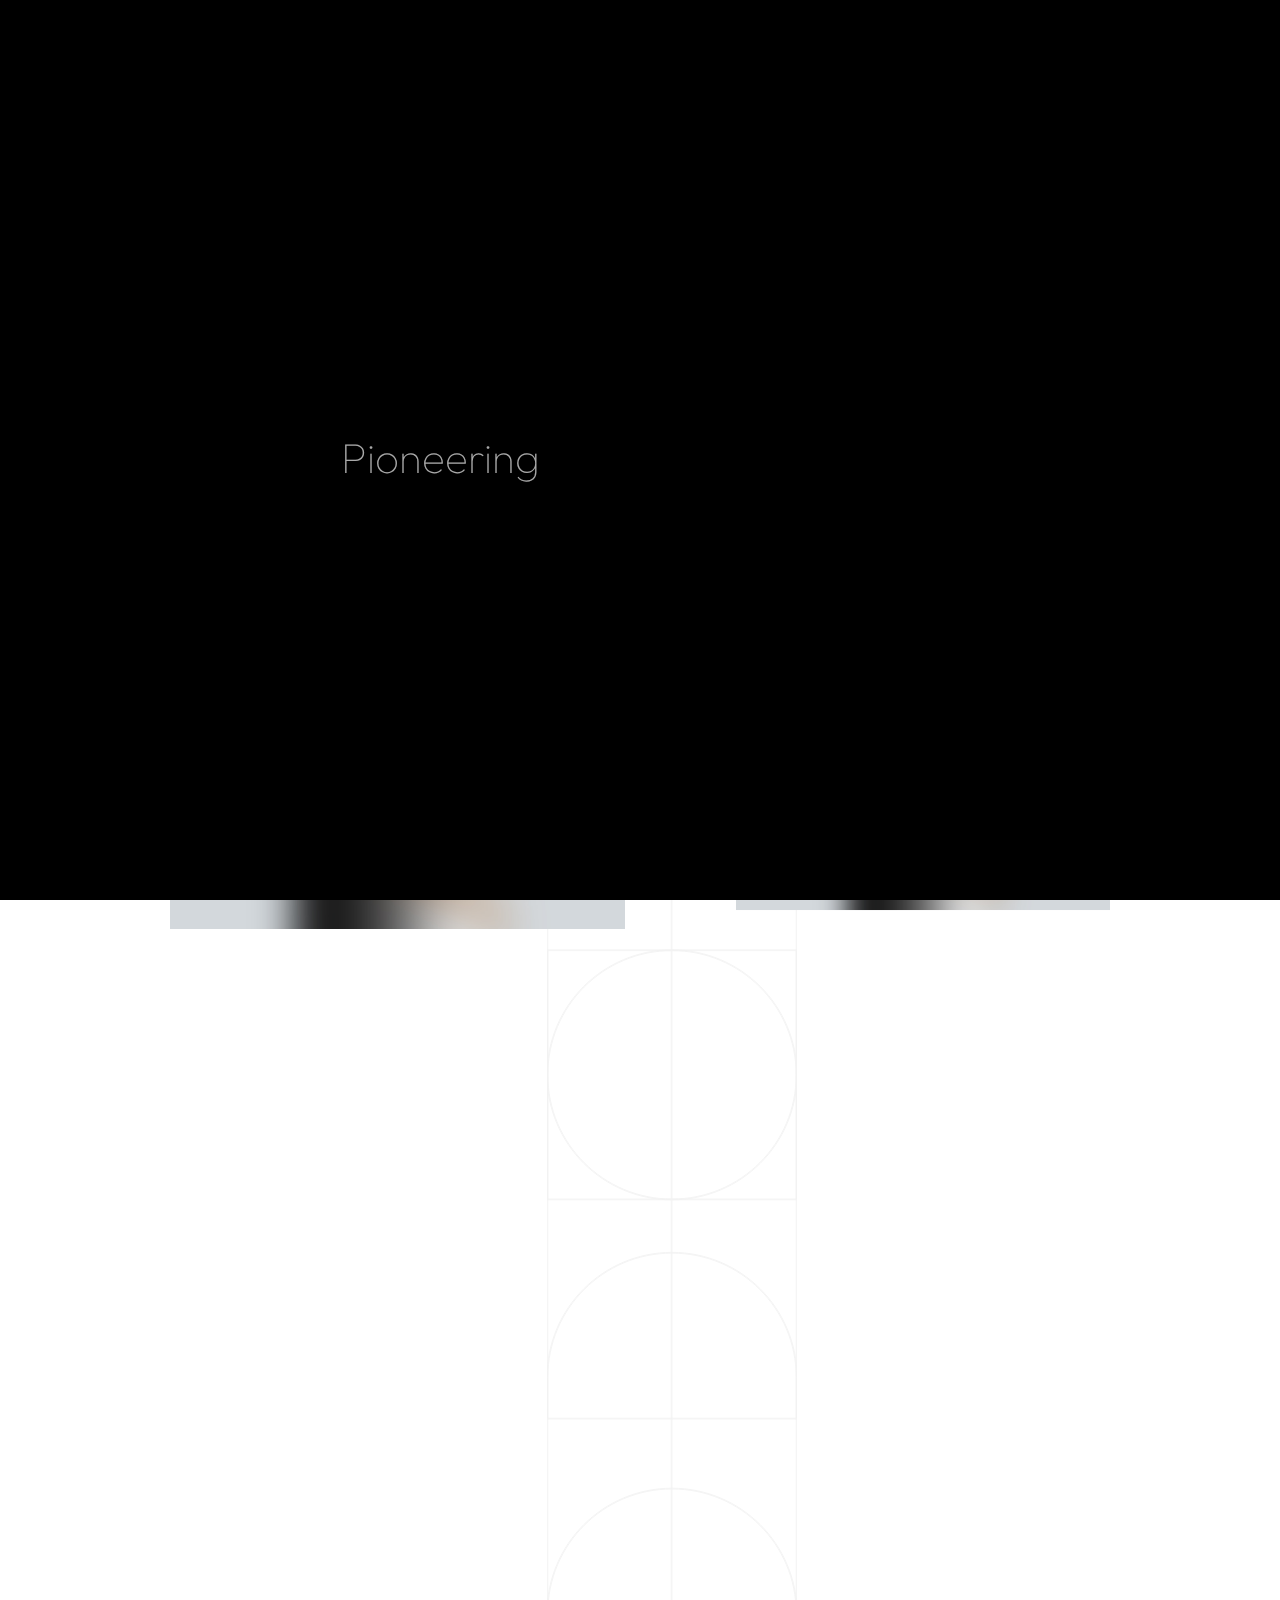
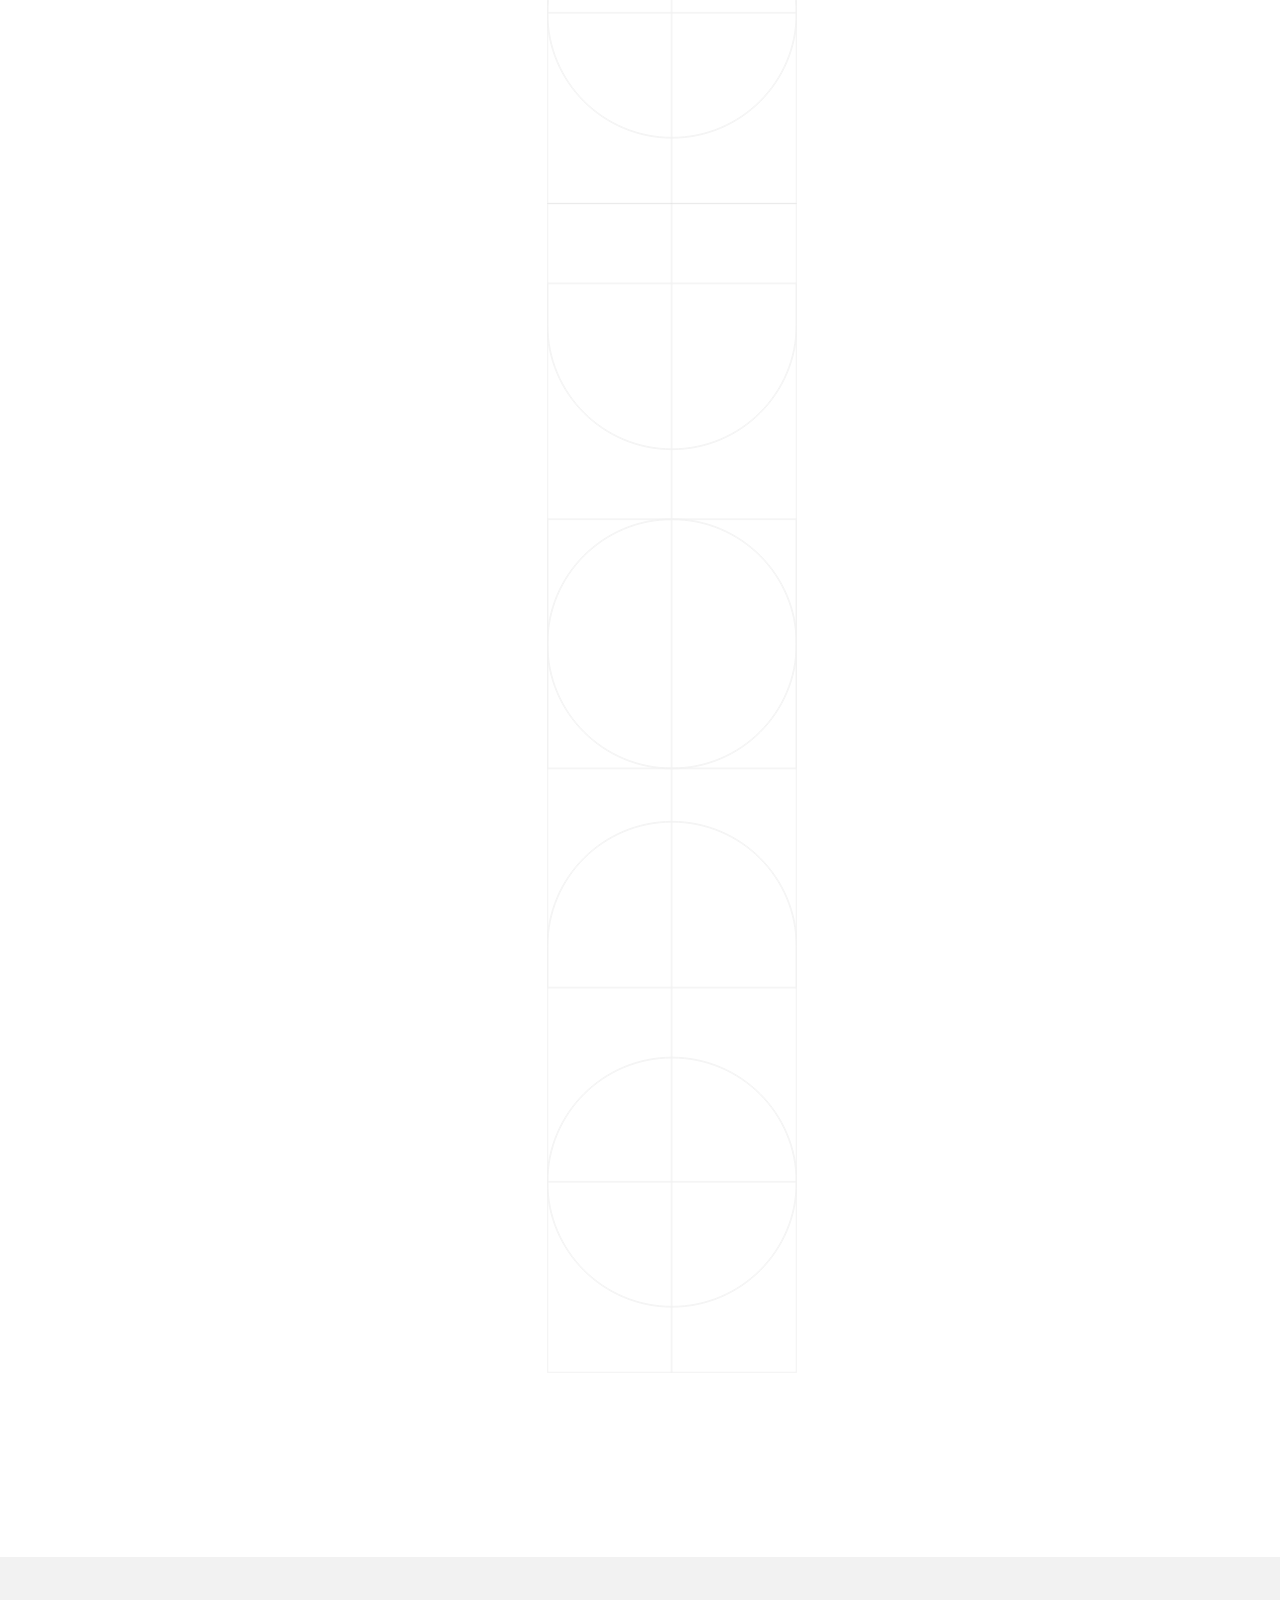
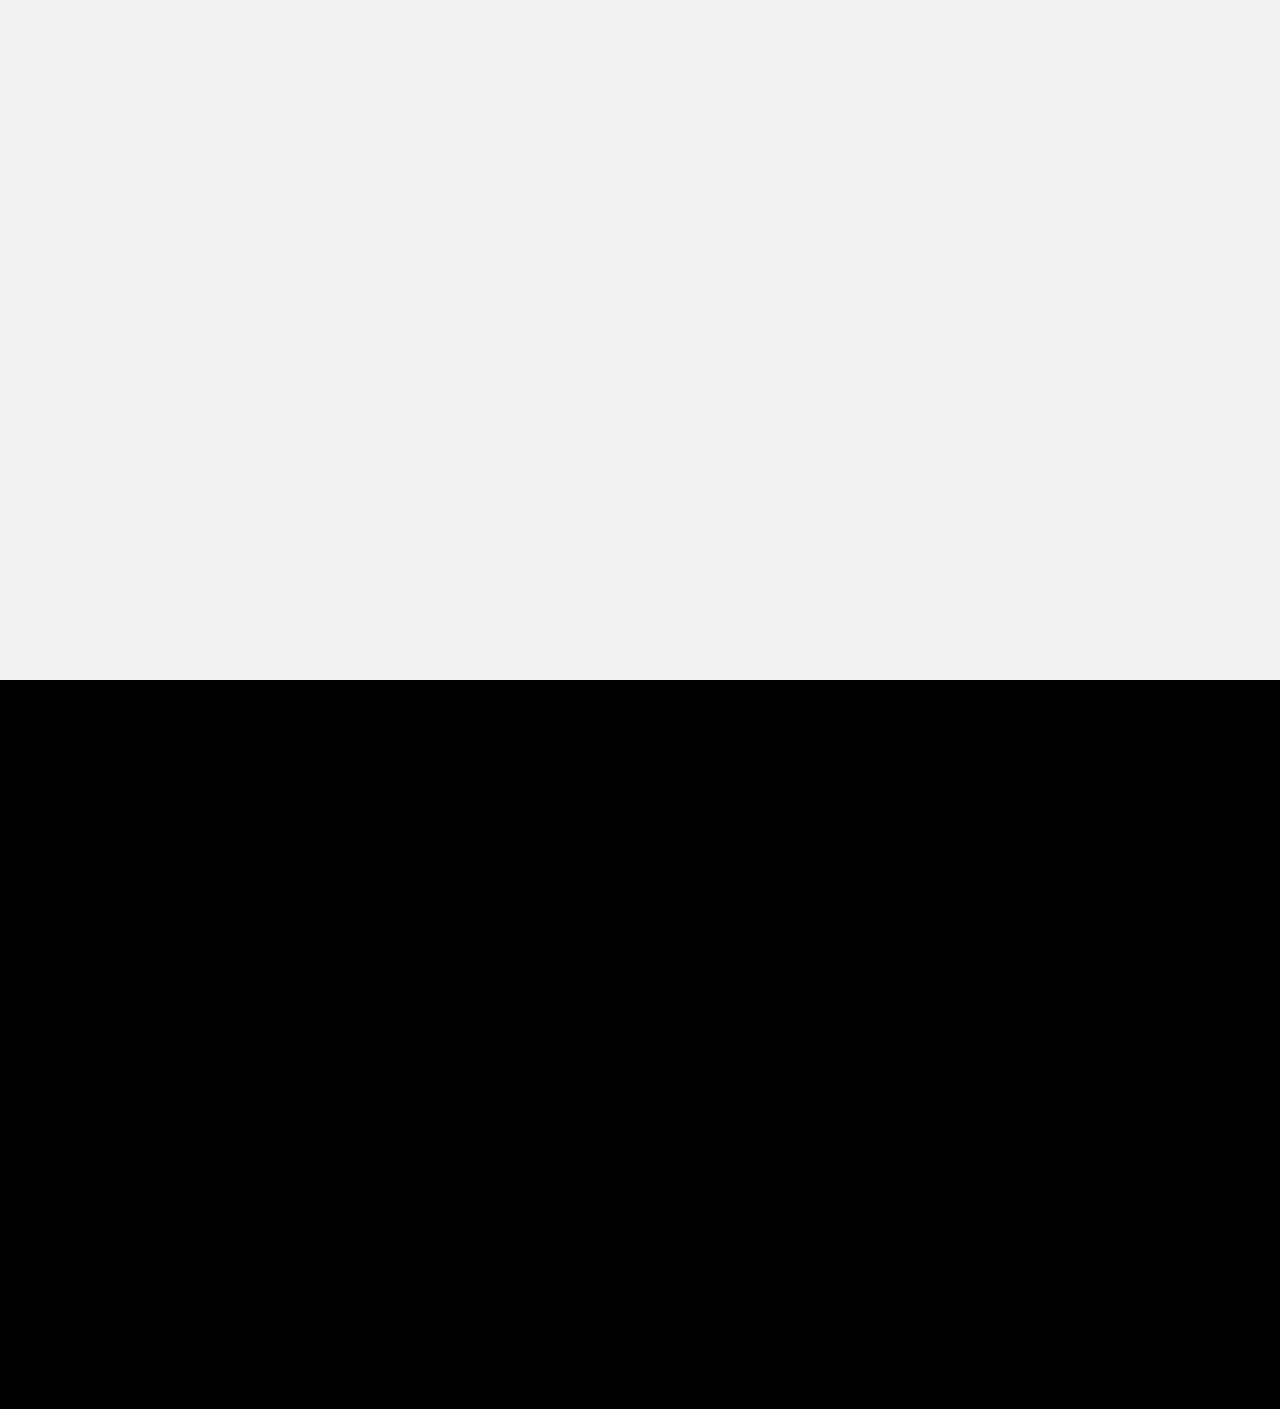
<file: portfolio-2.html>
<!DOCTYPE html>
<html lang="zxx">

<head>

    <meta charset="UTF-8">
    <meta name="viewport" content="width=device-width, initial-scale=1.0">
    <meta http-equiv="X-UA-Compatible" content="ie=edge">

    <!-- bootstrap grid css -->
    <link rel="stylesheet" href="css/plugins/bootstrap-grid.css">
    <!-- font awesome css -->
    <link rel="stylesheet" href="css/plugins/font-awesome.min.css">
    <!-- swiper css -->
    <link rel="stylesheet" href="css/plugins/swiper.min.css">
    <!-- fancybox css -->
    <link rel="stylesheet" href="css/plugins/fancybox.min.css">
    <!-- ashley scss -->
    <link rel="stylesheet" href="css/style.css">
    <!-- page name -->
    <title>Ashley</title>

</head>

<body>

    <!-- wrapper -->
    <div class="mil-wrapper" id="top">

        <!-- cursor -->
        <div class="mil-ball">
            <span class="mil-icon-1">
                <svg viewBox="0 0 128 128">
                    <path d="M106.1,41.9c-1.2-1.2-3.1-1.2-4.2,0c-1.2,1.2-1.2,3.1,0,4.2L116.8,61H11.2l14.9-14.9c1.2-1.2,1.2-3.1,0-4.2	c-1.2-1.2-3.1-1.2-4.2,0l-20,20c-1.2,1.2-1.2,3.1,0,4.2l20,20c0.6,0.6,1.4,0.9,2.1,0.9s1.5-0.3,2.1-0.9c1.2-1.2,1.2-3.1,0-4.2	L11.2,67h105.5l-14.9,14.9c-1.2,1.2-1.2,3.1,0,4.2c0.6,0.6,1.4,0.9,2.1,0.9s1.5-0.3,2.1-0.9l20-20c1.2-1.2,1.2-3.1,0-4.2L106.1,41.9	z" />
                </svg>
            </span>
            <div class="mil-more-text">More</div>
            <div class="mil-choose-text">Сhoose</div>
        </div>
        <!-- cursor end -->

        <!-- preloader -->
        <div class="mil-preloader">
            <div class="mil-preloader-animation">
                <div class="mil-pos-abs mil-animation-1">
                    <p class="mil-h3 mil-muted mil-thin">Pioneering</p>
                    <p class="mil-h3 mil-muted">Creative</p>
                    <p class="mil-h3 mil-muted mil-thin">Excellence</p>
                </div>
                <div class="mil-pos-abs mil-animation-2">
                    <div class="mil-reveal-frame">
                        <p class="mil-reveal-box"></p>
                        <p class="mil-h3 mil-muted mil-thin">ashley.com</p>
                    </div>
                </div>
            </div>
        </div>
        <!-- preloader end -->

        <!-- scrollbar progress -->
        <div class="mil-progress-track">
            <div class="mil-progress"></div>
        </div>
        <!-- scrollbar progress end -->

        <!-- menu -->
        <div class="mil-menu-frame">
            <!-- frame clone -->
            <div class="mil-frame-top">
                <a href="home-1.html" class="mil-logo">A.</a>
                <div class="mil-menu-btn">
                    <span></span>
                </div>
            </div>
            <!-- frame clone end -->
            <div class="container">
                <div class="mil-menu-content">
                    <div class="row">
                        <div class="col-xl-5">

                            <nav class="mil-main-menu" id="swupMenu">
                                <ul>
                                    <li class="mil-has-children">
                                        <a href="#.">Homepage</a>
                                        <ul>
                                            <li><a href="home-1.html">Landing page</a></li>
                                            <li><a href="home-2.html">Personal</a></li>
                                            <li><a href="portfolio-3.html">Portfolio slider</a></li>
                                        </ul>
                                    </li>
                                    <li class="mil-has-children mil-active">
                                        <a href="#.">Portfolio</a>
                                        <ul>
                                            <li><a href="portfolio-1.html">Grid type 1</a></li>
                                            <li><a href="portfolio-2.html">Grid type 2</a></li>
                                            <li><a href="portfolio-3.html">Slider</a></li>
                                        </ul>
                                    </li>
                                    <li class="mil-has-children">
                                        <a href="#.">Services</a>
                                        <ul>
                                            <li><a href="services.html">Services List</a></li>
                                            <li><a href="service.html">Single service</a></li>
                                        </ul>
                                    </li>
                                    <li class="mil-has-children">
                                        <a href="#.">Newsletter</a>
                                        <ul>
                                            <li><a href="blog.html">Blog List</a></li>
                                            <li><a href="publication.html">Publication</a></li>
                                        </ul>
                                    </li>
                                    <li class="mil-has-children">
                                        <a href="#.">Other pages</a>
                                        <ul>
                                            <li><a href="team.html">Team</a></li>
                                            <li><a href="contact.html">Contact</a></li>
                                            <li><a href="404.html">404</a></li>
                                        </ul>
                                    </li>
                                </ul>
                            </nav>

                        </div>
                        <div class="col-xl-7">

                            <div class="mil-menu-right-frame">
                                <div class="mil-animation-in">
                                    <div class="mil-animation-frame">
                                        <div class="mil-animation mil-position-1 mil-scale" data-value-1="2" data-value-2="2"></div>
                                    </div>
                                </div>
                                <div class="mil-menu-right">
                                    <div class="row">
                                        <div class="col-lg-8 mil-mb-60">

                                            <h6 class="mil-muted mil-mb-30">Projects</h6>

                                            <ul class="mil-menu-list">
                                                <li><a href="project-1.html" class="mil-light-soft">Interior design studio</a></li>
                                                <li><a href="project-2.html" class="mil-light-soft">Home Security Camera</a></li>
                                                <li><a href="project-3.html" class="mil-light-soft">Kemia Honest Skincare</a></li>
                                                <li><a href="project-4.html" class="mil-light-soft">Cascade of Lava</a></li>
                                                <li><a href="project-5.html" class="mil-light-soft">Air Pro by Molekule</a></li>
                                                <li><a href="project-6.html" class="mil-light-soft">Tony's Chocolonely</a></li>
                                            </ul>

                                        </div>
                                        <div class="col-lg-4 mil-mb-60">

                                            <h6 class="mil-muted mil-mb-30">Useful links</h6>

                                            <ul class="mil-menu-list">
                                                <li><a href="#." class="mil-light-soft">Privacy Policy</a></li>
                                                <li><a href="#." class="mil-light-soft">Terms and conditions</a></li>
                                                <li><a href="#." class="mil-light-soft">Cookie Policy</a></li>
                                                <li><a href="#." class="mil-light-soft">Careers</a></li>
                                            </ul>

                                        </div>
                                    </div>
                                    <div class="mil-divider mil-mb-60"></div>
                                    <div class="row justify-content-between">

                                        <div class="col-lg-4 mil-mb-60">

                                            <h6 class="mil-muted mil-mb-30">Canada</h6>

                                            <p class="mil-light-soft mil-up">71 South Los Carneros Road, California <span class="mil-no-wrap">+51 174 705 812</span></p>

                                        </div>
                                        <div class="col-lg-4 mil-mb-60">

                                            <h6 class="mil-muted mil-mb-30">Germany</h6>

                                            <p class="mil-light-soft">Leehove 40, 2678 MC De Lier, Netherlands <span class="mil-no-wrap">+31 174 705 811</span></p>

                                        </div>
                                    </div>
                                </div>
                            </div>

                        </div>
                    </div>
                </div>
            </div>
        </div>
        <!-- menu -->

        <!-- curtain -->
        <div class="mil-curtain"></div>
        <!-- curtain end -->

        <!-- frame -->
        <div class="mil-frame">
            <div class="mil-frame-top">
                <a href="home-1.html" class="mil-logo">A.</a>
                <div class="mil-menu-btn">
                    <span></span>
                </div>
            </div>
            <div class="mil-frame-bottom">
                <div class="mil-current-page"></div>
                <div class="mil-back-to-top">
                    <a href="#top" class="mil-link mil-dark mil-arrow-place">
                        <span>Back to top</span>
                    </a>
                </div>
            </div>
        </div>
        <!-- frame end -->

        <!-- content -->
        <div class="mil-content">
            <div id="swupMain" class="mil-main-transition">

                <!-- banner -->
                <div class="mil-inner-banner">
                    <div class="mil-banner-content mil-up">
                        <div class="mil-animation-frame">
                            <div class="mil-animation mil-position-4 mil-dark mil-scale" data-value-1="6" data-value-2="1.4"></div>
                        </div>
                        <div class="container">
                            <ul class="mil-breadcrumbs mil-mb-60">
                                <li><a href="home-1.html">Homepage</a></li>
                                <li><a href="portfolio-2.html">Portfolio</a></li>
                            </ul>
                            <h1 class="mil-mb-60">Designing a <br> Better <span class="mil-thin">World Today</span></h1>
                            <a href="#portfolio" class="mil-link mil-dark mil-arrow-place mil-down-arrow">
                                <span>Our works</span>
                            </a>
                        </div>
                    </div>
                </div>
                <!-- banner end -->

                <!-- portfolio -->
                <section id="portfolio">
                    <div class="container mil-portfolio mil-p-120-60">

                        <div class="mil-lines-place"></div>
                        <div class="mil-lines-place mil-lines-long"></div>

                        <div class="row justify-content-between align-items-end">
                            <div class="col-lg-6">

                                <a href="portfolio-1.html" class="mil-portfolio-item mil-more mil-mb-60">
                                    <div class="mil-cover-frame mil-hori mil-up">
                                        <div class="mil-cover mil-scale" data-value-1="1.2" data-value-2="1">
                                            <img src="img/works/1.jpg" alt="cover">
                                        </div>
                                    </div>
                                    <div class="mil-descr">
                                        <div class="mil-labels mil-up mil-mb-15">
                                            <div class="mil-label mil-upper mil-accent">Branding</div>
                                            <div class="mil-label mil-upper">may 24 2023</div>
                                        </div>
                                        <h4 class="mil-up">Interior design studio</h4>
                                    </div>
                                </a>

                            </div>
                            <div class="col-lg-5">

                                <a href="project-2.html" class="mil-portfolio-item mil-more mil-parallax mil-mb-60" data-value-1="-30" data-value-2="0">
                                    <div class="mil-cover-frame mil-hori mil-up">
                                        <div class="mil-cover">
                                            <img src="img/works/2.jpg" alt="cover">
                                        </div>
                                    </div>
                                    <div class="mil-descr">
                                        <div class="mil-labels mil-up mil-mb-15">
                                            <div class="mil-label mil-upper mil-accent">Design</div>
                                            <div class="mil-label mil-upper">may 24 2023</div>
                                        </div>
                                        <h4 class="mil-up">Home Security Camera</h4>
                                    </div>
                                </a>

                            </div>
                            <div class="col-lg-12">

                                <a href="project-3.html" class="mil-portfolio-item mil-more mil-mb-60">
                                    <div class="mil-cover-frame mil-hori mil-up">
                                        <div class="mil-cover">
                                            <img src="img/works/3.jpg" alt="cover">
                                        </div>
                                    </div>
                                    <div class="mil-descr">
                                        <div class="mil-labels mil-up mil-mb-15">
                                            <div class="mil-label mil-upper mil-accent">Photography</div>
                                            <div class="mil-label mil-upper">may 24 2023</div>
                                        </div>
                                        <h4 class="mil-up">Kemia Honest Skincare</h4>
                                    </div>
                                </a>

                            </div>
                            <div class="col-lg-5">

                                <a href="project-4.html" class="mil-portfolio-item mil-more mil-parallax mil-mb-60" data-value-1="-30" data-value-2="0">
                                    <div class="mil-cover-frame mil-hori mil-up">
                                        <div class="mil-cover">
                                            <img src="img/works/4.jpg" alt="cover">
                                        </div>
                                    </div>
                                    <div class="mil-descr">
                                        <div class="mil-labels mil-up mil-mb-15">
                                            <div class="mil-label mil-upper mil-accent">Design</div>
                                            <div class="mil-label mil-upper">may 24 2023</div>
                                        </div>
                                        <h4 class="mil-up">Cascade of Lava</h4>
                                    </div>
                                </a>

                            </div>
                            <div class="col-lg-6">

                                <a href="project-5.html" class="mil-portfolio-item mil-more mil-mb-60">
                                    <div class="mil-cover-frame mil-hori mil-up">
                                        <div class="mil-cover">
                                            <img src="img/works/5.jpg" alt="cover">
                                        </div>
                                    </div>
                                    <div class="mil-descr">
                                        <div class="mil-labels mil-up mil-mb-15">
                                            <div class="mil-label mil-upper mil-accent">Design</div>
                                            <div class="mil-label mil-upper">may 24 2023</div>
                                        </div>
                                        <h4 class="mil-up">Air Pro by Molekule</h4>
                                    </div>
                                </a>

                            </div>
                            <div class="col-lg-12">

                                <a href="project-6.html" class="mil-portfolio-item mil-more mil-mb-60">
                                    <div class="mil-cover-frame mil-hori mil-up">
                                        <div class="mil-cover">
                                            <img src="img/works/6.jpg" alt="cover">
                                        </div>
                                    </div>
                                    <div class="mil-descr">
                                        <div class="mil-labels mil-up mil-mb-15">
                                            <div class="mil-label mil-upper mil-accent">Design</div>
                                            <div class="mil-label mil-upper">may 24 2023</div>
                                        </div>
                                        <h4 class="mil-up">Tony's Chocolonely</h4>
                                    </div>
                                </a>

                            </div>
                        </div>
                    </div>
                </section>
                <!-- portfolio end -->

                <!-- call to action -->
                <section class="mil-soft-bg">
                    <div class="container mil-p-120-120">
                        <div class="row">
                            <div class="col-lg-10">

                                <span class="mil-suptitle mil-suptitle-right mil-suptitle-dark mil-up">Looking to make your mark? We'll help you turn <br> your project into a success story.</span>

                            </div>
                        </div>
                        <div class="mil-center">
                            <h2 class="mil-up mil-mb-60">Ready to bring your <span class="mil-thin">ideas to</span> life? <br> We're <span class="mil-thin">here to help</span></h2>
                            <div class="mil-up"><a href="contact.html" class="mil-button mil-arrow-place"><span>Contact us</span></a></div>
                        </div>
                    </div>
                </section>
                <!-- call to action end -->

                <!-- footer -->
                <footer class="mil-dark-bg">
                    <div class="mi-invert-fix">
                        <div class="container mil-p-120-60">
                            <div class="row justify-content-between">
                                <div class="col-md-4 col-lg-4 mil-mb-60">

                                    <div class="mil-muted mil-logo mil-up mil-mb-30">Ashley.</div>

                                    <p class="mil-light-soft mil-up mil-mb-30">Subscribe our newsletter:</p>

                                    <form class="mil-subscribe-form mil-up">
                                        <input type="text" placeholder="Enter our email">
                                        <button type="submit" class="mil-button mil-icon-button-sm mil-arrow-place"></button>
                                    </form>

                                </div>
                                <div class="col-md-7 col-lg-6">
                                    <div class="row justify-content-end">
                                        <div class="col-md-6 col-lg-7">

                                            <nav class="mil-footer-menu mil-mb-60">
                                                <ul>
                                                    <li class="mil-up mil-active">
                                                        <a href="home-1.html">Home</a>
                                                    </li>
                                                    <li class="mil-up">
                                                        <a href="portfolio-1.html">Portfolio</a>
                                                    </li>
                                                    <li class="mil-up">
                                                        <a href="services.html">Services</a>
                                                    </li>
                                                    <li class="mil-up">
                                                        <a href="contact.html">Contact</a>
                                                    </li>
                                                    <li class="mil-up">
                                                        <a href="blog.html">Blog</a>
                                                    </li>
                                                </ul>
                                            </nav>

                                        </div>
                                        <div class="col-md-6 col-lg-5">

                                            <ul class="mil-menu-list mil-up mil-mb-60">
                                                <li><a href="#." class="mil-light-soft">Privacy Policy</a></li>
                                                <li><a href="#." class="mil-light-soft">Terms and conditions</a></li>
                                                <li><a href="#." class="mil-light-soft">Cookie Policy</a></li>
                                                <li><a href="#." class="mil-light-soft">Careers</a></li>
                                            </ul>

                                        </div>
                                    </div>
                                </div>
                            </div>

                            <div class="row justify-content-between flex-sm-row-reverse">
                                <div class="col-md-7 col-lg-6">

                                    <div class="row justify-content-between">

                                        <div class="col-md-6 col-lg-5 mil-mb-60">

                                            <h6 class="mil-muted mil-up mil-mb-30">Canada</h6>

                                            <p class="mil-light-soft mil-up">71 South Los Carneros Road, California <span class="mil-no-wrap">+51 174 705 812</span></p>

                                        </div>
                                        <div class="col-md-6 col-lg-5 mil-mb-60">

                                            <h6 class="mil-muted mil-up mil-mb-30">Germany</h6>

                                            <p class="mil-light-soft mil-up">Leehove 40, 2678 MC De Lier, Netherlands <span class="mil-no-wrap">+31 174 705 811</span></p>

                                        </div>
                                    </div>

                                </div>
                                <div class="col-md-4 col-lg-6 mil-mb-60">

                                    <div class="mil-vert-between">
                                        <div class="mil-mb-30">
                                            <ul class="mil-social-icons mil-up">
                                                <li><a href="#." target="_blank" class="social-icon"> <i class="far fa-circle"></i></a></li>
                                                <li><a href="#." target="_blank" class="social-icon"> <i class="far fa-circle"></i></a></li>
                                                <li><a href="#." target="_blank" class="social-icon"> <i class="far fa-circle"></i></a></li>
                                                <li><a href="#." target="_blank" class="social-icon"> <i class="far fa-circle"></i></a></li>
                                            </ul>
                                        </div>
                                        <p class="mil-light-soft mil-up">© Copyright 2023 - Mil. All Rights Reserved.</p>
                                    </div>

                                </div>
                            </div>
                        </div>
                    </div>
                </footer>
                <!-- footer end -->

                <!-- hidden elements -->
                <div class="mil-hidden-elements">
                    <div class="mil-dodecahedron">
                        <div class="mil-pentagon">
                            <div></div>
                            <div></div>
                            <div></div>
                            <div></div>
                            <div></div>
                        </div>
                        <div class="mil-pentagon">
                            <div></div>
                            <div></div>
                            <div></div>
                            <div></div>
                            <div></div>
                        </div>
                        <div class="mil-pentagon">
                            <div></div>
                            <div></div>
                            <div></div>
                            <div></div>
                            <div></div>
                        </div>
                        <div class="mil-pentagon">
                            <div></div>
                            <div></div>
                            <div></div>
                            <div></div>
                            <div></div>
                        </div>
                        <div class="mil-pentagon">
                            <div></div>
                            <div></div>
                            <div></div>
                            <div></div>
                            <div></div>
                        </div>
                        <div class="mil-pentagon">
                            <div></div>
                            <div></div>
                            <div></div>
                            <div></div>
                            <div></div>
                        </div>
                        <div class="mil-pentagon">
                            <div></div>
                            <div></div>
                            <div></div>
                            <div></div>
                            <div></div>
                        </div>
                        <div class="mil-pentagon">
                            <div></div>
                            <div></div>
                            <div></div>
                            <div></div>
                            <div></div>
                        </div>
                        <div class="mil-pentagon">
                            <div></div>
                            <div></div>
                            <div></div>
                            <div></div>
                            <div></div>
                        </div>
                        <div class="mil-pentagon">
                            <div></div>
                            <div></div>
                            <div></div>
                            <div></div>
                            <div></div>
                        </div>
                        <div class="mil-pentagon">
                            <div></div>
                            <div></div>
                            <div></div>
                            <div></div>
                            <div></div>
                        </div>
                        <div class="mil-pentagon">
                            <div></div>
                            <div></div>
                            <div></div>
                            <div></div>
                            <div></div>
                        </div>
                    </div>

                    <svg xmlns="http://www.w3.org/2000/svg" viewBox="0 0 24 24" class="mil-arrow">
                        <path d="M 14 5.3417969 C 13.744125 5.3417969 13.487969 5.4412187 13.292969 5.6367188 L 13.207031 5.7226562 C 12.816031 6.1136563 12.816031 6.7467188 13.207031 7.1367188 L 17.070312 11 L 4 11 C 3.448 11 3 11.448 3 12 C 3 12.552 3.448 13 4 13 L 17.070312 13 L 13.207031 16.863281 C 12.816031 17.254281 12.816031 17.887344 13.207031 18.277344 L 13.292969 18.363281 C 13.683969 18.754281 14.317031 18.754281 14.707031 18.363281 L 20.363281 12.707031 C 20.754281 12.316031 20.754281 11.682969 20.363281 11.292969 L 14.707031 5.6367188 C 14.511531 5.4412187 14.255875 5.3417969 14 5.3417969 z" />
                    </svg>

                    <svg width="250" viewBox="0 0 300 1404" fill="none" xmlns="http://www.w3.org/2000/svg" class="mil-lines">
                        <path fill-rule="evenodd" clip-rule="evenodd" d="M1 892L1 941H299V892C299 809.71 232.29 743 150 743C67.7096 743 1 809.71 1 892ZM0 942H300V892C300 809.157 232.843 742 150 742C67.1573 742 0 809.157 0 892L0 942Z" class="mil-move" />
                        <path fill-rule="evenodd" clip-rule="evenodd" d="M299 146V97L1 97V146C1 228.29 67.7096 295 150 295C232.29 295 299 228.29 299 146ZM300 96L0 96V146C0 228.843 67.1573 296 150 296C232.843 296 300 228.843 300 146V96Z" class="mil-move" />
                        <path fill-rule="evenodd" clip-rule="evenodd" d="M299 1H1V1403H299V1ZM0 0V1404H300V0H0Z" />
                        <path fill-rule="evenodd" clip-rule="evenodd" d="M150 -4.37115e-08L150 1404L149 1404L149 0L150 -4.37115e-08Z" />
                        <path fill-rule="evenodd" clip-rule="evenodd" d="M150 1324C232.29 1324 299 1257.29 299 1175C299 1092.71 232.29 1026 150 1026C67.7096 1026 1 1092.71 1 1175C1 1257.29 67.7096 1324 150 1324ZM150 1325C232.843 1325 300 1257.84 300 1175C300 1092.16 232.843 1025 150 1025C67.1573 1025 0 1092.16 0 1175C0 1257.84 67.1573 1325 150 1325Z" class="mil-move" />
                        <path fill-rule="evenodd" clip-rule="evenodd" d="M300 1175H0V1174H300V1175Z" class="mil-move" />
                        <path fill-rule="evenodd" clip-rule="evenodd" d="M150 678C232.29 678 299 611.29 299 529C299 446.71 232.29 380 150 380C67.7096 380 1 446.71 1 529C1 611.29 67.7096 678 150 678ZM150 679C232.843 679 300 611.843 300 529C300 446.157 232.843 379 150 379C67.1573 379 0 446.157 0 529C0 611.843 67.1573 679 150 679Z" class="mil-move" />
                        <path fill-rule="evenodd" clip-rule="evenodd" d="M299 380H1V678H299V380ZM0 379V679H300V379H0Z" class="mil-move" />
                    </svg>
                </div>
                <!-- hidden elements end -->

            </div>
        </div>
        <!-- content -->
    </div>
    <!-- wrapper end -->

    <!-- jQuery js -->
    <script src="js/plugins/jquery.min.js"></script>
    <!-- swup js -->
    <script src="js/plugins/swup.min.js"></script>
    <!-- swiper js -->
    <script src="js/plugins/swiper.min.js"></script>
    <!-- fancybox js -->
    <script src="js/plugins/fancybox.min.js"></script>
    <!-- gsap js -->
    <script src="js/plugins/gsap.min.js"></script>
    <!-- scroll smoother -->
    <script src="js/plugins/smooth-scroll.js"></script>
    <!-- scroll trigger js -->
    <script src="js/plugins/ScrollTrigger.min.js"></script>
    <!-- scroll to js -->
    <script src="js/plugins/ScrollTo.min.js"></script>
    <!-- ashley js -->
    <script src="js/main.js"></script>

</body>

</html>
</file>
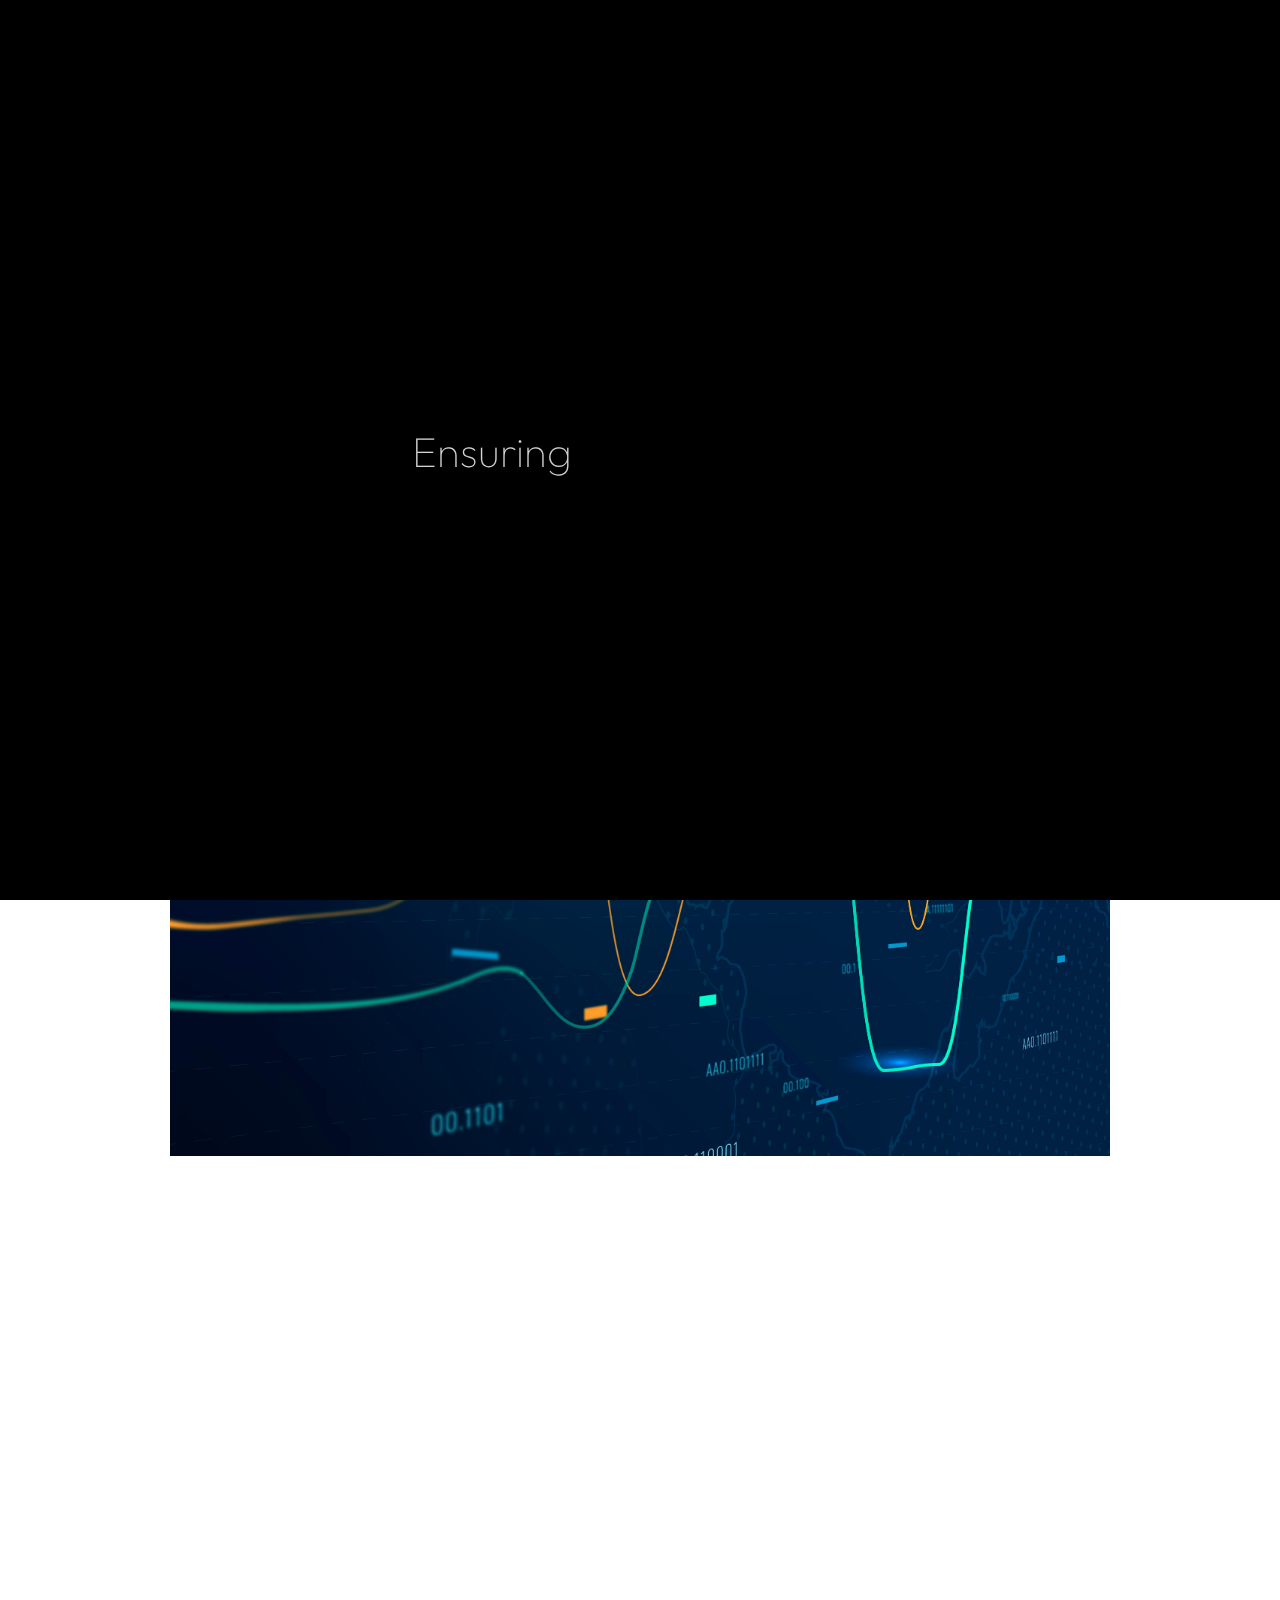
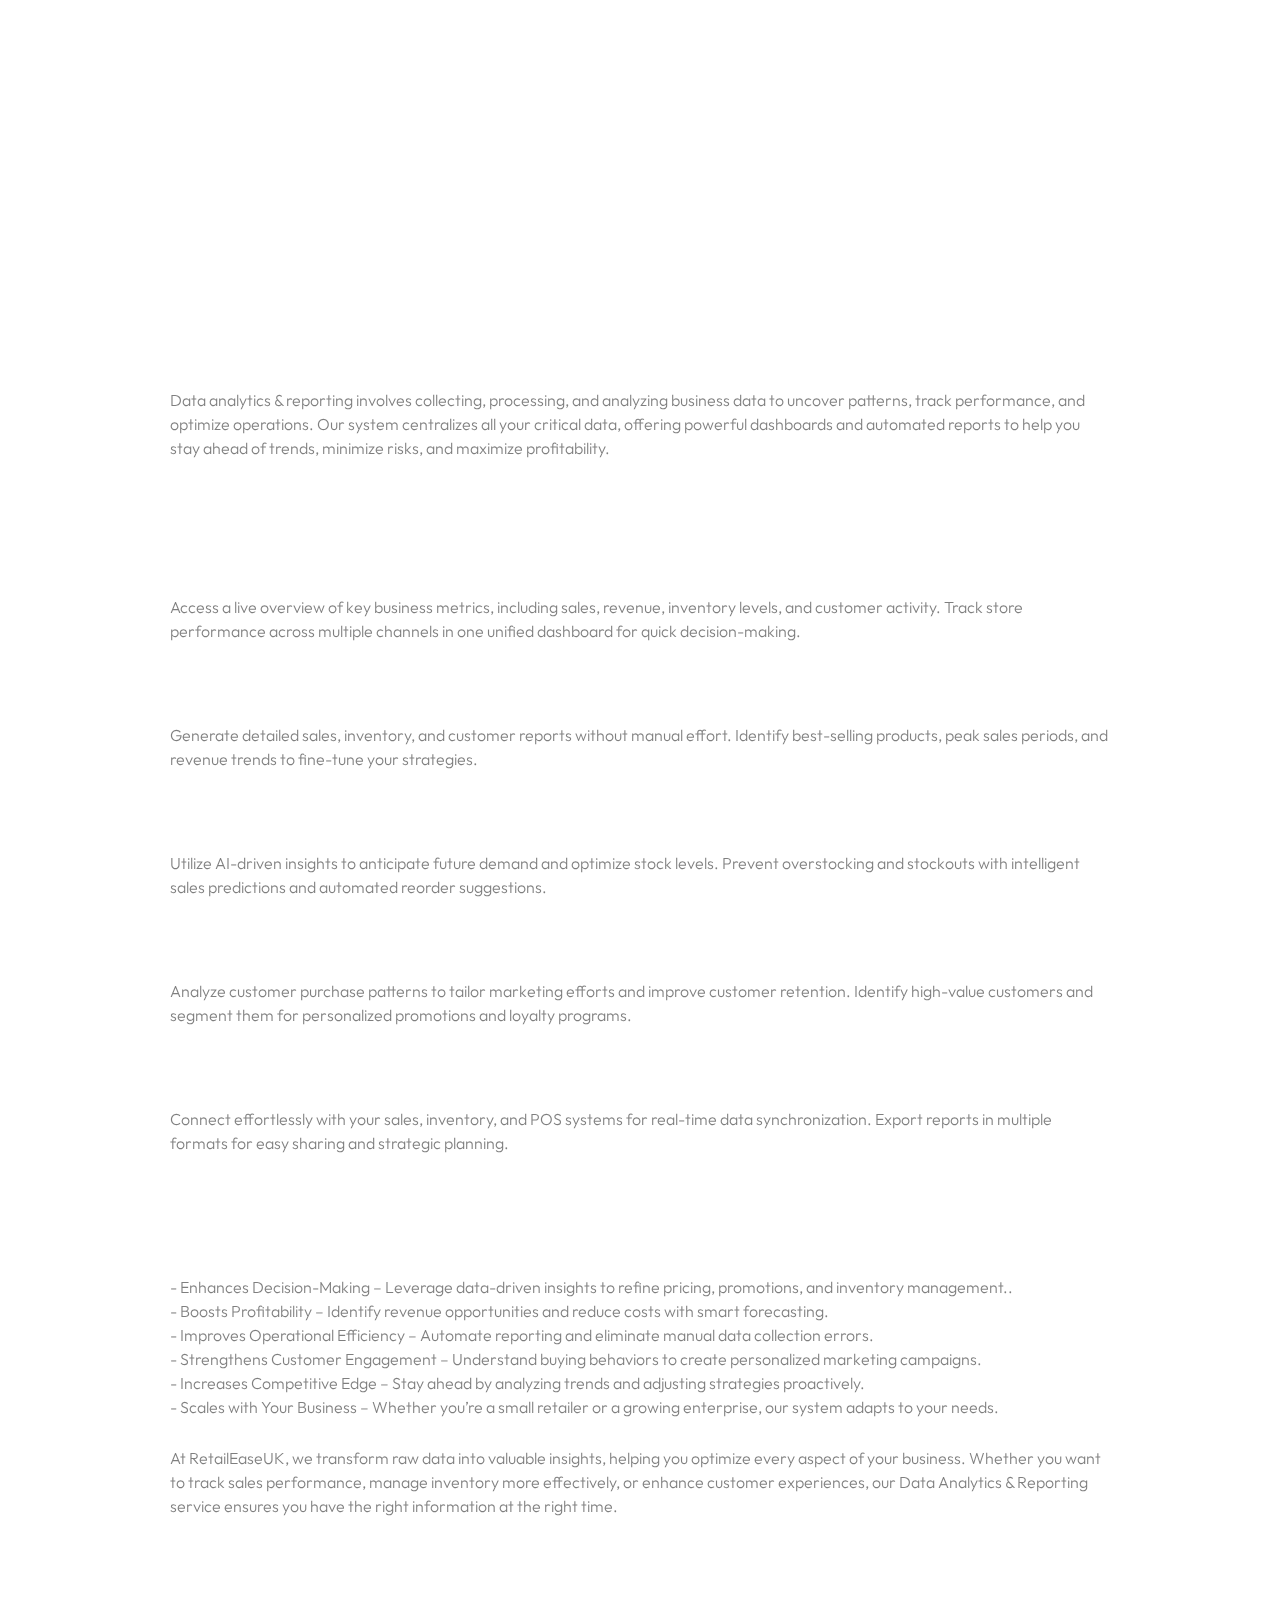
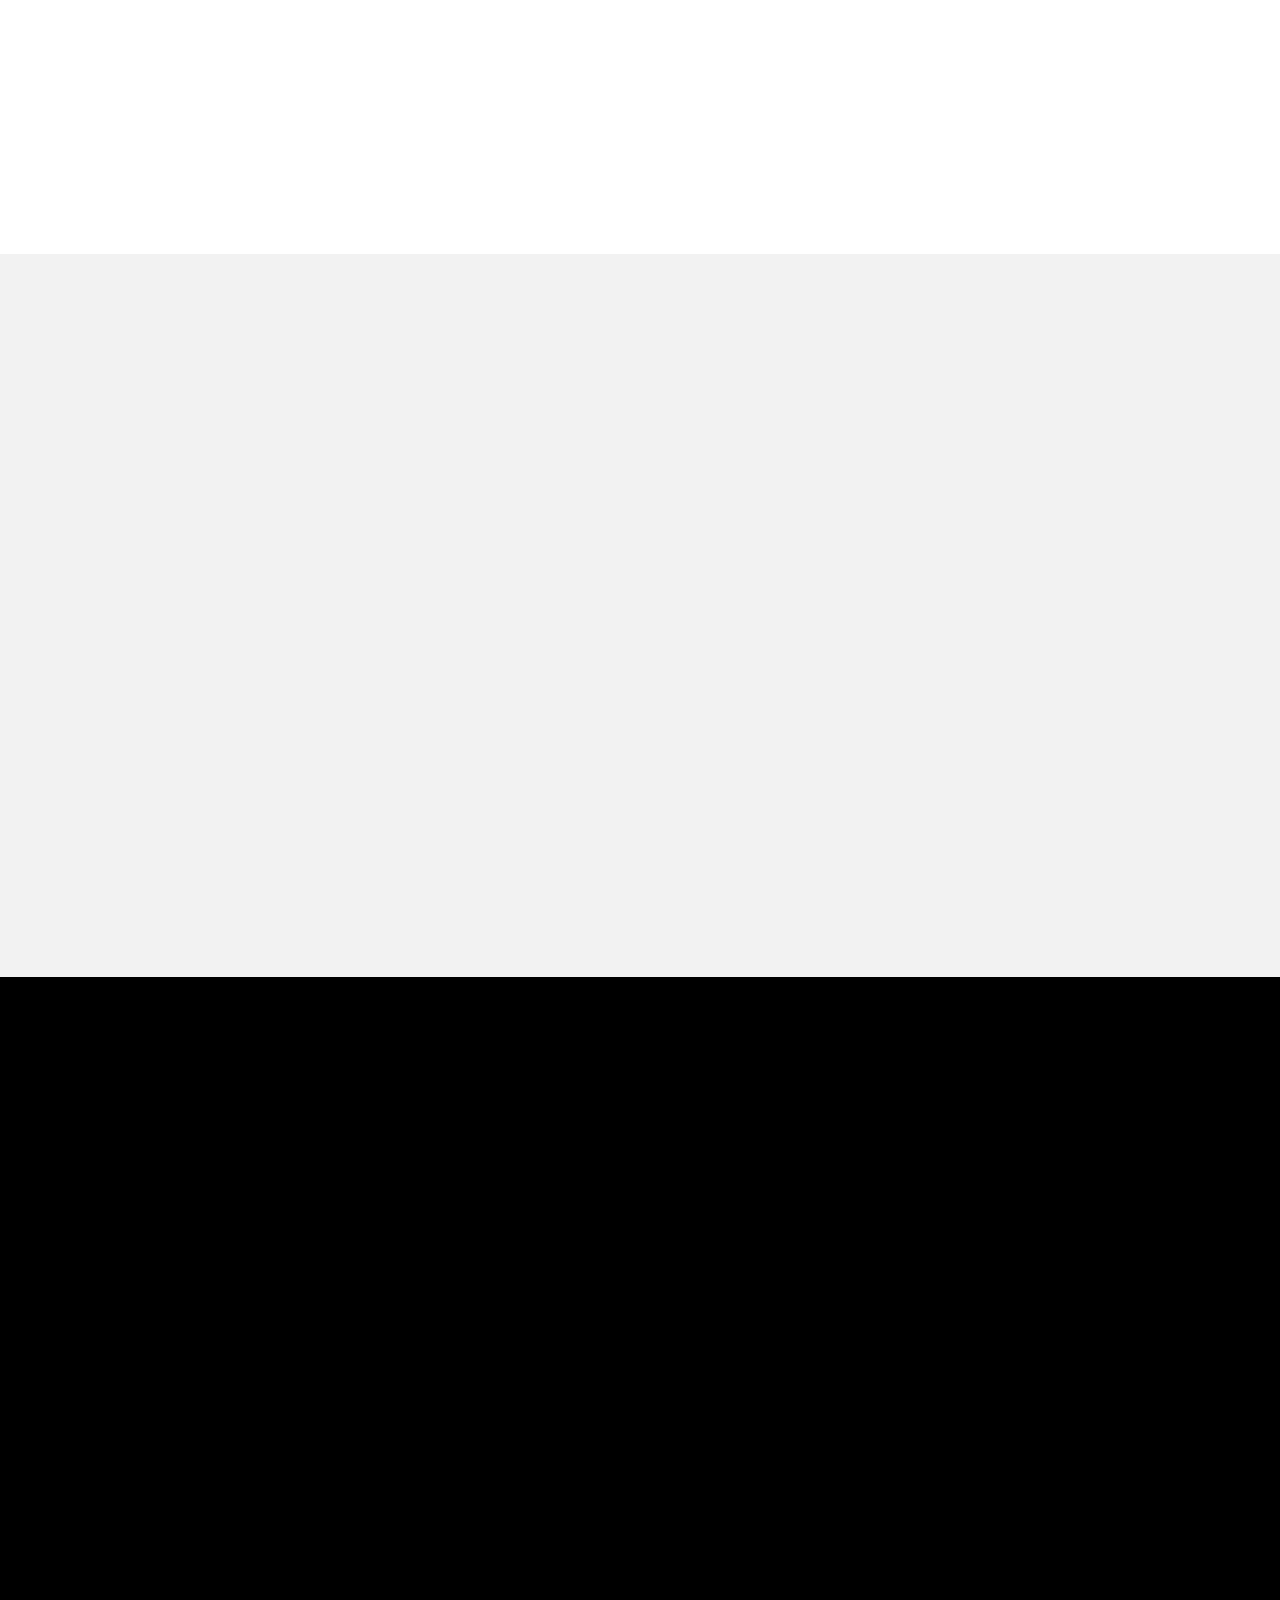
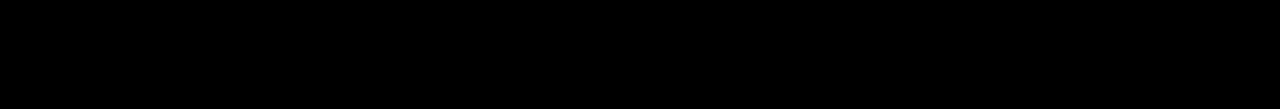
<file: project-4.html>
<!DOCTYPE html>
<html lang="zxx">

<head>

    <meta charset="UTF-8">
    <meta name="viewport" content="width=device-width, initial-scale=1.0">
    <meta http-equiv="X-UA-Compatible" content="ie=edge">

    <!-- bootstrap grid css -->
    <link rel="stylesheet" href="css/plugins/bootstrap-grid.css">
    <!-- font awesome css -->
    <link rel="stylesheet" href="css/plugins/font-awesome.min.css">
    <!-- swiper css -->
    <link rel="stylesheet" href="css/plugins/swiper.min.css">
    <!-- fancybox css -->
    <link rel="stylesheet" href="css/plugins/fancybox.min.css">
    <!-- ashley scss -->
    <link rel="stylesheet" href="css/style.css">
    <!-- page name -->
    <title>RetailEaseUk</title>

</head>

<body>

    <!-- wrapper -->
    <div class="mil-wrapper" id="top">

        <!-- cursor -->
        <div class="mil-ball">
            <span class="mil-icon-1">
                <svg viewBox="0 0 128 128">
                    <path d="M106.1,41.9c-1.2-1.2-3.1-1.2-4.2,0c-1.2,1.2-1.2,3.1,0,4.2L116.8,61H11.2l14.9-14.9c1.2-1.2,1.2-3.1,0-4.2	c-1.2-1.2-3.1-1.2-4.2,0l-20,20c-1.2,1.2-1.2,3.1,0,4.2l20,20c0.6,0.6,1.4,0.9,2.1,0.9s1.5-0.3,2.1-0.9c1.2-1.2,1.2-3.1,0-4.2	L11.2,67h105.5l-14.9,14.9c-1.2,1.2-1.2,3.1,0,4.2c0.6,0.6,1.4,0.9,2.1,0.9s1.5-0.3,2.1-0.9l20-20c1.2-1.2,1.2-3.1,0-4.2L106.1,41.9	z" />
                </svg>
            </span>
            <div class="mil-more-text">More</div>
            <div class="mil-choose-text">Сhoose</div>
        </div>
        <!-- cursor end -->

        <!-- preloader -->
        <div class="mil-preloader">
            <div class="mil-preloader-animation">
                <div class="mil-pos-abs mil-animation-1">
                    <p class="mil-h3 mil-muted mil-thin">Ensuring</p>
                    <p class="mil-h3 mil-muted">Retail</p>
                    <p class="mil-h3 mil-muted mil-thin">Success</p>
                </div>
                <div class="mil-pos-abs mil-animation-2">
                    <div class="mil-reveal-frame">
                        <p class="mil-reveal-box"></p>
                        <p class="mil-h3 mil-muted mil-thin">RetailEaseUk</p>
                    </div>
                </div>
            </div>
        </div>
        <!-- preloader end -->

        <!-- scrollbar progress -->
        <div class="mil-progress-track">
            <div class="mil-progress"></div>
        </div>
        <!-- scrollbar progress end -->

        <!-- menu -->
        <div class="mil-menu-frame">
            <!-- frame clone -->
            <div class="mil-frame-top">
                <a href="index.html" class="mil-logo">RetailEaseUk</a>
                <div class="mil-menu-btn">
                    <span></span>
                </div>
            </div>
            <!-- frame clone end -->
            <div class="container">
                <div class="mil-menu-content">
                    <div class="row">
                        <div class="col-xl-5">

<nav class="mil-main-menu" id="swupMenu">
                                <ul>
                                    <li class="mil-has-children mil-active">
                                        <a href="index.html".">Homepage</a>
                                    </li>
                                    <li class="mil-has-children">
                                        <a href="#.">About Us</a>
                                        <ul>
                                            <li><a href="publication.html">How We Started?</a></li>
                                        </ul>
                                    </li>
                                    <li class="mil-has-children">
                                        <a href="#.">Services</a>
                                        <ul>
                                            <li><a href="services.html">Services List</a></li>
                                        </ul>
                                    </li>
                                    <li class="mil-has-children">
                                        <a href="#.">Pricing</a>
                                        <ul>
                                            <li><a href="service.html">Services Pricing</a></li>
                                        </ul>
                                    </li>
<li class="mil-has-children">
                                        <a href="#.">Your Benefits</a>
                                        <ul>
                                            <li><a href="blog.html">What you gain?</a></li>
                                        </ul>
                                    </li>
                                    <li class="mil-has-children">
                                        <a href="#.">Become a Member!</a>
                                        <ul>
                                            <li><a href="contact.html">Book a call</a></li>
                                            <li><a href="contact.html">Contact</a></li>
                                        </ul>
                                    </li>
                                </ul>
                            </nav>
                            
                        </div>
                        <div class="col-xl-7">

                            <div class="mil-menu-right-frame">
                                <div class="mil-animation-in">
                                    <div class="mil-animation-frame">
                                        <div class="mil-animation mil-position-1 mil-scale" data-value-1="2" data-value-2="2"></div>
                                    </div>
                                </div>
                                <div class="mil-menu-right">
                                    <div class="row">
                                        <div class="col-lg-8 mil-mb-60">

                                            <h6 class="mil-muted mil-mb-30">Projects</h6>

                                            <ul class="mil-menu-list">
                                                <li><a href="project-1.html" class="mil-light-soft">Interior design studio</a></li>
                                                <li><a href="project-2.html" class="mil-light-soft">Home Security Camera</a></li>
                                                <li><a href="project-3.html" class="mil-light-soft">Kemia Honest Skincare</a></li>
                                                <li><a href="project-4.html" class="mil-light-soft">Cascade of Lava</a></li>
                                                <li><a href="project-5.html" class="mil-light-soft">Air Pro by Molekule</a></li>
                                                <li><a href="project-6.html" class="mil-light-soft">Tony's Chocolonely</a></li>
                                            </ul>

                                        </div>
                                        <div class="col-lg-4 mil-mb-60">

                                            <h6 class="mil-muted mil-mb-30">Useful links</h6>

                                            <ul class="mil-menu-list">
                                                <li><a href="#." class="mil-light-soft">Privacy Policy</a></li>
                                                <li><a href="#." class="mil-light-soft">Terms and conditions</a></li>
                                                <li><a href="#." class="mil-light-soft">Cookie Policy</a></li>
                                                <li><a href="#." class="mil-light-soft">Careers</a></li>
                                            </ul>

                                        </div>
                                    </div>
                                    <div class="mil-divider mil-mb-60"></div>
                                    <div class="row justify-content-between">

                                        <div class="col-lg-4 mil-mb-60">

                                            <h6 class="mil-muted mil-mb-30">Canada</h6>

                                            <p class="mil-light-soft mil-up">71 South Los Carneros Road, California <span class="mil-no-wrap">+51 174 705 812</span></p>

                                        </div>
                                        <div class="col-lg-4 mil-mb-60">

                                            <h6 class="mil-muted mil-mb-30">Germany</h6>

                                            <p class="mil-light-soft">Leehove 40, 2678 MC De Lier, Netherlands <span class="mil-no-wrap">+31 174 705 811</span></p>

                                        </div>
                                    </div>
                                </div>
                            </div>

                        </div>
                    </div>
                </div>
            </div>
        </div>
        <!-- menu -->

        <!-- curtain -->
        <div class="mil-curtain"></div>
        <!-- curtain end -->

        <!-- frame -->
        <div class="mil-frame">
            <div class="mil-frame-top">
                <a href="index.html" class="mil-logo">RetailEaseUk</a>
                <div class="mil-menu-btn">
                    <span></span>
                </div>
            </div>
            <div class="mil-frame-bottom">
                <div class="mil-current-page"></div>
                <div class="mil-back-to-top">
                    <a href="#top" class="mil-link mil-dark mil-arrow-place">
                        <span>Back to top</span>
                    </a>
                </div>
            </div>
        </div>
        <!-- frame end -->

        <!-- content -->
        <div class="mil-content">
            <div id="swupMain" class="mil-main-transition">

                <!-- banner -->
                <div class="mil-inner-banner">
                    <div class="mil-banner-content mil-up">
                        <div class="mil-animation-frame">
                            <div class="mil-animation mil-position-4 mil-dark mil-scale" data-value-1="6" data-value-2="1.4"></div>
                        </div>
                        <div class="container">
                            <ul class="mil-breadcrumbs mil-mb-60">
                                <li><a href="index.html">Homepage</a></li>
                                <li><a href="services.html">Services</a></li>
                                <li><a href="project-1.html">Data Analytics & Reporting</a></li>
                            </ul>
                            <h1 class="mil-mb-60">Data Analytics <span class="mil-thin">& Reporting</span></h1>
                            <a href="#project" class="mil-link mil-dark mil-arrow-place mil-down-arrow">
                                <span>Read more</span>
                            </a>
                        </div>
                    </div>
                </div>
                <!-- banner end -->

                <!-- project -->
                <section class="mil-p-120-0">
                    <div class="container mil-p-0-120" id="project">
                        <div class="mil-image-frame mil-horizontal mil-up">
                            <img src="Data.jpg" alt="image">
                            <a data-fancybox="gallery" data-no-swup href="img/works/1/1.jpg" class="mil-zoom-btn">
                                <img src="img/icons/zoom.svg" alt="zoom">
                            </a>
                        </div>
                        <div class="mil-info mil-up">
                            <div>Service: &nbsp;<span class="mil-dark">Data Analytics</span></div>
                            <div>Enjoy: &nbsp;<span class="mil-dark">Advanced Insights</span></div>
                            <div>Seamless: &nbsp;<span class="mil-dark">Analytics Dashboard</span></div>
                        </div>
                        <div class="mil-p-50-0">

                            
                            <div class="row justify-content-between mil-p-90-120">
                                <div class="col-lg-5">
                                    <h3 class="mil-up mil-mb-40">Unlock Actionable Insights for Smarter Decisions</h3>
                                </div>
                                <div class="col-lg-6">
                                    <p class="mil-up mil-mb-30">In today’s competitive retail landscape, data-driven decision-making is key to sustained growth and efficiency. Without a robust analytics system,
                                        businesses struggle with fragmented data, missed opportunities, and ineffective strategies. At RetailEaseUK, our Data Analytics & Reporting service simplifies these challenges 
                                        by providing clear, real-time insights into your sales, inventory, and customer behavior—empowering you to make smarter business decisions with confidence.</p>

                                    

                                    <p class="mil-up">Our advanced analytics platform consolidates data from multiple sources, transforming complex information into easy-to-understand reports and actionable insights. 
                                        With intuitive dashboards, automated reporting, and AI-powered forecasting, you can track key performance indicators (KPIs), identify sales trends, and optimize inventory levels—all 
                                        in real time. By leveraging our Data Analytics & Reporting service, you gain the ability to anticipate market shifts, streamline operations, and enhance customer engagement, ensuring 
                                        your business stays ahead of the competition.</p>
                                </div>
                            </div>
                           

                        </div>

                        <div>
                        <h5 class="mil-up mil-mb-10">What is Data Analytics & Reporting?</h5>
                            <p>Data analytics & reporting involves collecting, processing, and analyzing business data to uncover patterns, track performance, and optimize operations. Our system centralizes all your critical data, 
                                offering powerful dashboards and automated reports to help you stay ahead of trends, minimize risks, and maximize profitability.</p>

                            <div class="space-before-next-section" style="height: 40px;"></div>

                            <h3 class="mil-up mil-mb-5">How it works</h3>
                            <h5 class="mil-up mil-mb-10">Real-Time Perfomance Dashboard</h5>
                            <p>Access a live overview of key business metrics, including sales, revenue, inventory levels, and customer activity.
Track store performance across multiple channels in one unified dashboard for quick decision-making.</p>
                            
                            <div class="space-before-next-section" style="height: 40px;"></div>
                            
                            <h5 class="mil-up mil-mb-10">Automated Reports & Insights</h5>
                            <p>Generate detailed sales, inventory, and customer reports without manual effort.
Identify best-selling products, peak sales periods, and revenue trends to fine-tune your strategies.
                            </p>

                            <div class="space-before-next-section" style="height: 40px;"></div>
                            
                             <h5 class="mil-up mil-mb-10">Predictive Analytics & Demand Forecasting</h5>
                            <p>Utilize AI-driven insights to anticipate future demand and optimize stock levels.
Prevent overstocking and stockouts with intelligent sales predictions and automated reorder suggestions.
                            </p>

                                 <div class="space-before-next-section" style="height: 40px;"></div>
                                 
                             <h5 class="mil-up mil-mb-10">Customer Behaviour & Trend Analysis</h5>
                            <p>Analyze customer purchase patterns to tailor marketing efforts and improve customer retention.
Identify high-value customers and segment them for personalized promotions and loyalty programs.</p>

                                 <div class="space-before-next-section" style="height: 40px;"></div>

                            <h5 class="mil-up mil-mb-10">Seamless Integration with Existing Systems</h5>
                            <p>Connect effortlessly with your sales, inventory, and POS systems for real-time data synchronization.
Export reports in multiple formats for easy sharing and strategic planning.</p>

                                 <div class="space-before-next-section" style="height: 40px;"></div>
                                 
                             

                                 <div class="space-before-next-section" style="height: 40px;"></div>
                                 
                                 <h5 class="mil-up mil-mb-10">How Data Analytics & Reporting Benefits Your Business</h5>
                            <p> - Enhances Decision-Making – Leverage data-driven insights to refine pricing, promotions, and inventory management..<br>
                                - Boosts Profitability – Identify revenue opportunities and reduce costs with smart forecasting.<br>
                                - Improves Operational Efficiency – Automate reporting and eliminate manual data collection errors.<br>
                                - Strengthens Customer Engagement – Understand buying behaviors to create personalized marketing campaigns.<br>
                                - Increases Competitive Edge – Stay ahead by analyzing trends and adjusting strategies proactively.<br>
                                - Scales with Your Business – Whether you’re a small retailer or a growing enterprise, our system adapts to your needs.<br>

                                <div class="space-before-next-section" style="height: 3px;"></div>
                                 
                            <br>At RetailEaseUK, we transform raw data into valuable insights, helping you optimize every aspect of your business. Whether you want to track sales performance, 
                                manage inventory more effectively, or enhance customer experiences, our Data Analytics & Reporting service ensures you have the right information at the right time.
                            </p>
                            
                                 <div class="space-before-next-section" style="height: 40px;"></div>
                            
                                 <h5 class="mil-up mil-mb-20">Make smarter, data-driven decisions today—let RetailEaseUK empower your business with real-time analytics and reporting.</h5>

                        </div>


                        
                        <div class="mil-works-nav mil-up">
                            <a href="project-3.html" class="mil-link mil-dark mil-arrow-place mil-icon-left">
                                <span>Prev Service</span>
                            </a>
                            <a href="portfolio-3.html" class="mil-link mil-dark">
                                <span>All Services</span>
                            </a>
                            <a href="project-5.html" class="mil-link mil-dark mil-arrow-place">
                                <span>Next Service</span>
                            </a>
                        </div>
                    </div>
                </section>
                <!-- project end -->

                <!-- call to action -->
                <section class="mil-soft-bg">
                    <div class="container mil-p-120-120">
                        <div class="row">
                            <div class="col-lg-10">

                                <span class="mil-suptitle mil-suptitle-right mil-suptitle-dark mil-up">Looking to make your mark? We'll help you turn <br> your project into a success story.</span>

                            </div>
                        </div>
                        <div class="mil-center">
                            <h2 class="mil-up mil-mb-60">Ready to bring your <span class="mil-thin">ideas to</span> life? <br> We're <span class="mil-thin">here to help</span></h2>
                            <div class="mil-up"><a href="contact.html" class="mil-button mil-arrow-place"><span>Contact us</span></a></div>
                        </div>
                    </div>
                </section>
                <!-- call to action end -->

                 <!-- footer -->
                <footer class="mil-dark-bg">
                    <div class="mi-invert-fix">
                        <div class="container mil-p-120-60">
                            <div class="row justify-content-between">
                                <div class="col-md-4 col-lg-4 mil-mb-60">

                                    <div class="mil-muted mil-logo mil-up mil-mb-30">RetailEaseUk</div>

                                    <p class="mil-light-soft mil-up mil-mb-30">Become a Member!</p>

                                    <form class="mil-subscribe-form mil-up">
                                        <input type="text" placeholder="Enter our email">
                                        <button type="submit" class="mil-button mil-icon-button-sm mil-arrow-place"></button>
                                    </form>

                                </div>
                                <div class="col-md-7 col-lg-6">
                                    <div class="row justify-content-end">
                                        <div class="col-md-6 col-lg-7">

                                            <nav class="mil-footer-menu mil-mb-60">
                                                <ul>
                                                    <li class="mil-up mil-active">
                                                        <a href="index.html">Home</a>
                                                    </li>
                                                    <li class="mil-up">
                                                        <a href="publication.html">About Us</a>
                                                    </li>
                                                    <li class="mil-up">
                                                        <a href="services.html">Services</a>
                                                    </li>
                                                    <li class="mil-up">
                                                        <a href="service.html">Pricing</a>
                                                    </li>
                                                    <li class="mil-up">
                                                        <a href="contact.html">Contact Us</a>
                                                    </li>
                                                </ul>
                                            </nav>

                                        </div>
                                        <div class="col-md-6 col-lg-5">

                                            <ul class="mil-menu-list mil-up mil-mb-60">
                                                <li><a href="#." class="mil-light-soft">Privacy Policy</a></li>
                                                <li><a href="#." class="mil-light-soft">Terms and conditions</a></li>
                                                <li><a href="#." class="mil-light-soft">Cookie Policy</a></li>
                                            </ul>

                                        </div>
                                    </div>
                                </div>
                            </div>

                            <div class="row justify-content-between flex-sm-row-reverse">
                                <div class="col-md-7 col-lg-6">

                                    <div class="row justify-content-between">

                                        <div class="col-md-6 col-lg-5 mil-mb-60">

                                            <h6 class="mil-muted mil-up mil-mb-30">Birmingham, United Kingdom</h6>

                                            <p class="mil-light-soft mil-up">sales@retaileaseuk.com<span class="mil-no-wrap"><br>Retail Solutions just for you!</span></p>

                                        </div>
                                        <div class="col-md-6 col-lg-5 mil-mb-60">

                                            <h6 class="mil-muted mil-up mil-mb-30"></h6>

                                            <p class="mil-light-soft mil-up"><span class="mil-no-wrap"></span></p>

                                        </div>
                                    </div>

                                </div>
                                <div class="col-md-4 col-lg-6 mil-mb-60">

                                    <div class="mil-vert-between">
                                        <div class="mil-mb-30">
                                            <ul class="mil-social-icons mil-up">
                                                <li><a href="#." target="_blank" class="social-icon"> <i class="far fa-circle"></i></a></li>
                                                <li><a href="#." target="_blank" class="social-icon"> <i class="far fa-circle"></i></a></li>
                                                <li><a href="#." target="_blank" class="social-icon"> <i class="far fa-circle"></i></a></li>
                                                <li><a href="#." target="_blank" class="social-icon"> <i class="far fa-circle"></i></a></li>
                                            </ul>
                                        </div>
                                        <p class="mil-light-soft mil-up">Powered by RetailEaseUK INC</p>
                                    </div>

                                </div>
                            </div>
                        </div>
                    </div>
                </footer>
                <!-- footer end -->

                <!-- hidden elements -->
                <div class="mil-hidden-elements">
                    <div class="mil-dodecahedron">
                        <div class="mil-pentagon">
                            <div></div>
                            <div></div>
                            <div></div>
                            <div></div>
                            <div></div>
                        </div>
                        <div class="mil-pentagon">
                            <div></div>
                            <div></div>
                            <div></div>
                            <div></div>
                            <div></div>
                        </div>
                        <div class="mil-pentagon">
                            <div></div>
                            <div></div>
                            <div></div>
                            <div></div>
                            <div></div>
                        </div>
                        <div class="mil-pentagon">
                            <div></div>
                            <div></div>
                            <div></div>
                            <div></div>
                            <div></div>
                        </div>
                        <div class="mil-pentagon">
                            <div></div>
                            <div></div>
                            <div></div>
                            <div></div>
                            <div></div>
                        </div>
                        <div class="mil-pentagon">
                            <div></div>
                            <div></div>
                            <div></div>
                            <div></div>
                            <div></div>
                        </div>
                        <div class="mil-pentagon">
                            <div></div>
                            <div></div>
                            <div></div>
                            <div></div>
                            <div></div>
                        </div>
                        <div class="mil-pentagon">
                            <div></div>
                            <div></div>
                            <div></div>
                            <div></div>
                            <div></div>
                        </div>
                        <div class="mil-pentagon">
                            <div></div>
                            <div></div>
                            <div></div>
                            <div></div>
                            <div></div>
                        </div>
                        <div class="mil-pentagon">
                            <div></div>
                            <div></div>
                            <div></div>
                            <div></div>
                            <div></div>
                        </div>
                        <div class="mil-pentagon">
                            <div></div>
                            <div></div>
                            <div></div>
                            <div></div>
                            <div></div>
                        </div>
                        <div class="mil-pentagon">
                            <div></div>
                            <div></div>
                            <div></div>
                            <div></div>
                            <div></div>
                        </div>
                    </div>

                    <svg xmlns="http://www.w3.org/2000/svg" viewBox="0 0 24 24" class="mil-arrow">
                        <path d="M 14 5.3417969 C 13.744125 5.3417969 13.487969 5.4412187 13.292969 5.6367188 L 13.207031 5.7226562 C 12.816031 6.1136563 12.816031 6.7467188 13.207031 7.1367188 L 17.070312 11 L 4 11 C 3.448 11 3 11.448 3 12 C 3 12.552 3.448 13 4 13 L 17.070312 13 L 13.207031 16.863281 C 12.816031 17.254281 12.816031 17.887344 13.207031 18.277344 L 13.292969 18.363281 C 13.683969 18.754281 14.317031 18.754281 14.707031 18.363281 L 20.363281 12.707031 C 20.754281 12.316031 20.754281 11.682969 20.363281 11.292969 L 14.707031 5.6367188 C 14.511531 5.4412187 14.255875 5.3417969 14 5.3417969 z" />
                    </svg>

                    <svg width="250" viewBox="0 0 300 1404" fill="none" xmlns="http://www.w3.org/2000/svg" class="mil-lines">
                        <path fill-rule="evenodd" clip-rule="evenodd" d="M1 892L1 941H299V892C299 809.71 232.29 743 150 743C67.7096 743 1 809.71 1 892ZM0 942H300V892C300 809.157 232.843 742 150 742C67.1573 742 0 809.157 0 892L0 942Z" class="mil-move" />
                        <path fill-rule="evenodd" clip-rule="evenodd" d="M299 146V97L1 97V146C1 228.29 67.7096 295 150 295C232.29 295 299 228.29 299 146ZM300 96L0 96V146C0 228.843 67.1573 296 150 296C232.843 296 300 228.843 300 146V96Z" class="mil-move" />
                        <path fill-rule="evenodd" clip-rule="evenodd" d="M299 1H1V1403H299V1ZM0 0V1404H300V0H0Z" />
                        <path fill-rule="evenodd" clip-rule="evenodd" d="M150 -4.37115e-08L150 1404L149 1404L149 0L150 -4.37115e-08Z" />
                        <path fill-rule="evenodd" clip-rule="evenodd" d="M150 1324C232.29 1324 299 1257.29 299 1175C299 1092.71 232.29 1026 150 1026C67.7096 1026 1 1092.71 1 1175C1 1257.29 67.7096 1324 150 1324ZM150 1325C232.843 1325 300 1257.84 300 1175C300 1092.16 232.843 1025 150 1025C67.1573 1025 0 1092.16 0 1175C0 1257.84 67.1573 1325 150 1325Z" class="mil-move" />
                        <path fill-rule="evenodd" clip-rule="evenodd" d="M300 1175H0V1174H300V1175Z" class="mil-move" />
                        <path fill-rule="evenodd" clip-rule="evenodd" d="M150 678C232.29 678 299 611.29 299 529C299 446.71 232.29 380 150 380C67.7096 380 1 446.71 1 529C1 611.29 67.7096 678 150 678ZM150 679C232.843 679 300 611.843 300 529C300 446.157 232.843 379 150 379C67.1573 379 0 446.157 0 529C0 611.843 67.1573 679 150 679Z" class="mil-move" />
                        <path fill-rule="evenodd" clip-rule="evenodd" d="M299 380H1V678H299V380ZM0 379V679H300V379H0Z" class="mil-move" />
                    </svg>
                </div>
                <!-- hidden elements end -->

            </div>
        </div>
        <!-- content -->
    </div>
    <!-- wrapper end -->

    <!-- jQuery js -->
    <script src="js/plugins/jquery.min.js"></script>
    <!-- swup js -->
    <script src="js/plugins/swup.min.js"></script>
    <!-- swiper js -->
    <script src="js/plugins/swiper.min.js"></script>
    <!-- fancybox js -->
    <script src="js/plugins/fancybox.min.js"></script>
    <!-- gsap js -->
    <script src="js/plugins/gsap.min.js"></script>
    <!-- scroll smoother -->
    <script src="js/plugins/smooth-scroll.js"></script>
    <!-- scroll trigger js -->
    <script src="js/plugins/ScrollTrigger.min.js"></script>
    <!-- scroll to js -->
    <script src="js/plugins/ScrollTo.min.js"></script>
    <!-- ashley js -->
    <script src="js/main.js"></script>

</body>

</html>
</file>
<file: css/style.css>
/* -------------------------------------------

Name: 		Ruizarch
Version:    1.0
Developer:	Nazar Miller (millerDigitalDesign)
Portfolio:  https://themeforest.net/user/millerdigitaldesign/portfolio?ref=MillerDigitalDesign

p.s. I am available for Freelance hire (UI design, web development). email: miller.themes@gmail.com

------------------------------------------- */
/*--------------------------------------------

1. common
    - main
    - typography
    - link
    - button
    - form
    - breadcrumbs
    - backgrounds
    - spaces
2. components
    - preloader
    - cursor
    - hidden elements
    - scrollbar
    - frame
    - menu button
    - menu 
    - banner
    - circle text
    - lines
    - dodecahedron
    - about
    - partners
    - services
    - team
    - social icons
    - revievs
    - blog
    - footer
    - portfolio
    - map
    - accordion
    - price
    - 404
    - images
    - page transitions


--------------------------------------------*/
@import url("https://fonts.googleapis.com/css2?family=Outfit:wght@100;200;300;400;500;600;700;800;900&display=swap");
@import url(https://cdnjs.cloudflare.com/ajax/libs/font-awesome/5.15.0/css/all.min.css);
/* -------------------------------------------

main

------------------------------------------- */
*,
*:before,
*:after {
  -webkit-box-sizing: border-box;
          box-sizing: border-box;
  padding: 0;
  margin: 0;
}

html,
body {
  padding: 0;
  margin: 0;
  font-family: "Outfit", sans-serif;
  font-size: 16px;
  font-weight: 300;
  color: rgba(0, 0, 0, 0.5);
  line-height: 150%;
  -ms-scroll-chaining: none;
      overscroll-behavior: none;
}
@media screen and (max-width: 768px) {
  html,
body {
    font-size: 15px;
  }
}

*::-moz-selection {
  color: inherit;
  background-color: transparent;
}

*::selection {
  color: inherit;
  background-color: transparent;
}

.mil-wrapper {
  position: relative;
  overflow: hidden;
  max-width: 100%;
}

.container {
  pointer-events: all;
}

.mil-relative {
  position: relative;
}

.mil-o-hidden {
  overflow: hidden;
}

.mil-flex {
  display: -webkit-box;
  display: -ms-flexbox;
  display: flex;
}

.mil-vert-between {
  display: -webkit-box;
  display: -ms-flexbox;
  display: flex;
  -webkit-box-orient: vertical;
  -webkit-box-direction: normal;
      -ms-flex-direction: column;
          flex-direction: column;
  -webkit-box-pack: justify;
      -ms-flex-pack: justify;
          justify-content: space-between;
  height: 100%;
}

@media screen and (max-width: 992px) {
  .mil-mobile-hidden {
    display: none;
  }
}

section {
  position: relative;
  overflow: hidden;
}

/* -------------------------------------------

typography

------------------------------------------- */
h1,
.mil-h1,
h2,
.mil-h12,
h3,
.mil-h3,
h4,
.mil-h4,
h5,
.mil-h5,
h6,
.mil-h6 {
  font-family: "Outfit", sans-serif;
  color: rgb(0, 0, 0);
  font-weight: 500;
  line-height: 120%;
}
@media screen and (max-width: 768px) {
  h1 br,
.mil-h1 br,
h2 br,
.mil-h12 br,
h3 br,
.mil-h3 br,
h4 br,
.mil-h4 br,
h5 br,
.mil-h5 br,
h6 br,
.mil-h6 br {
    display: none;
  }
}

h1,
.mil-h1 {
  font-size: 86px;
}
@media screen and (max-width: 1400px) {
  h1,
.mil-h1 {
    font-size: 74px;
  }
}
@media screen and (max-width: 1200px) {
  h1,
.mil-h1 {
    font-size: 72px;
  }
}
@media screen and (max-width: 992px) {
  h1,
.mil-h1 {
    font-size: 58px;
  }
}
@media screen and (max-width: 768px) {
  h1,
.mil-h1 {
    font-size: 34px;
  }
}

h2,
.mil-h2 {
  font-size: 68px;
  line-height: 120%;
}
@media screen and (max-width: 1200px) {
  h2,
.mil-h2 {
    font-size: 56px;
  }
}
@media screen and (max-width: 992px) {
  h2,
.mil-h2 {
    font-size: 44px;
  }
}
@media screen and (max-width: 768px) {
  h2,
.mil-h2 {
    font-size: 36px;
  }
}

h3,
.mil-h3 {
  font-size: 42px;
}
@media screen and (max-width: 1200px) {
  h3,
.mil-h3 {
    font-size: 39px;
  }
}
@media screen and (max-width: 992px) {
  h3,
.mil-h3 {
    font-size: 36px;
  }
}
@media screen and (max-width: 768px) {
  h3,
.mil-h3 {
    font-size: 30px;
  }
}

h4,
.mil-h4 {
  font-size: 28px;
}
@media screen and (max-width: 1200px) {
  h4,
.mil-h4 {
    font-size: 26px;
  }
}
@media screen and (max-width: 992px) {
  h4,
.mil-h4 {
    font-size: 24px;
  }
}
@media screen and (max-width: 768px) {
  h4,
.mil-h4 {
    font-size: 22px;
  }
}

h5,
.mil-h5 {
  font-size: 20px;
  line-height: 150%;
}
@media screen and (max-width: 768px) {
  h5,
.mil-h5 {
    font-size: 18px;
  }
}

h6,
.mil-h6 {
  font-size: 18px;
  line-height: 150%;
}
@media screen and (max-width: 1200px) {
  h6,
.mil-h6 {
    font-size: 17px;
  }
}
@media screen and (max-width: 992px) {
  h6,
.mil-h6 {
    font-size: 16px;
  }
}
@media screen and (max-width: 768px) {
  h6,
.mil-h6 {
    font-size: 21px;
  }
}

.mil-no-wrap {
  white-space: nowrap;
}

blockquote {
  padding: 60px;
  background-color: rgba(0, 0, 0, 0.05);
  font-size: 18px;
  color: rgb(0, 0, 0);
  font-style: italic;
  border-left: solid 4px rgb(255, 152, 0);
}
@media screen and (max-width: 768px) {
  blockquote {
    padding: 30px;
    font-size: 16px;
  }
}

.mil-text-sm {
  font-size: 15px;
}

.mil-text-lg {
  font-size: 18px;
  line-height: 170%;
}

.mil-text-xl {
  font-size: 22px;
  line-height: 180%;
}
@media screen and (max-width: 768px) {
  .mil-text-xl {
    font-size: 20px;
  }
}

.mil-upper {
  text-transform: uppercase;
  font-size: 12px;
  font-weight: 500;
  letter-spacing: 2px;
}

.mil-bold {
  font-weight: 500;
}

.mil-thin {
  font-weight: 100;
}

a {
  color: inherit;
  text-decoration: none;
}

.mil-complex-title {
  line-height: normal;
}

.mil-accent {
  color: rgb(255, 152, 0);
}

.mil-light {
  color: rgb(255, 255, 255) !important;
}
.mil-light a {
  color: rgb(255, 255, 255) !important;
}

.mil-muted {
  color: rgba(255, 255, 255, 0.9);
}

.mil-dark {
  color: rgb(0, 0, 0);
}

.mil-light-soft {
  color: rgba(255, 255, 255, 0.4);
}

.mil-dark-soft {
  color: rgba(0, 0, 0, 0.5);
}

.mil-marker {
  background-color: rgb(255, 152, 0);
  padding: 0 5px;
}

.mil-center {
  text-align: center;
}

.mil-left {
  text-align: left;
}

.mil-right {
  text-align: right;
}

@media screen and (max-width: 576px) {
  .mil-sm-center {
    text-align: center;
  }
}

.mil-suptitle {
  position: relative;
  display: block;
  margin-bottom: 60px;
}
.mil-suptitle:before {
  content: "";
  position: absolute;
  right: calc(100% + 30px);
  top: 10px;
  width: 600px;
  height: 1px;
  background-color: rgb(255, 255, 255);
  opacity: 0.2;
}
.mil-suptitle.mil-suptitle-right {
  text-align: right;
}
.mil-suptitle.mil-suptitle-right:before {
  left: calc(100% + 30px);
}
@media screen and (max-width: 768px) {
  .mil-suptitle.mil-suptitle-right {
    text-align: center;
  }
  .mil-suptitle.mil-suptitle-right:before {
    display: none;
  }
}
.mil-suptitle.mil-suptitle-dark:before {
  background-color: rgb(0, 0, 0);
  opacity: 0.1;
}
@media screen and (max-width: 768px) {
  .mil-suptitle {
    margin-bottom: 60px;
  }
}

.mil-divider {
  width: 100%;
  height: 1px;
  background-color: rgba(255, 255, 255, 0.1);
}

.mil-img-frame {
  position: relative;
  overflow: hidden;
  width: 100%;
  padding-bottom: 140%;
}
.mil-img-frame img {
  position: absolute;
  top: 0;
  left: 0;
  width: 100%;
  height: 100%;
  -o-object-fit: cover;
     object-fit: cover;
  -o-object-position: center;
     object-position: center;
}

/* -------------------------------------------

link

------------------------------------------- */
.mil-link {
  cursor: pointer;
  display: -webkit-inline-box;
  display: -ms-inline-flexbox;
  display: inline-flex;
  -webkit-box-align: center;
      -ms-flex-align: center;
          align-items: center;
  font-weight: 500;
  text-transform: uppercase;
  letter-spacing: 2px;
  font-size: 12px;
}
.mil-link svg {
  margin-left: 15px;
  border-radius: 50%;
  width: 40px;
  height: 40px;
  padding: 10px;
  background-color: rgba(255, 255, 255, 0.1);
  -webkit-transition: 0.4s cubic-bezier(0, 0, 0.3642, 1);
  transition: 0.4s cubic-bezier(0, 0, 0.3642, 1);
}
.mil-link svg path {
  fill: rgb(255, 255, 255);
}
.mil-link.mil-accent svg {
  background-color: rgba(255, 255, 255, 0.1);
  -webkit-transition: 0.4s cubic-bezier(0, 0, 0.3642, 1);
  transition: 0.4s cubic-bezier(0, 0, 0.3642, 1);
}
.mil-link.mil-accent svg path {
  fill: rgb(255, 152, 0);
}
.mil-link.mil-dark svg {
  background-color: rgba(0, 0, 0, 0.1);
  -webkit-transition: 0.4s cubic-bezier(0, 0, 0.3642, 1);
  transition: 0.4s cubic-bezier(0, 0, 0.3642, 1);
}
.mil-link.mil-dark svg path {
  fill: rgb(0, 0, 0);
}
.mil-link:hover svg {
  -webkit-transform: scale(1.15);
          transform: scale(1.15);
}
.mil-link.mil-down-arrow svg {
  -webkit-transform: rotate(90deg);
          transform: rotate(90deg);
}
.mil-link.mil-down-arrow:hover svg {
  -webkit-transform: scale(1.15) rotate(90deg);
          transform: scale(1.15) rotate(90deg);
}
.mil-link.mil-icon-left {
  display: -webkit-box;
  display: -ms-flexbox;
  display: flex;
  -webkit-box-orient: horizontal;
  -webkit-box-direction: reverse;
      -ms-flex-direction: row-reverse;
          flex-direction: row-reverse;
}
.mil-link.mil-icon-left svg {
  margin-left: 0;
  margin-right: 15px;
  -webkit-transform: rotate(180deg);
          transform: rotate(180deg);
}
.mil-link.mil-icon-left:hover svg {
  -webkit-transform: scale(1.15) rotate(180deg);
          transform: scale(1.15) rotate(180deg);
}

/* -------------------------------------------

button

------------------------------------------- */
.mil-button {
  cursor: pointer;
  display: -webkit-inline-box;
  display: -ms-inline-flexbox;
  display: inline-flex;
  -webkit-box-align: center;
      -ms-flex-align: center;
          align-items: center;
  -webkit-box-pack: center;
      -ms-flex-pack: center;
          justify-content: center;
  border: none;
  letter-spacing: 2px;
  font-size: 12px;
  background-color: rgb(255, 152, 0);
  color: rgb(0, 0, 0);
  border-radius: 70px;
  padding: 0 15px 0 50px;
  height: 70px;
  text-transform: uppercase;
  font-weight: 500;
  -webkit-transition: 0.4s cubic-bezier(0, 0, 0.3642, 1);
  transition: 0.4s cubic-bezier(0, 0, 0.3642, 1);
}
.mil-button span {
  white-space: nowrap;
}
.mil-button svg {
  margin-left: 30px;
  border-radius: 50%;
  width: 40px;
  height: 40px;
  padding: 10px;
  background-color: rgb(0, 0, 0);
  -webkit-transition: 0.4s cubic-bezier(0, 0, 0.3642, 1);
  transition: 0.4s cubic-bezier(0, 0, 0.3642, 1);
}
.mil-button svg path {
  fill: rgb(255, 152, 0);
}
.mil-button.mil-icon-button {
  padding: 15px;
}
.mil-button.mil-icon-button svg {
  margin-left: 0;
}
.mil-button.mil-icon-button-sm {
  padding: 0;
  height: 40px;
}
.mil-button.mil-icon-button-sm svg {
  margin-left: 0;
  background-color: rgb(255, 152, 0);
}
.mil-button.mil-icon-button-sm svg path {
  fill: rgb(0, 0, 0);
}
.mil-button:hover {
  -webkit-transform: scale(1.015);
          transform: scale(1.015);
  -webkit-filter: brightness(110%);
          filter: brightness(110%);
}
.mil-button:hover svg {
  -webkit-transform: scale(1.15);
          transform: scale(1.15);
}
.mil-button.mil-arrow-down svg {
  -webkit-transform: rotate(90deg);
          transform: rotate(90deg);
}
.mil-button.mil-arrow-down:hover {
  -webkit-transform: scale(1.015);
          transform: scale(1.015);
  -webkit-filter: brightness(110%);
          filter: brightness(110%);
}
.mil-button.mil-arrow-down:hover svg {
  -webkit-transform: scale(1.15) rotate(90deg);
          transform: scale(1.15) rotate(90deg);
}
@media screen and (max-width: 992px) {
  .mil-button {
    height: 60px;
    padding: 0 10px 0 40px;
  }
  .mil-button svg {
    margin-left: 25px;
  }
}

/* -------------------------------------------

form

------------------------------------------- */
input,
textarea {
  position: relative;
  height: 70px;
  padding: 0 30px;
  width: 100%;
  font-size: 12px;
  text-transform: uppercase;
  letter-spacing: 2px;
  font-weight: 500;
  font-family: "Outfit", sans-serif;
  color: rgb(0, 0, 0);
  border: none;
  border-bottom: solid 1px rgba(0, 0, 0, 0.2);
  margin-bottom: 30px;
}
input:focus,
textarea:focus {
  outline: inherit;
}
input::-webkit-input-placeholder, textarea::-webkit-input-placeholder {
  font-size: 12px;
  text-transform: uppercase;
  letter-spacing: 2px;
  font-weight: 500;
  color: rgba(0, 0, 0, 0.5);
}
input::-moz-placeholder, textarea::-moz-placeholder {
  font-size: 12px;
  text-transform: uppercase;
  letter-spacing: 2px;
  font-weight: 500;
  color: rgba(0, 0, 0, 0.5);
}
input:-ms-input-placeholder, textarea:-ms-input-placeholder {
  font-size: 12px;
  text-transform: uppercase;
  letter-spacing: 2px;
  font-weight: 500;
  color: rgba(0, 0, 0, 0.5);
}
input::-ms-input-placeholder, textarea::-ms-input-placeholder {
  font-size: 12px;
  text-transform: uppercase;
  letter-spacing: 2px;
  font-weight: 500;
  color: rgba(0, 0, 0, 0.5);
}
input::placeholder,
textarea::placeholder {
  font-size: 12px;
  text-transform: uppercase;
  letter-spacing: 2px;
  font-weight: 500;
  color: rgba(0, 0, 0, 0.5);
}

textarea {
  padding: 15px 30px;
  height: 300px;
}

/* -------------------------------------------

breadcrumbs

------------------------------------------- */
.mil-breadcrumbs {
  display: -webkit-inline-box;
  display: -ms-inline-flexbox;
  display: inline-flex;
  -webkit-box-align: center;
      -ms-flex-align: center;
          align-items: center;
  position: relative;
}
.mil-breadcrumbs:before {
  content: "";
  position: absolute;
  right: calc(100% + 30px);
  top: 10px;
  width: 100vw;
  height: 1px;
  background-color: rgba(0, 0, 0, 0.1);
}
.mil-breadcrumbs li {
  list-style-type: none;
}
.mil-breadcrumbs li:after {
  content: "/";
  margin: 0 15px;
  color: rgb(0, 0, 0);
}
.mil-breadcrumbs li a {
  color: rgb(0, 0, 0);
  text-transform: uppercase;
  letter-spacing: 2px;
  font-weight: 500;
  font-size: 12px;
  white-space: nowrap;
  -webkit-transition: 0.2s cubic-bezier(0, 0, 0.3642, 1);
  transition: 0.2s cubic-bezier(0, 0, 0.3642, 1);
}
.mil-breadcrumbs li a:hover {
  color: rgb(255, 152, 0);
}
.mil-breadcrumbs li:last-child {
  margin-right: 0;
  cursor: not-allowed;
}
.mil-breadcrumbs li:last-child a {
  opacity: 0.4;
  pointer-events: none;
}
.mil-breadcrumbs li:last-child:after {
  display: none;
}
.mil-breadcrumbs.mil-light:before {
  background-color: rgba(255, 255, 255, 0.1);
}
.mil-breadcrumbs.mil-light li:after {
  color: rgba(255, 255, 255, 0.9);
}
.mil-breadcrumbs.mil-light li a:hover {
  color: rgb(255, 152, 0) !important;
}
.mil-breadcrumbs.mil-center {
  -webkit-box-pack: center;
      -ms-flex-pack: center;
          justify-content: center;
}

/* -------------------------------------------

backgrounds

------------------------------------------- */
.mil-dark-bg {
  position: relative;
}
.mil-dark-bg:before {
  content: "";
  width: 100%;
  height: 100%;
  position: absolute;
  pointer-events: none;
  z-index: 2;
  -webkit-backdrop-filter: invert(100%);
          backdrop-filter: invert(100%);
}
.mil-dark-bg .mi-invert-fix {
  height: 100%;
  position: relative;
  pointer-events: none;
  z-index: 3;
}
.mil-dark-bg .mi-invert-fix .container {
  pointer-events: all;
}

.mil-soft-bg {
  background-color: rgb(242, 242, 242);
}

/* -------------------------------------------

spaces

------------------------------------------- */
.mil-mr-30 {
  margin-right: 30px;
}

.mil-mb-5 {
  margin-bottom: 5px;
}

.mil-mb-10 {
  margin-bottom: 10px;
}

.mil-mb-15 {
  margin-bottom: 15px;
}

.mil-mb-20 {
  margin-bottom: 15px;
}

.mil-mb-30 {
  margin-bottom: 30px;
}

.mil-mb-60 {
  margin-bottom: 60px;
}

.mil-mb-90 {
  margin-bottom: 90px;
}

.mil-mb-120 {
  margin-bottom: 120px;
}
@media screen and (max-width: 992px) {
  .mil-mb-120 {
    margin-bottom: 90px;
  }
}

.mil-mt-suptitle-offset {
  margin-top: 70px;
}
@media screen and (max-width: 992px) {
  .mil-mt-suptitle-offset {
    margin-top: 30px;
  }
}

.mil-p-120-120 {
  padding-top: 120px;
  padding-bottom: 120px;
}
@media screen and (max-width: 992px) {
  .mil-p-120-120 {
    padding-top: 90px;
    padding-bottom: 90px;
  }
}

.mil-p-120-90 {
  padding-top: 120px;
  padding-bottom: 90px;
}
@media screen and (max-width: 992px) {
  .mil-p-120-90 {
    padding-top: 90px;
    padding-bottom: 60px;
  }
}

.mil-p-0-120 {
  padding-bottom: 120px;
}
@media screen and (max-width: 992px) {
  .mil-p-0-120 {
    padding-bottom: 90px;
  }
}

.mil-p-120-0 {
  padding-top: 120px;
}
@media screen and (max-width: 992px) {
  .mil-p-120-0 {
    padding-top: 90px;
  }
}

.mil-p-120-60 {
  padding-top: 120px;
  padding-bottom: 60px;
}
@media screen and (max-width: 992px) {
  .mil-p-120-60 {
    padding-top: 90px;
    padding-bottom: 30px;
  }
}

.mil-p-90-90 {
  padding-top: 90px;
  padding-bottom: 90px;
}
@media screen and (max-width: 992px) {
  .mil-p-90-90 {
    padding-top: 60px;
    padding-bottom: 60px;
  }
}

.mil-p-90-120 {
  padding-top: 90px;
  padding-bottom: 120px;
}
@media screen and (max-width: 992px) {
  .mil-p-90-120 {
    padding-top: 60px;
    padding-bottom: 90px;
  }
}

.mil-p-0-90 {
  padding-bottom: 90px;
}
@media screen and (max-width: 992px) {
  .mil-p-0-90 {
    padding-bottom: 60px;
  }
}

.mil-p-0-30 {
  padding-bottom: 30px;
}
@media screen and (max-width: 992px) {
  .mil-p-0-30 {
    padding-bottom: 0;
  }
}

.mil-p-120-30 {
  padding-top: 120px;
  padding-bottom: 30px;
}
@media screen and (max-width: 992px) {
  .mil-p-120-30 {
    padding-top: 90px;
    padding-bottom: 0;
  }
}

.mil-adaptive-right {
  width: 100%;
  display: -webkit-box;
  display: -ms-flexbox;
  display: flex;
  -webkit-box-pack: end;
      -ms-flex-pack: end;
          justify-content: flex-end;
}
@media screen and (max-width: 992px) {
  .mil-adaptive-right {
    -webkit-box-pack: start;
        -ms-flex-pack: start;
            justify-content: flex-start;
  }
}

.mil-btn-space {
  margin-right: 30px;
}
@media screen and (max-width: 500px) {
  .mil-btn-space {
    margin-right: 50px;
    margin-bottom: 30px;
  }
}

/* -------------------------------------------

preloader

------------------------------------------- */
.mil-preloader {
  position: fixed;
  z-index: 9;
  top: 0;
  left: 0;
  width: 100%;
  height: 100vh;
  background-color: rgb(0, 0, 0);
}
.mil-preloader .mil-preloader-animation {
  opacity: 0;
  position: relative;
  height: 100vh;
  color: rgb(255, 255, 255);
}
.mil-preloader .mil-preloader-animation .mil-pos-abs {
  position: absolute;
  height: 100vh;
  width: 100%;
  display: -webkit-box;
  display: -ms-flexbox;
  display: flex;
  -webkit-box-pack: center;
      -ms-flex-pack: center;
          justify-content: center;
  -webkit-box-align: center;
      -ms-flex-align: center;
          align-items: center;
}
.mil-preloader .mil-preloader-animation .mil-pos-abs p {
  opacity: 0;
  margin-right: 15px;
}
@media screen and (max-width: 992px) {
  .mil-preloader .mil-preloader-animation .mil-pos-abs {
    -webkit-box-orient: vertical;
    -webkit-box-direction: normal;
        -ms-flex-direction: column;
            flex-direction: column;
  }
  .mil-preloader .mil-preloader-animation .mil-pos-abs p {
    margin-right: 0;
    margin-bottom: 10px;
  }
}
.mil-preloader .mil-preloader-animation .mil-pos-abs .mil-reveal-frame {
  position: relative;
  padding: 0 30px;
}
.mil-preloader .mil-preloader-animation .mil-pos-abs .mil-reveal-frame .mil-reveal-box {
  z-index: 4;
  position: absolute;
  opacity: 0;
  height: 100%;
  background-color: rgb(255, 152, 0);
}
.mil-preloader.mil-hidden {
  pointer-events: none;
}

/* -------------------------------------------

cursor

------------------------------------------- */
.mil-ball {
  width: 20px;
  height: 20px;
  position: fixed;
  z-index: 10;
  background-color: rgb(0, 0, 0);
  border-radius: 50%;
  pointer-events: none;
  display: -webkit-box;
  display: -ms-flexbox;
  display: flex;
  -webkit-box-pack: center;
      -ms-flex-pack: center;
          justify-content: center;
  -webkit-box-align: center;
      -ms-flex-align: center;
          align-items: center;
  opacity: 0.1;
}
.mil-ball .mil-icon-1 {
  position: absolute;
  width: 40px;
  height: 40px;
  -webkit-transform: scale(0);
          transform: scale(0);
}
.mil-ball .mil-icon-1 svg {
  fill: rgba(255, 255, 255, 0.9);
}
.mil-ball .mil-more-text, .mil-ball .mil-choose-text {
  position: absolute;
  width: 100%;
  text-align: center;
  display: block;
  color: rgba(255, 255, 255, 0.9);
  font-size: 12px;
  font-weight: 500;
  letter-spacing: 2px;
  text-transform: uppercase;
  -webkit-transform: scale(0);
          transform: scale(0);
}
.mil-ball.mil-accent .mil-icon-1 svg {
  fill: rgb(0, 0, 0);
}
.mil-ball.mil-accent .mil-more-text, .mil-ball.mil-accent .mil-choose-text {
  color: rgb(0, 0, 0);
}
@media screen and (max-width: 1200px) {
  .mil-ball {
    display: none;
  }
}

/* -------------------------------------------

hidden elements

------------------------------------------- */
.mil-hidden-elements .mil-dodecahedron, .mil-hidden-elements .mil-lines, .mil-hidden-elements .mil-arrow {
  display: none;
}

/* -------------------------------------------

scrollbar

------------------------------------------- */
::-webkit-scrollbar {
  display: none;
}

.mil-progress-track {
  position: fixed;
  z-index: 10;
  top: 0;
  right: 0;
  width: 4px;
  height: 100%;
  background-color: rgb(0, 0, 0);
}
.mil-progress-track .mil-progress {
  width: 4px;
  height: 0;
  background-color: rgb(255, 152, 0);
}
@media screen and (max-width: 992px) {
  .mil-progress-track {
    display: none;
  }
}

/* -------------------------------------------

frame

------------------------------------------- */
.mil-logo {
  font-size: 42px;
  font-weight: 500;
  line-height: 100%;
}
@media screen and (max-width: 992px) {
  .mil-logo {
    font-size: 36px;
  }
}

.mil-frame {
  padding: 50px 60px 60px 60px;
  position: fixed;
  z-index: 2;
  pointer-events: none;
  display: -webkit-box;
  display: -ms-flexbox;
  display: flex;
  -webkit-box-orient: vertical;
  -webkit-box-direction: normal;
      -ms-flex-direction: column;
          flex-direction: column;
  -webkit-box-pack: justify;
      -ms-flex-pack: justify;
          justify-content: space-between;
  width: 100%;
  height: 100%;
}
@media screen and (max-width: 1200px) {
  .mil-frame {
    padding: 30px;
  }
}
@media screen and (max-width: 1200px) {
  .mil-frame {
    padding: 0;
    z-index: 999;
    height: 90px;
  }
}
@media screen and (max-width: 1200px) {
  .mil-frame .mil-frame-top {
    height: 90px;
    background-color: rgba(0, 0, 0, 0.95);
    border-bottom: solid 1px rgba(255, 255, 255, 0.1);
    padding: 0 30px;
    -webkit-backdrop-filter: blur(8px);
            backdrop-filter: blur(8px);
  }
  .mil-frame .mil-frame-top .mil-logo {
    color: rgb(255, 255, 255);
  }
  .mil-frame .mil-frame-top .mil-menu-btn span, .mil-frame .mil-frame-top .mil-menu-btn span:after, .mil-frame .mil-frame-top .mil-menu-btn span:before {
    background: rgb(255, 255, 255);
  }
}
.mil-frame .mil-frame-bottom {
  width: 100%;
  display: -webkit-box;
  display: -ms-flexbox;
  display: flex;
  -webkit-box-pack: justify;
      -ms-flex-pack: justify;
          justify-content: space-between;
  -webkit-box-align: end;
      -ms-flex-align: end;
          align-items: flex-end;
}
@media screen and (max-width: 1200px) {
  .mil-frame .mil-frame-bottom {
    display: none;
  }
}
.mil-frame .mil-frame-bottom .mil-current-page {
  pointer-events: none;
  font-weight: 500;
  text-transform: uppercase;
  letter-spacing: 2px;
  font-size: 12px;
  width: 300px;
  color: rgb(0, 0, 0);
  -webkit-transform: rotate(-90deg) translateX(138px) translateY(-138px);
          transform: rotate(-90deg) translateX(138px) translateY(-138px);
}
.mil-frame .mil-frame-bottom .mil-back-to-top {
  width: 300px;
  -webkit-transform: rotate(-90deg) translateX(130px) translateY(130px);
          transform: rotate(-90deg) translateX(130px) translateY(130px);
  pointer-events: all;
}

.mil-frame-top {
  display: -webkit-box;
  display: -ms-flexbox;
  display: flex;
  -webkit-box-pack: justify;
      -ms-flex-pack: justify;
          justify-content: space-between;
  -webkit-box-align: center;
      -ms-flex-align: center;
          align-items: center;
}
.mil-frame-top .mil-logo {
  pointer-events: all;
  color: rgb(0, 0, 0);
}

/* -------------------------------------------

menu button

------------------------------------------- */
.mil-menu-btn {
  pointer-events: all;
  height: 28px;
  cursor: pointer;
  display: -webkit-box;
  display: -ms-flexbox;
  display: flex;
  -webkit-box-pack: center;
      -ms-flex-pack: center;
          justify-content: center;
  -webkit-box-align: center;
      -ms-flex-align: center;
          align-items: center;
  -webkit-transition: 0.4s cubic-bezier(0, 0, 0.3642, 1);
  transition: 0.4s cubic-bezier(0, 0, 0.3642, 1);
}
@media screen and (max-width: 992px) {
  .mil-menu-btn {
    -webkit-transform: scale(0.85);
            transform: scale(0.85);
  }
}
.mil-menu-btn span, .mil-menu-btn span:after, .mil-menu-btn span:before {
  content: "";
  display: block;
  width: 28px;
  height: 2.5px;
  background: rgb(0, 0, 0);
  -webkit-backface-visibility: hidden;
          backface-visibility: hidden;
  -webkit-transition: inherit;
  transition: inherit;
}
.mil-menu-btn span {
  position: relative;
}
.mil-menu-btn span:after, .mil-menu-btn span:before {
  position: absolute;
}
.mil-menu-btn span:before {
  top: -9px;
}
.mil-menu-btn span:after {
  width: 18px;
  top: 9px;
}
.mil-menu-btn.mil-active span {
  -webkit-transform: rotate(45deg);
          transform: rotate(45deg);
}
.mil-menu-btn.mil-active span:before {
  -webkit-transform: translate(0px, 9px) rotate(-90deg);
          transform: translate(0px, 9px) rotate(-90deg);
}
.mil-menu-btn.mil-active span:after {
  opacity: 0;
  width: 24px;
  -webkit-transform: translate(0px, -9px) rotate(-90deg);
          transform: translate(0px, -9px) rotate(-90deg);
}

/* -------------------------------------------

menu

------------------------------------------- */
.mil-menu-frame {
  position: fixed;
  z-index: 9;
  width: 100%;
  height: 100vh;
  background-color: rgb(0, 0, 0);
  opacity: 0;
  pointer-events: none;
  -webkit-transition: 0.4s cubic-bezier(0, 0, 0.3642, 1);
  transition: 0.4s cubic-bezier(0, 0, 0.3642, 1);
}
.mil-menu-frame .container {
  pointer-events: none;
}
.mil-menu-frame .mil-frame-top {
  position: absolute;
  top: 0;
  left: 0;
  width: 100%;
  padding: 50px 60px;
}
@media screen and (max-width: 1200px) {
  .mil-menu-frame .mil-frame-top {
    display: none;
  }
}
.mil-menu-frame .mil-frame-top .mil-logo {
  color: rgb(255, 255, 255);
}
.mil-menu-frame .mil-frame-top .mil-menu-btn span, .mil-menu-frame .mil-frame-top .mil-menu-btn span:after, .mil-menu-frame .mil-frame-top .mil-menu-btn span:before {
  background-color: rgb(255, 255, 255);
}
.mil-menu-frame .mil-main-menu {
  -webkit-transform: translateX(-30px);
          transform: translateX(-30px);
  opacity: 0;
  -webkit-transition: 0.4s cubic-bezier(0, 0, 0.3642, 1);
  transition: 0.4s cubic-bezier(0, 0, 0.3642, 1);
}
@media screen and (max-width: 1200px) {
  .mil-menu-frame .mil-main-menu {
    -webkit-transform: translateY(30px);
            transform: translateY(30px);
  }
}
.mil-menu-frame .mil-menu-right-frame {
  padding-left: 60px;
  position: relative;
  height: 100vh;
  display: -webkit-box;
  display: -ms-flexbox;
  display: flex;
  -webkit-box-align: end;
      -ms-flex-align: end;
          align-items: flex-end;
  border-left: solid 1px rgba(255, 255, 255, 0.1);
  opacity: 0;
  -webkit-transform: translateY(30px);
          transform: translateY(30px);
  -webkit-transition: 0.4s cubic-bezier(0, 0, 0.3642, 1);
  transition: 0.4s cubic-bezier(0, 0, 0.3642, 1);
}
.mil-menu-frame .mil-menu-right-frame .mil-menu-right {
  padding-bottom: 60px;
}
.mil-menu-frame .mil-menu-right-frame .mil-animation-in {
  position: absolute;
  top: -320px;
  right: 0;
  opacity: 0;
  -webkit-transform: translateY(-60px);
          transform: translateY(-60px);
  -webkit-transition: 0.4s cubic-bezier(0, 0, 0.3642, 1);
  transition: 0.4s cubic-bezier(0, 0, 0.3642, 1);
}
@media screen and (max-width: 1200px) {
  .mil-menu-frame .mil-menu-right-frame {
    display: none;
  }
}
@media screen and (max-height: 800px) {
  .mil-menu-frame .mil-menu-right-frame {
    display: none;
  }
}
.mil-menu-frame.mil-active {
  opacity: 1;
  pointer-events: all;
}
.mil-menu-frame.mil-active .container {
  pointer-events: all;
}
.mil-menu-frame.mil-active .mil-main-menu {
  -webkit-transform: translateX(0);
          transform: translateX(0);
  -webkit-transform: translateY(0);
          transform: translateY(0);
  opacity: 1;
  -webkit-transition-delay: 0.4s;
          transition-delay: 0.4s;
}
.mil-menu-frame.mil-active .mil-menu-right-frame {
  opacity: 1;
  -webkit-transform: translateY(0);
          transform: translateY(0);
  -webkit-transition-delay: 0.6s;
          transition-delay: 0.6s;
}
.mil-menu-frame.mil-active .mil-menu-right-frame .mil-animation-in {
  opacity: 1;
  -webkit-transform: translateY(0);
          transform: translateY(0);
  -webkit-transition-delay: 0.8s;
          transition-delay: 0.8s;
}

.mil-menu-list li {
  list-style-type: none;
  margin-bottom: 15px;
}
.mil-menu-list li:last-child {
  margin-bottom: 0;
}
.mil-menu-list li a {
  display: block;
  -webkit-transition: 0.2s cubic-bezier(0, 0, 0.3642, 1);
  transition: 0.2s cubic-bezier(0, 0, 0.3642, 1);
}
.mil-menu-list li a:hover {
  -webkit-transform: translateX(5px);
          transform: translateX(5px);
  color: rgb(255, 255, 255);
}
.mil-menu-list.mil-hori-list {
  display: -webkit-box;
  display: -ms-flexbox;
  display: flex;
}
.mil-menu-list.mil-hori-list li {
  margin-bottom: 0;
  margin-right: 30px;
}
.mil-menu-list.mil-dark li a {
  color: rgb(0, 0, 0);
}

.mil-main-menu {
  height: 100vh;
  display: -webkit-box;
  display: -ms-flexbox;
  display: flex;
  -webkit-box-align: center;
      -ms-flex-align: center;
          align-items: center;
}
.mil-main-menu ul {
  padding: 0;
  margin: 0;
}
.mil-main-menu ul li {
  margin-bottom: 40px;
}
.mil-main-menu ul li:last-child {
  margin-bottom: 0;
}
.mil-main-menu ul li a {
  position: relative;
  display: -webkit-box;
  display: -ms-flexbox;
  display: flex;
  -webkit-box-align: center;
      -ms-flex-align: center;
          align-items: center;
  font-weight: 500;
  color: rgba(255, 255, 255, 0.8);
  font-size: 34px;
  -webkit-transition: 0.4s cubic-bezier(0, 0, 0.3642, 1);
  transition: 0.4s cubic-bezier(0, 0, 0.3642, 1);
}
@media screen and (max-width: 992px) {
  .mil-main-menu ul li a {
    font-size: 26px;
  }
}
.mil-main-menu ul li a:before {
  content: "";
  position: absolute;
  left: 0;
  width: 10px;
  height: 10px;
  border-radius: 50%;
  background-color: rgba(255, 255, 255, 0.4);
  -webkit-transform: scale(0);
          transform: scale(0);
  -webkit-transition: 0.4s cubic-bezier(0, 0, 0.3642, 1);
  transition: 0.4s cubic-bezier(0, 0, 0.3642, 1);
}
.mil-main-menu ul li a:hover {
  color: rgb(255, 255, 255);
}
.mil-main-menu ul li a.mil-active {
  padding-left: 25px;
}
.mil-main-menu ul li a.mil-active:before {
  -webkit-transform: scale(1);
          transform: scale(1);
  background-color: rgb(255, 152, 0);
}
.mil-main-menu ul li.mil-active > a {
  color: rgb(255, 152, 0);
}
.mil-main-menu ul li.mil-active > a:hover {
  color: rgb(255, 152, 0) !important;
  -webkit-filter: brightness(110%);
          filter: brightness(110%);
}
.mil-main-menu ul li.mil-has-children > a:hover {
  color: rgb(255, 255, 255);
  padding-left: 25px;
}
.mil-main-menu ul li.mil-has-children > a:hover:before {
  -webkit-transform: scale(1);
          transform: scale(1);
}
.mil-main-menu ul li.mil-has-children ul {
  padding-left: 25px;
  overflow: hidden;
  max-height: 0;
  -webkit-transition: 0.6s cubic-bezier(0, 0, 0.3642, 1);
  transition: 0.6s cubic-bezier(0, 0, 0.3642, 1);
}
.mil-main-menu ul li.mil-has-children ul li {
  margin-bottom: 5px;
}
.mil-main-menu ul li.mil-has-children ul li:first-child {
  margin-top: 40px;
}
.mil-main-menu ul li.mil-has-children ul li a {
  display: block;
  font-size: 12px;
  color: rgba(255, 255, 255, 0.4);
  letter-spacing: 2px;
  font-weight: 500;
  text-transform: uppercase;
}
.mil-main-menu ul li.mil-has-children ul li a:before {
  display: none;
}
.mil-main-menu ul li.mil-has-children ul li a:hover {
  color: rgba(255, 255, 255, 0.8);
  -webkit-transform: translateX(5px);
          transform: translateX(5px);
}
.mil-main-menu ul li.mil-has-children ul.mil-active {
  max-height: 200px;
}
@media screen and (max-width: 1200px) {
  .mil-main-menu {
    -webkit-box-pack: center;
        -ms-flex-pack: center;
            justify-content: center;
  }
  .mil-main-menu ul {
    display: -webkit-box;
    display: -ms-flexbox;
    display: flex;
    -webkit-box-orient: vertical;
    -webkit-box-direction: normal;
        -ms-flex-direction: column;
            flex-direction: column;
    -webkit-box-align: center;
        -ms-flex-align: center;
            align-items: center;
  }
  .mil-main-menu ul li {
    margin-bottom: 30px;
  }
  .mil-main-menu ul li a {
    -webkit-box-pack: center;
        -ms-flex-pack: center;
            justify-content: center;
  }
  .mil-main-menu ul li a:before {
    display: none;
  }
  .mil-main-menu ul li a.mil-active {
    padding-left: 0 !important;
  }
  .mil-main-menu ul li.mil-has-children ul {
    padding-left: 0;
  }
  .mil-main-menu ul li.mil-has-children ul li:first-child {
    margin-top: 30px;
  }
}

/* -------------------------------------------

banner

------------------------------------------- */
.mil-banner {
  height: 100vh;
}
.mil-banner .container {
  height: 100%;
  display: -webkit-box;
  display: -ms-flexbox;
  display: flex;
  -webkit-box-align: end;
      -ms-flex-align: end;
          align-items: flex-end;
}
.mil-banner .mil-banner-content {
  width: 100%;
  padding-bottom: 120px;
  position: relative;
}
@media screen and (max-width: 992px) {
  .mil-banner .mil-banner-content {
    padding-bottom: 90px;
  }
}
.mil-banner .mil-lines-place {
  position: absolute;
  left: 0;
  bottom: calc(100% + 120px);
}

.mil-inner-banner .mil-banner-content {
  padding: 150px 0 0 0;
}
@media screen and (max-width: 1200px) {
  .mil-inner-banner .mil-banner-content {
    padding: 180px 0 0 0;
  }
}

.mil-banner-personal {
  height: 100vh;
  background-color: rgba(0, 0, 0, 0.1);
}
.mil-banner-personal .mil-banner-content {
  position: relative;
  padding-top: 90px;
}
@media screen and (max-width: 992px) {
  .mil-banner-personal .mil-banner-content {
    padding-top: 180px;
  }
}
.mil-banner-personal .mil-banner-content .mil-personal-text {
  margin-bottom: 300px;
}
@media screen and (max-width: 992px) {
  .mil-banner-personal .mil-banner-content .mil-personal-text {
    margin-bottom: 80px;
    text-align: center;
  }
}
.mil-banner-personal .mil-banner-content .mil-banner-panel {
  display: -webkit-box;
  display: -ms-flexbox;
  display: flex;
  -webkit-box-align: center;
      -ms-flex-align: center;
          align-items: center;
  -webkit-box-pack: justify;
      -ms-flex-pack: justify;
          justify-content: space-between;
  padding: 0 60px 0 90px;
  background-color: rgb(255, 255, 255);
  height: 180px;
  position: absolute;
  top: calc(100vh - 180px);
  left: 0;
  width: 100%;
}
@media screen and (max-width: 992px) {
  .mil-banner-personal .mil-banner-content .mil-banner-panel {
    -webkit-box-orient: vertical;
    -webkit-box-direction: normal;
        -ms-flex-direction: column;
            flex-direction: column;
    height: auto;
    padding: 60px 30px;
  }
  .mil-banner-personal .mil-banner-content .mil-banner-panel h5 {
    margin-bottom: 60px;
    text-align: center;
    width: 80%;
  }
}
.mil-banner-personal .mil-banner-content .mil-banner-panel .mil-right {
  display: -webkit-box;
  display: -ms-flexbox;
  display: flex;
}
.mil-banner-personal .mil-banner-content .mil-banner-panel .mil-right .mil-social-frame {
  display: -webkit-box;
  display: -ms-flexbox;
  display: flex;
  -webkit-box-pack: center;
      -ms-flex-pack: center;
          justify-content: center;
  -webkit-box-align: center;
      -ms-flex-align: center;
          align-items: center;
  margin-right: 30px;
  padding: 0 50px;
  background-color: rgba(0, 0, 0, 0.1);
  height: 70px;
  border-radius: 70px;
  -webkit-transition: 0.4s cubic-bezier(0, 0, 0.3642, 1);
  transition: 0.4s cubic-bezier(0, 0, 0.3642, 1);
}
.mil-banner-personal .mil-banner-content .mil-banner-panel .mil-right .mil-social-frame:hover {
  -webkit-transform: scale(1.015);
          transform: scale(1.015);
}
@media screen and (max-width: 992px) {
  .mil-banner-personal .mil-banner-content .mil-banner-panel .mil-right {
    -webkit-box-orient: vertical;
    -webkit-box-direction: normal;
        -ms-flex-direction: column;
            flex-direction: column;
  }
  .mil-banner-personal .mil-banner-content .mil-banner-panel .mil-right .mil-social-frame {
    margin-right: 0;
    margin-bottom: 30px;
    height: 60px;
  }
}
.mil-banner-personal .mil-banner-content .mil-banner-panel .mil-button {
  margin: 0 !important;
}
@media screen and (max-width: 992px) {
  .mil-banner-personal .mil-banner-content .mil-banner-panel {
    bottom: 0;
    top: auto;
  }
}
@media screen and (max-width: 768px) {
  .mil-banner-personal .mil-banner-content .mil-banner-panel {
    position: static;
    margin-bottom: 90px;
  }
}
@media screen and (max-width: 992px) {
  .mil-banner-personal {
    height: auto;
  }
}

.mil-portrait-frame {
  position: relative;
}
.mil-portrait-frame img {
  position: relative;
  bottom: 0;
  width: 100%;
  height: 100%;
  -o-object-fit: contain;
     object-fit: contain;
}
.mil-portrait-frame .mil-nimbus {
  background: radial-gradient(50% 50% at 50% 50%, rgb(255, 152, 0) 0%, rgba(250, 168, 69, 0) 100%);
  width: 100%;
  padding-bottom: 100%;
  position: absolute;
  opacity: 0.6;
}
@media screen and (max-width: 768px) {
  .mil-portrait-frame {
    height: 400px;
  }
  .mil-portrait-frame img {
    -o-object-fit: cover;
       object-fit: cover;
    -o-object-position: top;
       object-position: top;
  }
}

/* -------------------------------------------

circle text

------------------------------------------- */
.mil-circle-text {
  position: absolute;
  right: 0;
  bottom: 90px;
  display: -webkit-box;
  display: -ms-flexbox;
  display: flex;
  -webkit-box-pack: center;
      -ms-flex-pack: center;
          justify-content: center;
  -webkit-box-align: center;
      -ms-flex-align: center;
          align-items: center;
  width: 140px;
  height: 140px;
}
.mil-circle-text .mil-ct-svg {
  -webkit-transform: scale(2);
          transform: scale(2);
  width: 140px;
  height: 140px;
}
.mil-circle-text .mil-ct-svg text {
  fill: rgba(255, 255, 255, 0.4);
  text-transform: uppercase;
  font-size: 12px;
  font-weight: 500;
  -webkit-transition: 0.4s cubic-bezier(0, 0, 0.3642, 1);
  transition: 0.4s cubic-bezier(0, 0, 0.3642, 1);
}
.mil-circle-text .mil-button {
  position: absolute;
}
.mil-circle-text:hover svg text {
  fill: rgb(255, 255, 255);
}
@media screen and (max-width: 992px) {
  .mil-circle-text {
    display: none;
  }
}

/* -------------------------------------------

lines

------------------------------------------- */
@-webkit-keyframes move {
  from {
    -webkit-transform: translateY(-75px);
            transform: translateY(-75px);
  }
  50% {
    -webkit-transform: translateY(75px);
            transform: translateY(75px);
  }
  to {
    -webkit-transform: translateY(-75px);
            transform: translateY(-75px);
  }
}
@keyframes move {
  from {
    -webkit-transform: translateY(-75px);
            transform: translateY(-75px);
  }
  50% {
    -webkit-transform: translateY(75px);
            transform: translateY(75px);
  }
  to {
    -webkit-transform: translateY(-75px);
            transform: translateY(-75px);
  }
}
.mil-lines-place .mil-lines {
  opacity: 0.05;
  pointer-events: none;
}
@media screen and (max-width: 992px) {
  .mil-lines-place .mil-lines {
    display: none;
  }
}
.mil-lines-place .mil-lines path, .mil-lines-place .mil-lines rect, .mil-lines-place .mil-lines line {
  stroke: rgb(0, 0, 0);
}
.mil-lines-place .mil-lines .mil-move {
  -webkit-animation: move 10s linear infinite;
          animation: move 10s linear infinite;
}
.mil-lines-place.mil-light .mil-lines {
  opacity: 0.2;
}
.mil-lines-place.mil-light .mil-lines path, .mil-lines-place.mil-light .mil-lines rect, .mil-lines-place.mil-light .mil-lines line {
  stroke: rgb(255, 255, 255);
}

/* -------------------------------------------

dodecahedron

------------------------------------------- */
.mil-animation-frame {
  width: 100%;
  height: 100vh;
  position: absolute;
  top: 0;
  -webkit-animation: jump 10s linear infinite;
          animation: jump 10s linear infinite;
  pointer-events: none;
}

.mil-animation {
  position: absolute;
  display: inline-block;
  width: 300px;
  height: 300px;
  opacity: 0.2;
  pointer-events: none;
}

.mil-position-1 {
  top: 100px;
  right: 100px;
}
.mil-position-1 .mil-pentagon div {
  border-top: 0.1px solid rgb(255, 255, 255);
}

.mil-position-2 {
  top: -60px;
  left: 15%;
}
.mil-position-2 .mil-pentagon div {
  border-top: 1px solid rgb(255, 255, 255);
}
.mil-position-2 .mil-dodecahedron {
  -webkit-animation-delay: 0.5s;
          animation-delay: 0.5s;
}
@media screen and (max-width: 1400px) {
  .mil-position-2 {
    display: none;
  }
}

.mil-position-3 {
  bottom: -100px;
  right: 35%;
}
.mil-position-3 .mil-pentagon div {
  border-top: 1px solid rgb(255, 255, 255);
}
.mil-position-3 .mil-dodecahedron {
  -webkit-animation-delay: 1s;
          animation-delay: 1s;
}
@media screen and (max-width: 1400px) {
  .mil-position-3 {
    display: none;
  }
}

.mil-position-4 {
  top: -60px;
  right: 20%;
}
.mil-position-4 .mil-pentagon div {
  border-top: 0.1px solid rgb(255, 255, 255);
}
.mil-position-4 .mil-dodecahedron {
  -webkit-animation-delay: 0.5s;
          animation-delay: 0.5s;
}
@media screen and (max-width: 1400px) {
  .mil-position-4 {
    display: none;
  }
}
.mil-position-4.mil-dark .mil-pentagon div {
  border-top: 0.1px solid rgb(0, 0, 0);
}

.mil-dodecahedron {
  position: relative;
  left: 100px;
  top: 40px;
  width: 100px;
  height: 223px;
  -webkit-transform-style: preserve-3d;
          transform-style: preserve-3d;
  -webkit-animation: rotate 100s infinite linear;
          animation: rotate 100s infinite linear;
}
@-webkit-keyframes rotate {
  from {
    -webkit-transform: rotateX(0deg) rotateY(360deg) rotateZ(360deg);
            transform: rotateX(0deg) rotateY(360deg) rotateZ(360deg);
  }
  to {
    -webkit-transform: rotateX(360deg) rotateY(0deg) rotateZ(-360deg);
            transform: rotateX(360deg) rotateY(0deg) rotateZ(-360deg);
  }
}
@keyframes rotate {
  from {
    -webkit-transform: rotateX(0deg) rotateY(360deg) rotateZ(360deg);
            transform: rotateX(0deg) rotateY(360deg) rotateZ(360deg);
  }
  to {
    -webkit-transform: rotateX(360deg) rotateY(0deg) rotateZ(-360deg);
            transform: rotateX(360deg) rotateY(0deg) rotateZ(-360deg);
  }
}

.mil-pentagon {
  position: absolute;
  width: 100px;
}
.mil-pentagon:nth-child(1) {
  -webkit-transform: rotateY(0.2turn) translateZ(69px) rotateX(26.5deg);
          transform: rotateY(0.2turn) translateZ(69px) rotateX(26.5deg);
}
.mil-pentagon:nth-child(6) {
  bottom: 0;
  -webkit-transform: rotateY(0.2turn) translateZ(-69px) rotateX(206.5deg);
          transform: rotateY(0.2turn) translateZ(-69px) rotateX(206.5deg);
}
.mil-pentagon:nth-child(2) {
  -webkit-transform: rotateY(0.4turn) translateZ(69px) rotateX(26.5deg);
          transform: rotateY(0.4turn) translateZ(69px) rotateX(26.5deg);
}
.mil-pentagon:nth-child(7) {
  bottom: 0;
  -webkit-transform: rotateY(0.4turn) translateZ(-69px) rotateX(206.5deg);
          transform: rotateY(0.4turn) translateZ(-69px) rotateX(206.5deg);
}
.mil-pentagon:nth-child(3) {
  -webkit-transform: rotateY(0.6turn) translateZ(69px) rotateX(26.5deg);
          transform: rotateY(0.6turn) translateZ(69px) rotateX(26.5deg);
}
.mil-pentagon:nth-child(8) {
  bottom: 0;
  -webkit-transform: rotateY(0.6turn) translateZ(-69px) rotateX(206.5deg);
          transform: rotateY(0.6turn) translateZ(-69px) rotateX(206.5deg);
}
.mil-pentagon:nth-child(4) {
  -webkit-transform: rotateY(0.8turn) translateZ(69px) rotateX(26.5deg);
          transform: rotateY(0.8turn) translateZ(69px) rotateX(26.5deg);
}
.mil-pentagon:nth-child(9) {
  bottom: 0;
  -webkit-transform: rotateY(0.8turn) translateZ(-69px) rotateX(206.5deg);
          transform: rotateY(0.8turn) translateZ(-69px) rotateX(206.5deg);
}
.mil-pentagon:nth-child(5) {
  -webkit-transform: rotateY(1turn) translateZ(69px) rotateX(26.5deg);
          transform: rotateY(1turn) translateZ(69px) rotateX(26.5deg);
}
.mil-pentagon:nth-child(10) {
  bottom: 0;
  -webkit-transform: rotateY(1turn) translateZ(-69px) rotateX(206.5deg);
          transform: rotateY(1turn) translateZ(-69px) rotateX(206.5deg);
}
.mil-pentagon:nth-child(11) {
  -webkit-transform: translateZ(69px) rotateX(-90deg);
          transform: translateZ(69px) rotateX(-90deg);
}
.mil-pentagon:nth-child(12) {
  bottom: 0;
  -webkit-transform: translateZ(-69px) rotateX(90deg);
          transform: translateZ(-69px) rotateX(90deg);
}
.mil-pentagon div {
  position: absolute;
  width: 100px;
  height: 69px;
  -webkit-transform-origin: bottom;
          transform-origin: bottom;
}
.mil-pentagon div:nth-child(1) {
  -webkit-transform: rotate(0.2turn);
          transform: rotate(0.2turn);
}
.mil-pentagon div:nth-child(2) {
  -webkit-transform: rotate(0.4turn);
          transform: rotate(0.4turn);
}
.mil-pentagon div:nth-child(3) {
  -webkit-transform: rotate(0.6turn);
          transform: rotate(0.6turn);
}
.mil-pentagon div:nth-child(4) {
  -webkit-transform: rotate(0.8turn);
          transform: rotate(0.8turn);
}
.mil-pentagon div:nth-child(5) {
  -webkit-transform: rotate(1turn);
          transform: rotate(1turn);
}

@-webkit-keyframes jump {
  0% {
    -webkit-transform: translateY(-30px);
            transform: translateY(-30px);
  }
  50% {
    -webkit-transform: translateY(30px);
            transform: translateY(30px);
  }
  100% {
    -webkit-transform: translateY(-30px);
            transform: translateY(-30px);
  }
}

@keyframes jump {
  0% {
    -webkit-transform: translateY(-30px);
            transform: translateY(-30px);
  }
  50% {
    -webkit-transform: translateY(30px);
            transform: translateY(30px);
  }
  100% {
    -webkit-transform: translateY(-30px);
            transform: translateY(-30px);
  }
}
/* -------------------------------------------

about

------------------------------------------- */
.mil-about-quote {
  display: -webkit-box;
  display: -ms-flexbox;
  display: flex;
  -webkit-box-pack: justify;
      -ms-flex-pack: justify;
          justify-content: space-between;
  -webkit-box-align: center;
      -ms-flex-align: center;
          align-items: center;
}
.mil-about-quote .mil-avatar {
  width: 90px;
  height: 90px;
  border-radius: 50%;
  position: relative;
}
.mil-about-quote .mil-avatar:after {
  content: ' " ';
  color: rgb(0, 0, 0);
  width: 30px;
  height: 30px;
  border-radius: 50%;
  background-color: rgb(255, 152, 0);
  position: absolute;
  bottom: 0;
  right: 0;
  display: -webkit-box;
  display: -ms-flexbox;
  display: flex;
  padding-top: 12px;
  -webkit-box-pack: center;
      -ms-flex-pack: center;
          justify-content: center;
  font-size: 36px;
}
.mil-about-quote .mil-avatar img {
  border-radius: 50%;
  width: 100%;
  height: 100%;
  -o-object-fit: cover;
     object-fit: cover;
  -o-object-position: top;
     object-position: top;
}
.mil-about-quote .mil-quote {
  padding-left: 30px;
  width: calc(100% - 90px);
}
@media screen and (max-width: 992px) {
  .mil-about-quote .mil-avatar {
    width: 70px;
    height: 70px;
  }
  .mil-about-quote .mil-avatar:after {
    padding-top: 7px;
    width: 25px;
    height: 25px;
    font-size: 24px;
  }
  .mil-about-quote .mil-quote {
    font-size: 16px;
    padding-left: 30px;
    width: calc(100% - 70px);
  }
}

.mil-about-photo {
  position: relative;
}
.mil-about-photo .mil-lines-place {
  position: absolute;
  top: -120px;
  left: -27%;
}

/* -------------------------------------------

partners

------------------------------------------- */
.mil-infinite-show .swiper-wrapper {
  -webkit-transition-timing-function: linear;
          transition-timing-function: linear;
}

.mil-partner-frame {
  display: block;
}
.mil-partner-frame img {
  width: 100%;
}

/* -------------------------------------------

services

------------------------------------------- */
.mil-complex-text {
  display: -webkit-box;
  display: -ms-flexbox;
  display: flex;
  -webkit-box-align: center;
      -ms-flex-align: center;
          align-items: center;
}
.mil-complex-text .mil-button {
  margin-left: 30px;
}
@media screen and (max-width: 768px) {
  .mil-complex-text {
    -webkit-box-orient: vertical;
    -webkit-box-direction: normal;
        -ms-flex-direction: column;
            flex-direction: column;
  }
  .mil-complex-text .mil-button {
    margin-left: 0;
    margin-top: 60px;
  }
}

.mil-text-image {
  height: 80px;
  width: 250px;
  display: inline-block;
  overflow: hidden;
  border-radius: 70px;
  margin-right: 30px;
}
.mil-text-image img {
  width: 100%;
  height: 100%;
  -o-object-fit: cover;
     object-fit: cover;
  -o-object-position: top;
     object-position: top;
  -webkit-transition: 0.4s cubic-bezier(0, 0, 0.3642, 1);
  transition: 0.4s cubic-bezier(0, 0, 0.3642, 1);
}
.mil-text-image:hover img {
  -webkit-transform: scale(1.05);
          transform: scale(1.05);
}
@media screen and (max-width: 768px) {
  .mil-text-image {
    display: none;
  }
}

.mil-service-card-sm {
  position: relative;
  display: block;
  padding: 60px 30px;
}
.mil-service-card-sm p {
  opacity: 0;
  -webkit-transform: translateY(10px);
          transform: translateY(10px);
  overflow: hidden;
  display: -webkit-box;
  -webkit-line-clamp: 3;
  line-clamp: 3;
  -webkit-box-orient: vertical;
  -webkit-transition: 0.4s cubic-bezier(0, 0, 0.3642, 1);
  transition: 0.4s cubic-bezier(0, 0, 0.3642, 1);
}
.mil-service-card-sm .mil-button {
  -webkit-transform: scale(0.3);
          transform: scale(0.3);
  -webkit-filter: grayscale(100%);
          filter: grayscale(100%);
  opacity: 0.4;
}
.mil-service-card-sm:before {
  content: "";
  position: absolute;
  top: 0;
  left: 0;
  height: 4px;
  width: 0;
  background-color: rgb(255, 152, 0);
  -webkit-transition: 0.6s cubic-bezier(0, 0, 0.3642, 1);
  transition: 0.6s cubic-bezier(0, 0, 0.3642, 1);
}
.mil-service-card-sm:hover p {
  opacity: 1;
  -webkit-transform: translateY(0);
          transform: translateY(0);
}
.mil-service-card-sm:hover .mil-button {
  -webkit-transform: scale(1);
          transform: scale(1);
  -webkit-filter: grayscale(0);
          filter: grayscale(0);
  opacity: 1;
}
.mil-service-card-sm:hover:before {
  width: 100%;
}
@media screen and (max-width: 992px) {
  .mil-service-card-sm p {
    opacity: 1;
    -webkit-transform: translateY(0);
            transform: translateY(0);
  }
  .mil-service-card-sm .mil-button {
    -webkit-transform: scale(1);
            transform: scale(1);
    -webkit-filter: grayscale(0);
            filter: grayscale(0);
    opacity: 1;
  }
}

.mil-services-grid {
  border-top: solid 1px rgba(255, 255, 255, 0.1);
}
.mil-services-grid .mil-services-grid-item {
  border-right: solid 1px rgba(255, 255, 255, 0.1);
}
.mil-services-grid .mil-services-grid-item:first-child {
  border-left: solid 1px rgba(255, 255, 255, 0.1);
}
@media screen and (max-width: 992px) {
  .mil-services-grid {
    padding-bottom: 90px;
  }
  .mil-services-grid .mil-services-grid-item {
    border-bottom: solid 1px rgba(255, 255, 255, 0.1);
  }
  .mil-services-grid .mil-services-grid-item:nth-child(3) {
    border-left: solid 1px rgba(255, 255, 255, 0.1);
  }
}
@media screen and (max-width: 768px) {
  .mil-services-grid {
    padding-bottom: 90px;
  }
  .mil-services-grid .mil-services-grid-item {
    border-left: solid 1px rgba(255, 255, 255, 0.1);
    border-bottom: solid 1px rgba(255, 255, 255, 0.1);
  }
}

.mil-service-card-lg {
  display: block;
}
.mil-service-card-lg .mil-descr {
  padding-right: 30px;
}
.mil-service-card-lg.mil-offset {
  margin-top: 60px;
  margin-bottom: 60px;
}
@media screen and (max-width: 992px) {
  .mil-service-card-lg.mil-offset {
    margin-top: 0;
  }
}
@media screen and (max-width: 992px) {
  .mil-service-card-lg {
    margin-bottom: 60px;
  }
}
.mil-service-card-lg.mil-other-card {
  overflow: hidden;
  position: relative;
  border: solid 1px rgb(229, 229, 229);
  padding: 60px;
  -webkit-transition: 0.4s cubic-bezier(0, 0, 0.3642, 1);
  transition: 0.4s cubic-bezier(0, 0, 0.3642, 1);
}
.mil-service-card-lg.mil-other-card .mil-descr {
  padding-right: 0;
}
.mil-service-card-lg.mil-other-card:hover {
  background-color: rgb(255, 152, 0);
}
.mil-service-card-lg.mil-other-card:hover .mil-link svg {
  background-color: rgb(0, 0, 0);
}
.mil-service-card-lg.mil-other-card:hover .mil-link svg path {
  fill: rgb(255, 152, 0);
}
@media screen and (max-width: 1200px) {
  .mil-service-card-lg.mil-other-card {
    padding: 30px;
  }
}

.mil-service-list li {
  border-bottom: solid 1px rgba(255, 255, 255, 0.1);
  list-style-type: none;
  padding: 15px 0;
  text-transform: uppercase;
  letter-spacing: 2px;
  font-weight: 500;
  font-size: 12px;
}
.mil-service-list li:first-child {
  border-top: solid 1px rgba(255, 255, 255, 0.1);
}
.mil-service-list.mil-light li {
  color: rgba(255, 255, 255, 0.6);
}
.mil-service-list.mil-dark li {
  border-bottom: solid 1px rgba(0, 0, 0, 0.1);
}
.mil-service-list.mil-dark li:first-child {
  border-top: solid 1px rgba(0, 0, 0, 0.1);
}

/* -------------------------------------------

team

------------------------------------------- */
.mil-team-card {
  position: relative;
  overflow: hidden;
  padding-bottom: 130%;
}
.mil-team-card:after {
  content: "";
  position: absolute;
  bottom: 0;
  left: 0;
  height: 4px;
  width: 0;
  background-color: rgb(255, 152, 0);
  -webkit-transition: 0.6s cubic-bezier(0, 0, 0.3642, 1);
  transition: 0.6s cubic-bezier(0, 0, 0.3642, 1);
}
.mil-team-card img {
  position: absolute;
  top: 0;
  left: 0;
  width: 100%;
  height: 100%;
  -o-object-fit: cover;
     object-fit: cover;
  -o-object-position: top;
     object-position: top;
  -webkit-transform: scale(1.05);
          transform: scale(1.05);
  -webkit-transition: 0.4s cubic-bezier(0, 0, 0.3642, 1);
  transition: 0.4s cubic-bezier(0, 0, 0.3642, 1);
}
.mil-team-card.mil-offset-card {
  -webkit-transform: translateY(60px);
          transform: translateY(60px);
}
@media screen and (max-width: 992px) {
  .mil-team-card.mil-offset-card {
    -webkit-transform: none;
            transform: none;
  }
}
.mil-team-card .mil-description {
  opacity: 0;
  text-align: center;
  background-color: rgba(0, 0, 0, 0.8);
  position: absolute;
  top: 0;
  left: 0;
  width: 100%;
  height: 100%;
  padding: 60px 30px;
  display: -webkit-box;
  display: -ms-flexbox;
  display: flex;
  -webkit-box-orient: vertical;
  -webkit-box-direction: normal;
      -ms-flex-direction: column;
          flex-direction: column;
  -webkit-box-pack: end;
      -ms-flex-pack: end;
          justify-content: flex-end;
  pointer-events: none;
  -webkit-transition: 0.6s cubic-bezier(0, 0, 0.3642, 1);
  transition: 0.6s cubic-bezier(0, 0, 0.3642, 1);
}
.mil-team-card .mil-description .mil-secrc-text {
  opacity: 0;
  -webkit-transform: translateY(15px);
          transform: translateY(15px);
  -webkit-transition: 0.4s cubic-bezier(0, 0, 0.3642, 1);
  transition: 0.4s cubic-bezier(0, 0, 0.3642, 1);
  -webkit-transition-delay: 0s;
          transition-delay: 0s;
}
.mil-team-card .mil-description .mil-secrc-text a {
  color: rgb(255, 255, 255);
  -webkit-transition: 0.2s cubic-bezier(0, 0, 0.3642, 1);
  transition: 0.2s cubic-bezier(0, 0, 0.3642, 1);
}
.mil-team-card .mil-description .mil-secrc-text a:hover {
  color: rgb(255, 152, 0);
}
.mil-team-card:hover img {
  -webkit-transform: scale(1);
          transform: scale(1);
}
.mil-team-card:hover:after {
  width: 100%;
}
.mil-team-card:hover .mil-description {
  opacity: 1;
  pointer-events: all;
}
.mil-team-card:hover .mil-description .mil-secrc-text {
  opacity: 1;
  -webkit-transform: translateY(0);
          transform: translateY(0);
  -webkit-transition-delay: 0.1s;
          transition-delay: 0.1s;
}

.mil-team-list {
  position: relative;
}
.mil-team-list .mil-lines-place {
  position: absolute;
  top: -120px;
  left: -22.5%;
}

/* -------------------------------------------

social icons

------------------------------------------- */
.mil-social-icons {
  padding: 0;
  margin: 0;
  display: -webkit-box;
  display: -ms-flexbox;
  display: flex;
}
.mil-social-icons.mil-center {
  -webkit-box-pack: center;
      -ms-flex-pack: center;
          justify-content: center;
}
.mil-social-icons li {
  list-style-type: none;
  margin-right: 15px;
}
.mil-social-icons li:last-child {
  margin-right: 0;
}
.mil-social-icons li a {
  color: rgb(255, 255, 255);
  font-size: 18px;
  -webkit-transition: 0.4s cubic-bezier(0, 0, 0.3642, 1);
  transition: 0.4s cubic-bezier(0, 0, 0.3642, 1);
}
.mil-social-icons li a:hover {
  color: rgb(255, 152, 0);
}
.mil-social-icons.mil-dark li a {
  color: rgb(0, 0, 0);
}
.mil-social-icons.mil-dark li a:hover {
  color: rgb(255, 152, 0);
}

/* -------------------------------------------

revievs

------------------------------------------- */
.mil-revi-pagination {
  display: -webkit-box;
  display: -ms-flexbox;
  display: flex;
  -webkit-box-pack: center;
      -ms-flex-pack: center;
          justify-content: center;
}
@media screen and (max-width: 992px) {
  .mil-revi-pagination {
    -ms-flex-wrap: wrap;
        flex-wrap: wrap;
  }
}
.mil-revi-pagination .swiper-pagination-bullet {
  padding: 0;
  width: 110px;
  height: 110px;
  padding: 10px;
  opacity: 1;
  border: none;
  background-color: transparent;
  margin: 0 !important;
  -webkit-transition: 0.4s cubic-bezier(0, 0, 0.3642, 1) !important;
  transition: 0.4s cubic-bezier(0, 0, 0.3642, 1) !important;
}
@media screen and (max-width: 992px) {
  .mil-revi-pagination .swiper-pagination-bullet {
    width: 90px;
    height: 90px;
  }
}
.mil-revi-pagination .swiper-pagination-bullet:nth-child(2n) {
  margin-top: 30px !important;
}
@media screen and (max-width: 992px) {
  .mil-revi-pagination .swiper-pagination-bullet:nth-child(2n) {
    margin-top: 0 !important;
  }
}
.mil-revi-pagination .swiper-pagination-bullet:hover {
  -webkit-box-shadow: inset 0 0 0 4px rgb(255, 255, 255);
          box-shadow: inset 0 0 0 4px rgb(255, 255, 255);
}
.mil-revi-pagination .swiper-pagination-bullet .mil-custom-dot {
  background-color: red;
  width: 90px;
  height: 90px;
  border-radius: 50%;
  background-size: cover;
  background-position: top;
  -webkit-transition: 0.4s cubic-bezier(0, 0, 0.3642, 1) !important;
  transition: 0.4s cubic-bezier(0, 0, 0.3642, 1) !important;
}
@media screen and (max-width: 992px) {
  .mil-revi-pagination .swiper-pagination-bullet .mil-custom-dot {
    width: 70px;
    height: 70px;
  }
}
.mil-revi-pagination .swiper-pagination-bullet .mil-custom-dot.mil-slide-1 {
  background-image: url(../Logos/Edzsnkrs.png);
}
.mil-revi-pagination .swiper-pagination-bullet .mil-custom-dot.mil-slide-2 {
  background-image: url(../Logos/Magnify.png);
}
.mil-revi-pagination .swiper-pagination-bullet .mil-custom-dot.mil-slide-3 {
  background-image: url(../Logos/Adux.png);
}
.mil-revi-pagination .swiper-pagination-bullet .mil-custom-dot.mil-slide-4 {
  background-image: url(../Logos/RetailEaseUk.png);
}
.mil-revi-pagination .swiper-pagination-bullet .mil-custom-dot.mil-slide-5 {
  background-image: url();
}

.mil-revi-pagination .swiper-pagination-bullet.swiper-pagination-bullet-active {
  -webkit-box-shadow: inset 0 0 0 4px rgb(255, 152, 0);
          box-shadow: inset 0 0 0 4px rgb(255, 152, 0);
}

.mil-quote-icon {
  display: block;
  margin: 0 auto;
  width: 40px;
  height: 40px;
  margin-bottom: 15px;
}
.mil-quote-icon path {
  fill: rgb(255, 152, 0);
}

.mil-slider-nav {
  display: -webkit-box;
  display: -ms-flexbox;
  display: flex;
}
.mil-slider-nav .mil-slider-arrow {
  width: 40px;
  height: 40px;
  padding: 10px;
  background-color: rgb(0, 0, 0);
  border-radius: 50%;
  cursor: pointer;
  -webkit-transition: 0.4s cubic-bezier(0, 0, 0.3642, 1);
  transition: 0.4s cubic-bezier(0, 0, 0.3642, 1);
}
.mil-slider-nav .mil-slider-arrow svg path {
  fill: rgb(255, 152, 0);
}
.mil-slider-nav .mil-slider-arrow.mil-prev {
  margin-right: 10px;
  -webkit-transform: rotate(180deg);
          transform: rotate(180deg);
}
.mil-slider-nav .mil-slider-arrow.swiper-button-disabled {
  opacity: 0.1;
  cursor: not-allowed;
}
.mil-slider-nav .mil-slider-arrow:hover {
  -webkit-transform: scale(1.15);
          transform: scale(1.15);
}
.mil-slider-nav .mil-slider-arrow:hover.mil-prev {
  -webkit-transform: rotate(180deg) scale(1.15);
          transform: rotate(180deg) scale(1.15);
}
.mil-slider-nav.mil-reviews-nav {
  position: absolute;
  top: 160px;
  left: 0;
  width: 100%;
  -webkit-box-pack: justify;
      -ms-flex-pack: justify;
          justify-content: space-between;
}
@media screen and (max-width: 992px) {
  .mil-slider-nav.mil-reviews-nav {
    top: 0;
  }
}
.mil-slider-nav.mil-soft .mil-slider-arrow {
  background-color: rgb(229, 229, 229);
}
.mil-slider-nav.mil-soft .mil-slider-arrow svg path {
  fill: rgb(0, 0, 0);
}

/* -------------------------------------------

blog

------------------------------------------- */
.mil-blog-card {
  display: block;
}
.mil-blog-card .mil-cover-frame {
  position: relative;
  overflow: hidden;
  padding-bottom: 65%;
  margin-bottom: 30px;
}
.mil-blog-card .mil-cover-frame img {
  width: 100%;
  height: 100%;
  -o-object-fit: cover;
     object-fit: cover;
  -o-object-position: center;
     object-position: center;
  position: absolute;
  top: 0;
  left: 0;
  -webkit-transition: 0.4s cubic-bezier(0, 0, 0.3642, 1);
  transition: 0.4s cubic-bezier(0, 0, 0.3642, 1);
}
.mil-blog-card .mil-post-descr {
  padding: 30px 30px 0 0;
}
.mil-blog-card .mil-post-descr .mil-post-text {
  text-overflow: ellipsis;
  display: -webkit-box;
  -webkit-line-clamp: 2;
  -webkit-box-orient: vertical;
  overflow: hidden;
}
.mil-blog-card:hover .mil-cover-frame img {
  -webkit-transform: scale(1.05);
          transform: scale(1.05);
}
.mil-blog-card.mil-blog-card-hori {
  padding-top: 60px;
  border-top: solid 1px rgb(229, 229, 229);
  display: -webkit-box;
  display: -ms-flexbox;
  display: flex;
  -webkit-box-align: center;
      -ms-flex-align: center;
          align-items: center;
}
.mil-blog-card.mil-blog-card-hori .mil-cover-frame {
  margin-bottom: 0;
  width: 450px;
  padding-bottom: 27%;
}
.mil-blog-card.mil-blog-card-hori .mil-post-descr {
  width: calc(100% - 450px);
  padding: 0;
  padding-left: 60px;
}
@media screen and (max-width: 992px) {
  .mil-blog-card.mil-blog-card-hori {
    display: block;
    padding-top: 0;
    border: none;
  }
  .mil-blog-card.mil-blog-card-hori .mil-cover-frame {
    width: 100%;
    padding-bottom: 65%;
    margin-bottom: 30px;
  }
  .mil-blog-card.mil-blog-card-hori .mil-post-descr {
    width: 100%;
    padding: 30px 30px 0 0;
  }
}

.mil-labels {
  display: -webkit-box;
  display: -ms-flexbox;
  display: flex;
  -webkit-box-align: center;
      -ms-flex-align: center;
          align-items: center;
  padding: 0;
}
.mil-labels .mil-label {
  margin-right: 15px;
}
.mil-labels .mil-label:last-child {
  margin-right: 0;
}

.mil-pagination {
  padding-top: 60px;
  border-top: solid 1px rgba(0, 0, 0, 0.1);
  display: -webkit-box;
  display: -ms-flexbox;
  display: flex;
  -webkit-box-pack: center;
      -ms-flex-pack: center;
          justify-content: center;
  margin-top: 20px;
}

.mil-pagination-btn {
  display: inline-block;
  width: 40px;
  height: 40px;
  font-size: 12px;
  font-weight: 500;
  border-radius: 50%;
  background-color: rgba(0, 0, 0, 0.1);
  color: rgb(0, 0, 0);
  text-align: center;
  line-height: 40px;
  text-decoration: none;
  margin-right: 10px;
}

.mil-pagination-btn.mil-active {
  background-color: rgb(255, 152, 0);
}

.mil-category-list {
  display: -webkit-box;
  display: -ms-flexbox;
  display: flex;
}
.mil-category-list li {
  list-style-type: none;
  margin-right: 10px;
}
.mil-category-list li:last-child {
  margin-right: 0;
}
.mil-category-list li a {
  height: 40px;
  display: -webkit-inline-box;
  display: -ms-inline-flexbox;
  display: inline-flex;
  -webkit-box-pack: center;
      -ms-flex-pack: center;
          justify-content: center;
  -webkit-box-align: center;
      -ms-flex-align: center;
          align-items: center;
  background-color: transparent;
  padding: 0 20px;
  border-radius: 40px;
  color: rgb(0, 0, 0);
  text-transform: uppercase;
  font-size: 12px;
  font-weight: 500;
  letter-spacing: 2px;
  -webkit-transition: 0.4s cubic-bezier(0, 0, 0.3642, 1);
  transition: 0.4s cubic-bezier(0, 0, 0.3642, 1);
}
.mil-category-list li a:hover {
  background-color: rgb(229, 229, 229);
}
.mil-category-list li a.mil-active {
  background-color: rgb(255, 152, 0);
}
@media screen and (max-width: 768px) {
  .mil-category-list {
    -webkit-box-orient: vertical;
    -webkit-box-direction: normal;
        -ms-flex-direction: column;
            flex-direction: column;
  }
  .mil-category-list li {
    margin-right: 0;
    margin-bottom: 10px;
    -webkit-box-align: start;
        -ms-flex-align: start;
            align-items: flex-start;
  }
  .mil-category-list li:last-child {
    margin-bottom: 0;
  }
  .mil-category-list li a {
    -webkit-box-pack: start;
        -ms-flex-pack: start;
            justify-content: flex-start;
  }
}

/* -------------------------------------------

footer

------------------------------------------- */
.mil-footer-menu {
  margin-bottom: 120px;
}
.mil-footer-menu ul li {
  list-style-type: none;
  margin-bottom: 30px;
}
.mil-footer-menu ul li a {
  display: block;
  font-weight: 500;
  font-size: 28px;
  color: rgba(255, 255, 255, 0.9);
  -webkit-transition: 0.4s cubic-bezier(0, 0, 0.3642, 1);
  transition: 0.4s cubic-bezier(0, 0, 0.3642, 1);
}
.mil-footer-menu ul li a:hover {
  -webkit-transform: translateX(10px);
          transform: translateX(10px);
  color: rgb(255, 152, 0);
}
@media screen and (max-width: 768px) {
  .mil-footer-menu ul li a {
    font-size: 22px;
  }
}
.mil-footer-menu ul li.mil-active a {
  color: rgb(255, 152, 0);
}
.mil-footer-menu ul li.mil-active a:hover {
  -webkit-transform: none;
          transform: none;
}
@media screen and (max-width: 768px) {
  .mil-footer-menu {
    margin-bottom: 60px;
  }
}

.mil-subscribe-form {
  position: relative;
  height: 70px;
  width: 100%;
}
.mil-subscribe-form input {
  height: 100%;
  width: 100%;
  background-color: rgba(255, 255, 255, 0.1);
  color: rgb(0, 0, 0);
  font-size: 12px;
  font-weight: 500;
  text-transform: uppercase;
  letter-spacing: 2px;
  border: none;
  border-radius: 70px;
  padding: 0 0 0 50px;
  -webkit-transition: 0.4s cubic-bezier(0, 0, 0.3642, 1);
  transition: 0.4s cubic-bezier(0, 0, 0.3642, 1);
}
.mil-subscribe-form input::-webkit-input-placeholder {
  color: rgb(128, 128, 128);
  font-family: "Outfit", sans-serif;
  font-size: 12px;
  font-weight: 500;
  text-transform: uppercase;
  letter-spacing: 2px;
}
.mil-subscribe-form input::-moz-placeholder {
  color: rgb(128, 128, 128);
  font-family: "Outfit", sans-serif;
  font-size: 12px;
  font-weight: 500;
  text-transform: uppercase;
  letter-spacing: 2px;
}
.mil-subscribe-form input:-ms-input-placeholder {
  color: rgb(128, 128, 128);
  font-family: "Outfit", sans-serif;
  font-size: 12px;
  font-weight: 500;
  text-transform: uppercase;
  letter-spacing: 2px;
}
.mil-subscribe-form input::-ms-input-placeholder {
  color: rgb(128, 128, 128);
  font-family: "Outfit", sans-serif;
  font-size: 12px;
  font-weight: 500;
  text-transform: uppercase;
  letter-spacing: 2px;
}
.mil-subscribe-form input::placeholder {
  color: rgb(128, 128, 128);
  font-family: "Outfit", sans-serif;
  font-size: 12px;
  font-weight: 500;
  text-transform: uppercase;
  letter-spacing: 2px;
}
.mil-subscribe-form input:focus {
  background-color: rgb(255, 255, 255);
  outline: inherit;
}
.mil-subscribe-form input:hover {
  background-color: rgb(255, 255, 255);
}
.mil-subscribe-form .mil-button {
  position: absolute;
  top: 15px;
  right: 15px;
}
.mil-subscribe-form.mil-subscribe-form-2 input {
  height: 100%;
  width: 100%;
  background-color: rgba(0, 0, 0, 0.1);
}

/* -------------------------------------------

portfolio

------------------------------------------- */
.mil-portfolio-item {
  display: block;
}
.mil-portfolio-item .mil-cover-frame {
  position: relative;
  overflow: hidden;
  margin-bottom: 30px;
}
.mil-portfolio-item .mil-cover-frame .mil-cover {
  position: absolute;
  top: 0;
  left: 0;
  width: 100%;
  height: 100%;
}
.mil-portfolio-item .mil-cover-frame .mil-cover img {
  width: 100%;
  height: 100%;
  -o-object-fit: cover;
     object-fit: cover;
  -o-object-position: center;
     object-position: center;
  -webkit-transition: 0.4s cubic-bezier(0, 0, 0.3642, 1);
  transition: 0.4s cubic-bezier(0, 0, 0.3642, 1);
}
.mil-portfolio-item .mil-cover-frame.mil-vert {
  padding-bottom: 130%;
}
.mil-portfolio-item .mil-cover-frame.mil-hori {
  padding-bottom: 65%;
}
.mil-portfolio-item:hover .mil-cover-frame .mil-cover img {
  -webkit-transform: scale(1.05);
          transform: scale(1.05);
}
.mil-portfolio-item.mil-slider-item .mil-cover-frame {
  margin-bottom: 30px;
  height: calc(100vh - 360px);
}
@media screen and (max-width: 992px) {
  .mil-portfolio-item.mil-slider-item .mil-cover-frame {
    height: auto;
    padding-bottom: 100%;
  }
}
.mil-portfolio-item.mil-slider-item .mil-descr {
  overflow: hidden;
  display: -webkit-box;
  display: -ms-flexbox;
  display: flex;
  -webkit-box-pack: justify;
      -ms-flex-pack: justify;
          justify-content: space-between;
  -webkit-box-align: center;
      -ms-flex-align: center;
          align-items: center;
  height: 180px;
  background-color: rgb(242, 242, 242);
  padding: 0 60px;
}
@media screen and (max-width: 992px) {
  .mil-portfolio-item.mil-slider-item .mil-descr {
    padding: 30px;
    -webkit-box-orient: vertical;
    -webkit-box-direction: normal;
        -ms-flex-direction: column;
            flex-direction: column;
    -webkit-box-align: start;
        -ms-flex-align: start;
            align-items: flex-start;
    height: auto;
  }
  .mil-portfolio-item.mil-slider-item .mil-descr .mil-descr-text {
    margin-bottom: 30px;
  }
}
.mil-portfolio-item.mil-slider-item:hover .mil-cover-frame .mil-cover img {
  -webkit-transform: none;
          transform: none;
}

.swiper-slide .mil-portfolio-item .mil-descr {
  pointer-events: none;
}
.swiper-slide.swiper-slide-active .mil-portfolio-item .mil-descr {
  pointer-events: all;
}

.mil-portfolio {
  position: relative;
}
.mil-portfolio .mil-lines-place {
  position: absolute;
  left: 40.7%;
}
.mil-portfolio .mil-lines-place.mil-lines-long {
  top: 1289px;
}

.mil-portfolio-slider-frame {
  z-index: 0;
  padding-top: 150px;
}
@media screen and (max-width: 992px) {
  .mil-portfolio-slider-frame {
    padding-top: 180px;
  }
}

.mil-portfolio-nav {
  background-color: rgb(242, 242, 242);
  width: 100%;
  padding: 0 60px;
  height: 180px;
  position: absolute;
  bottom: 0;
  display: -webkit-box;
  display: -ms-flexbox;
  display: flex;
  -webkit-box-align: center;
      -ms-flex-align: center;
          align-items: center;
  -webkit-box-pack: center;
      -ms-flex-pack: center;
          justify-content: center;
}
.mil-portfolio-nav .mil-portfolio-btns-frame {
  display: -webkit-box;
  display: -ms-flexbox;
  display: flex;
  -webkit-box-align: center;
      -ms-flex-align: center;
          align-items: center;
  -webkit-box-pack: center;
      -ms-flex-pack: center;
          justify-content: center;
  padding: 0 15px;
  height: 70px;
  border-radius: 70px;
  background-color: rgb(255, 255, 255);
}
@media screen and (max-width: 992px) {
  .mil-portfolio-nav {
    position: static;
    height: auto;
    padding: 30px 0 90px;
    -webkit-box-pack: start;
        -ms-flex-pack: start;
            justify-content: flex-start;
    background-color: rgb(255, 255, 255);
  }
  .mil-portfolio-nav .mil-portfolio-btns-frame {
    width: 100%;
    height: auto;
    padding: 0;
  }
}

.swiper-portfolio-pagination {
  white-space: nowrap;
  font-size: 12px;
  font-weight: 500;
  letter-spacing: 2px;
  text-transform: uppercase;
  padding: 0 15px;
}

.mil-info {
  display: -webkit-box;
  display: -ms-flexbox;
  display: flex;
  -webkit-box-pack: justify;
      -ms-flex-pack: justify;
          justify-content: space-between;
  width: 100%;
  height: 120px;
  -webkit-box-align: center;
      -ms-flex-align: center;
          align-items: center;
  border-bottom: solid 1px rgba(0, 0, 0, 0.1);
  text-transform: uppercase;
  font-size: 12px;
  letter-spacing: 2px;
  font-weight: 500;
}
@media screen and (max-width: 768px) {
  .mil-info {
    -webkit-box-orient: vertical;
    -webkit-box-direction: normal;
        -ms-flex-direction: column;
            flex-direction: column;
    height: auto;
    padding: 30px;
  }
}

.mil-works-nav {
  padding-top: 60px;
  border-top: solid 1px rgba(0, 0, 0, 0.1);
  display: -webkit-box;
  display: -ms-flexbox;
  display: flex;
  -webkit-box-pack: justify;
      -ms-flex-pack: justify;
          justify-content: space-between;
  -webkit-box-align: center;
      -ms-flex-align: center;
          align-items: center;
}
.mil-works-nav .mil-disabled {
  opacity: 0.2;
  cursor: not-allowed;
}
@media screen and (max-width: 768px) {
  .mil-works-nav {
    padding-top: 0;
    border-top: none;
    -webkit-box-pack: center;
        -ms-flex-pack: center;
            justify-content: center;
  }
  .mil-works-nav .mil-link {
    display: none;
  }
  .mil-works-nav .mil-link:last-child {
    display: -webkit-box;
    display: -ms-flexbox;
    display: flex;
  }
}

/***************************

map

***************************/
.mil-map-frame {
  background-color: rgb(229, 229, 229);
  pointer-events: all;
  height: 600px;
  position: relative;
  overflow: hidden;
}
.mil-map-frame .mil-map {
  position: absolute;
  top: -25%;
  left: -25%;
  width: 150%;
  height: 150%;
  -webkit-transition: 0.4s cubic-bezier(0, 0, 0.3642, 1);
  transition: 0.4s cubic-bezier(0, 0, 0.3642, 1);
}
.mil-map-frame .mil-map iframe {
  width: 100%;
  height: 100%;
}
/* -------------------------------------------

accordion

------------------------------------------- */
.mil-accordion-group {
  border-bottom: solid 1px rgba(0, 0, 0, 0.2);
  margin-bottom: 30px;
}
.mil-accordion-group .mil-accordion-menu {
  display: -webkit-box;
  display: -ms-flexbox;
  display: flex;
  -webkit-box-align: center;
      -ms-flex-align: center;
          align-items: center;
  -webkit-box-pack: justify;
      -ms-flex-pack: justify;
          justify-content: space-between;
  cursor: pointer;
  margin-bottom: 30px;
}
.mil-accordion-group .mil-accordion-menu .mil-symbol {
  border-radius: 50%;
  width: 40px;
  height: 40px;
  color: rgb(0, 0, 0);
  background-color: rgb(229, 229, 229);
  font-size: 16px;
  display: -webkit-box;
  display: -ms-flexbox;
  display: flex;
  -webkit-box-align: center;
      -ms-flex-align: center;
          align-items: center;
  -webkit-box-pack: center;
      -ms-flex-pack: center;
          justify-content: center;
  position: relative;
}
.mil-accordion-group .mil-accordion-menu .mil-symbol .mil-plus, .mil-accordion-group .mil-accordion-menu .mil-symbol .mil-minus {
  position: absolute;
}
.mil-accordion-group .mil-accordion-menu .mil-symbol .mil-minus {
  -webkit-transform: translateY(-2px);
          transform: translateY(-2px);
}
.mil-accordion-group .mil-accordion-menu .mil-accordion-head {
  font-size: 12px;
  text-transform: uppercase;
  letter-spacing: 2px;
  font-weight: 500;
  color: rgb(0, 0, 0);
}

.mil-accordion-content {
  height: 0;
  overflow: hidden;
}

/***************************

price

***************************/
.mil-price-card {
  display: block;
  width: 100%;
  border-top: solid 1px rgba(255, 255, 255, 0.1);
  border-bottom: solid 1px rgba(255, 255, 255, 0.1);
  padding: 60px 0 30px;
}
.mil-price-card .mil-price-number {
  padding-top: 10px;
  line-height: 70%;
  font-size: 54px;
  font-weight: 500;
}
.mil-price-card .mil-price-number .mil-thin {
  font-weight: 200;
  font-size: 18px;
}

/***************************

404

***************************/
.mil-404-banner .mil-animation-frame {
  z-index: 2;
}

.mil-404-frame {
  padding-top: 100px;
  height: 100vh;
  width: 100%;
  display: -webkit-box;
  display: -ms-flexbox;
  display: flex;
  -webkit-box-pack: center;
      -ms-flex-pack: center;
          justify-content: center;
  -webkit-box-orient: vertical;
  -webkit-box-direction: normal;
      -ms-flex-direction: column;
          flex-direction: column;
  -webkit-box-align: center;
      -ms-flex-align: center;
          align-items: center;
}

.mil-404-text {
  display: block;
  text-align: center;
  color: rgb(255, 255, 255);
}

.mil-scale-frame {
  -webkit-transform: scale(2.3);
          transform: scale(2.3);
  text-align: center;
  margin-bottom: 90px;
}
@media screen and (max-width: 530px) {
  .mil-scale-frame {
    -webkit-transform: scale(1.3);
            transform: scale(1.3);
    margin-bottom: 50px;
  }
}

.mil-404 {
  position: relative;
  color: rgb(255, 255, 255);
  font-size: 6em;
  font-weight: 500;
  animation: glitch-skew 1s infinite linear alternate-reverse;
}
.mil-404::before {
  content: attr(data-text);
  position: absolute;
  top: 0;
  left: 0;
  width: 100%;
  height: 100%;
  left: 2px;
  text-shadow: -2px 0 rgb(255, 152, 0);
  clip: rect(44px, 450px, 56px, 0);
  animation: glitch-anim 5s infinite linear alternate-reverse;
}
.mil-404::after {
  content: attr(data-text);
  position: absolute;
  top: 0;
  left: 0;
  width: 100%;
  height: 100%;
  left: -2px;
  text-shadow: -2px 0 rgb(153, 153, 153), 2px 2px rgb(229, 229, 229);
  animation: glitch-anim2 1s infinite linear alternate-reverse;
}

@-webkit-keyframes glitch-anim {
  0% {
    clip: rect(49px, 9999px, 31px, 0);
    -webkit-transform: skew(0.04deg);
            transform: skew(0.04deg);
  }
  5% {
    clip: rect(63px, 9999px, 92px, 0);
    -webkit-transform: skew(0.18deg);
            transform: skew(0.18deg);
  }
  10% {
    clip: rect(86px, 9999px, 74px, 0);
    -webkit-transform: skew(0.4deg);
            transform: skew(0.4deg);
  }
  15% {
    clip: rect(85px, 9999px, 19px, 0);
    -webkit-transform: skew(0.57deg);
            transform: skew(0.57deg);
  }
  20% {
    clip: rect(64px, 9999px, 75px, 0);
    -webkit-transform: skew(0.96deg);
            transform: skew(0.96deg);
  }
  25% {
    clip: rect(77px, 9999px, 17px, 0);
    -webkit-transform: skew(0.61deg);
            transform: skew(0.61deg);
  }
  30% {
    clip: rect(16px, 9999px, 76px, 0);
    -webkit-transform: skew(0.81deg);
            transform: skew(0.81deg);
  }
  35% {
    clip: rect(5px, 9999px, 61px, 0);
    -webkit-transform: skew(0.56deg);
            transform: skew(0.56deg);
  }
  40% {
    clip: rect(79px, 9999px, 81px, 0);
    -webkit-transform: skew(0.05deg);
            transform: skew(0.05deg);
  }
  45% {
    clip: rect(20px, 9999px, 97px, 0);
    -webkit-transform: skew(0.56deg);
            transform: skew(0.56deg);
  }
  50% {
    clip: rect(33px, 9999px, 100px, 0);
    -webkit-transform: skew(0.16deg);
            transform: skew(0.16deg);
  }
  55% {
    clip: rect(19px, 9999px, 76px, 0);
    -webkit-transform: skew(0.93deg);
            transform: skew(0.93deg);
  }
  60% {
    clip: rect(29px, 9999px, 59px, 0);
    -webkit-transform: skew(0.58deg);
            transform: skew(0.58deg);
  }
  65% {
    clip: rect(19px, 9999px, 95px, 0);
    -webkit-transform: skew(0.83deg);
            transform: skew(0.83deg);
  }
  70% {
    clip: rect(88px, 9999px, 30px, 0);
    -webkit-transform: skew(0.39deg);
            transform: skew(0.39deg);
  }
  75% {
    clip: rect(43px, 9999px, 45px, 0);
    -webkit-transform: skew(0.6deg);
            transform: skew(0.6deg);
  }
  80% {
    clip: rect(30px, 9999px, 4px, 0);
    -webkit-transform: skew(0.89deg);
            transform: skew(0.89deg);
  }
  85% {
    clip: rect(4px, 9999px, 96px, 0);
    -webkit-transform: skew(1deg);
            transform: skew(1deg);
  }
  90% {
    clip: rect(4px, 9999px, 91px, 0);
    -webkit-transform: skew(0.2deg);
            transform: skew(0.2deg);
  }
  95% {
    clip: rect(48px, 9999px, 80px, 0);
    -webkit-transform: skew(0.41deg);
            transform: skew(0.41deg);
  }
  100% {
    clip: rect(10px, 9999px, 58px, 0);
    -webkit-transform: skew(0.91deg);
            transform: skew(0.91deg);
  }
}

@keyframes glitch-anim {
  0% {
    clip: rect(49px, 9999px, 31px, 0);
    -webkit-transform: skew(0.04deg);
            transform: skew(0.04deg);
  }
  5% {
    clip: rect(63px, 9999px, 92px, 0);
    -webkit-transform: skew(0.18deg);
            transform: skew(0.18deg);
  }
  10% {
    clip: rect(86px, 9999px, 74px, 0);
    -webkit-transform: skew(0.4deg);
            transform: skew(0.4deg);
  }
  15% {
    clip: rect(85px, 9999px, 19px, 0);
    -webkit-transform: skew(0.57deg);
            transform: skew(0.57deg);
  }
  20% {
    clip: rect(64px, 9999px, 75px, 0);
    -webkit-transform: skew(0.96deg);
            transform: skew(0.96deg);
  }
  25% {
    clip: rect(77px, 9999px, 17px, 0);
    -webkit-transform: skew(0.61deg);
            transform: skew(0.61deg);
  }
  30% {
    clip: rect(16px, 9999px, 76px, 0);
    -webkit-transform: skew(0.81deg);
            transform: skew(0.81deg);
  }
  35% {
    clip: rect(5px, 9999px, 61px, 0);
    -webkit-transform: skew(0.56deg);
            transform: skew(0.56deg);
  }
  40% {
    clip: rect(79px, 9999px, 81px, 0);
    -webkit-transform: skew(0.05deg);
            transform: skew(0.05deg);
  }
  45% {
    clip: rect(20px, 9999px, 97px, 0);
    -webkit-transform: skew(0.56deg);
            transform: skew(0.56deg);
  }
  50% {
    clip: rect(33px, 9999px, 100px, 0);
    -webkit-transform: skew(0.16deg);
            transform: skew(0.16deg);
  }
  55% {
    clip: rect(19px, 9999px, 76px, 0);
    -webkit-transform: skew(0.93deg);
            transform: skew(0.93deg);
  }
  60% {
    clip: rect(29px, 9999px, 59px, 0);
    -webkit-transform: skew(0.58deg);
            transform: skew(0.58deg);
  }
  65% {
    clip: rect(19px, 9999px, 95px, 0);
    -webkit-transform: skew(0.83deg);
            transform: skew(0.83deg);
  }
  70% {
    clip: rect(88px, 9999px, 30px, 0);
    -webkit-transform: skew(0.39deg);
            transform: skew(0.39deg);
  }
  75% {
    clip: rect(43px, 9999px, 45px, 0);
    -webkit-transform: skew(0.6deg);
            transform: skew(0.6deg);
  }
  80% {
    clip: rect(30px, 9999px, 4px, 0);
    -webkit-transform: skew(0.89deg);
            transform: skew(0.89deg);
  }
  85% {
    clip: rect(4px, 9999px, 96px, 0);
    -webkit-transform: skew(1deg);
            transform: skew(1deg);
  }
  90% {
    clip: rect(4px, 9999px, 91px, 0);
    -webkit-transform: skew(0.2deg);
            transform: skew(0.2deg);
  }
  95% {
    clip: rect(48px, 9999px, 80px, 0);
    -webkit-transform: skew(0.41deg);
            transform: skew(0.41deg);
  }
  100% {
    clip: rect(10px, 9999px, 58px, 0);
    -webkit-transform: skew(0.91deg);
            transform: skew(0.91deg);
  }
}
@-webkit-keyframes glitch-anim2 {
  0% {
    clip: rect(97px, 9999px, 84px, 0);
    -webkit-transform: skew(0.55deg);
            transform: skew(0.55deg);
  }
  5% {
    clip: rect(82px, 9999px, 21px, 0);
    -webkit-transform: skew(0.04deg);
            transform: skew(0.04deg);
  }
  10% {
    clip: rect(51px, 9999px, 99px, 0);
    -webkit-transform: skew(0.93deg);
            transform: skew(0.93deg);
  }
  15% {
    clip: rect(42px, 9999px, 97px, 0);
    -webkit-transform: skew(0.03deg);
            transform: skew(0.03deg);
  }
  20% {
    clip: rect(27px, 9999px, 25px, 0);
    -webkit-transform: skew(0.86deg);
            transform: skew(0.86deg);
  }
  25% {
    clip: rect(69px, 9999px, 5px, 0);
    -webkit-transform: skew(0.95deg);
            transform: skew(0.95deg);
  }
  30% {
    clip: rect(38px, 9999px, 67px, 0);
    -webkit-transform: skew(0.33deg);
            transform: skew(0.33deg);
  }
  35% {
    clip: rect(8px, 9999px, 90px, 0);
    -webkit-transform: skew(0.67deg);
            transform: skew(0.67deg);
  }
  40% {
    clip: rect(34px, 9999px, 31px, 0);
    -webkit-transform: skew(0.33deg);
            transform: skew(0.33deg);
  }
  45% {
    clip: rect(1px, 9999px, 25px, 0);
    -webkit-transform: skew(0.71deg);
            transform: skew(0.71deg);
  }
  50% {
    clip: rect(45px, 9999px, 40px, 0);
    -webkit-transform: skew(0.38deg);
            transform: skew(0.38deg);
  }
  55% {
    clip: rect(84px, 9999px, 96px, 0);
    -webkit-transform: skew(0.3deg);
            transform: skew(0.3deg);
  }
  60% {
    clip: rect(68px, 9999px, 59px, 0);
    -webkit-transform: skew(0.35deg);
            transform: skew(0.35deg);
  }
  65% {
    clip: rect(93px, 9999px, 48px, 0);
    -webkit-transform: skew(0.25deg);
            transform: skew(0.25deg);
  }
  70% {
    clip: rect(19px, 9999px, 40px, 0);
    -webkit-transform: skew(0.97deg);
            transform: skew(0.97deg);
  }
  75% {
    clip: rect(76px, 9999px, 56px, 0);
    -webkit-transform: skew(0.79deg);
            transform: skew(0.79deg);
  }
  80% {
    clip: rect(22px, 9999px, 82px, 0);
    -webkit-transform: skew(0.48deg);
            transform: skew(0.48deg);
  }
  85% {
    clip: rect(30px, 9999px, 63px, 0);
    -webkit-transform: skew(0.91deg);
            transform: skew(0.91deg);
  }
  90% {
    clip: rect(68px, 9999px, 44px, 0);
    -webkit-transform: skew(0.4deg);
            transform: skew(0.4deg);
  }
  95% {
    clip: rect(12px, 9999px, 36px, 0);
    -webkit-transform: skew(0.61deg);
            transform: skew(0.61deg);
  }
  100% {
    clip: rect(24px, 9999px, 5px, 0);
    -webkit-transform: skew(0.96deg);
            transform: skew(0.96deg);
  }
}
@keyframes glitch-anim2 {
  0% {
    clip: rect(97px, 9999px, 84px, 0);
    -webkit-transform: skew(0.55deg);
            transform: skew(0.55deg);
  }
  5% {
    clip: rect(82px, 9999px, 21px, 0);
    -webkit-transform: skew(0.04deg);
            transform: skew(0.04deg);
  }
  10% {
    clip: rect(51px, 9999px, 99px, 0);
    -webkit-transform: skew(0.93deg);
            transform: skew(0.93deg);
  }
  15% {
    clip: rect(42px, 9999px, 97px, 0);
    -webkit-transform: skew(0.03deg);
            transform: skew(0.03deg);
  }
  20% {
    clip: rect(27px, 9999px, 25px, 0);
    -webkit-transform: skew(0.86deg);
            transform: skew(0.86deg);
  }
  25% {
    clip: rect(69px, 9999px, 5px, 0);
    -webkit-transform: skew(0.95deg);
            transform: skew(0.95deg);
  }
  30% {
    clip: rect(38px, 9999px, 67px, 0);
    -webkit-transform: skew(0.33deg);
            transform: skew(0.33deg);
  }
  35% {
    clip: rect(8px, 9999px, 90px, 0);
    -webkit-transform: skew(0.67deg);
            transform: skew(0.67deg);
  }
  40% {
    clip: rect(34px, 9999px, 31px, 0);
    -webkit-transform: skew(0.33deg);
            transform: skew(0.33deg);
  }
  45% {
    clip: rect(1px, 9999px, 25px, 0);
    -webkit-transform: skew(0.71deg);
            transform: skew(0.71deg);
  }
  50% {
    clip: rect(45px, 9999px, 40px, 0);
    -webkit-transform: skew(0.38deg);
            transform: skew(0.38deg);
  }
  55% {
    clip: rect(84px, 9999px, 96px, 0);
    -webkit-transform: skew(0.3deg);
            transform: skew(0.3deg);
  }
  60% {
    clip: rect(68px, 9999px, 59px, 0);
    -webkit-transform: skew(0.35deg);
            transform: skew(0.35deg);
  }
  65% {
    clip: rect(93px, 9999px, 48px, 0);
    -webkit-transform: skew(0.25deg);
            transform: skew(0.25deg);
  }
  70% {
    clip: rect(19px, 9999px, 40px, 0);
    -webkit-transform: skew(0.97deg);
            transform: skew(0.97deg);
  }
  75% {
    clip: rect(76px, 9999px, 56px, 0);
    -webkit-transform: skew(0.79deg);
            transform: skew(0.79deg);
  }
  80% {
    clip: rect(22px, 9999px, 82px, 0);
    -webkit-transform: skew(0.48deg);
            transform: skew(0.48deg);
  }
  85% {
    clip: rect(30px, 9999px, 63px, 0);
    -webkit-transform: skew(0.91deg);
            transform: skew(0.91deg);
  }
  90% {
    clip: rect(68px, 9999px, 44px, 0);
    -webkit-transform: skew(0.4deg);
            transform: skew(0.4deg);
  }
  95% {
    clip: rect(12px, 9999px, 36px, 0);
    -webkit-transform: skew(0.61deg);
            transform: skew(0.61deg);
  }
  100% {
    clip: rect(24px, 9999px, 5px, 0);
    -webkit-transform: skew(0.96deg);
            transform: skew(0.96deg);
  }
}
@-webkit-keyframes glitch-skew {
  0% {
    -webkit-transform: skew(3deg);
            transform: skew(3deg);
  }
  10% {
    -webkit-transform: skew(2deg);
            transform: skew(2deg);
  }
  20% {
    -webkit-transform: skew(0deg);
            transform: skew(0deg);
  }
  30% {
    -webkit-transform: skew(0deg);
            transform: skew(0deg);
  }
  40% {
    -webkit-transform: skew(2deg);
            transform: skew(2deg);
  }
  50% {
    -webkit-transform: skew(-1deg);
            transform: skew(-1deg);
  }
  60% {
    -webkit-transform: skew(-3deg);
            transform: skew(-3deg);
  }
  70% {
    -webkit-transform: skew(-1deg);
            transform: skew(-1deg);
  }
  80% {
    -webkit-transform: skew(-1deg);
            transform: skew(-1deg);
  }
  90% {
    -webkit-transform: skew(4deg);
            transform: skew(4deg);
  }
  100% {
    -webkit-transform: skew(-3deg);
            transform: skew(-3deg);
  }
}
@keyframes glitch-skew {
  0% {
    -webkit-transform: skew(3deg);
            transform: skew(3deg);
  }
  10% {
    -webkit-transform: skew(2deg);
            transform: skew(2deg);
  }
  20% {
    -webkit-transform: skew(0deg);
            transform: skew(0deg);
  }
  30% {
    -webkit-transform: skew(0deg);
            transform: skew(0deg);
  }
  40% {
    -webkit-transform: skew(2deg);
            transform: skew(2deg);
  }
  50% {
    -webkit-transform: skew(-1deg);
            transform: skew(-1deg);
  }
  60% {
    -webkit-transform: skew(-3deg);
            transform: skew(-3deg);
  }
  70% {
    -webkit-transform: skew(-1deg);
            transform: skew(-1deg);
  }
  80% {
    -webkit-transform: skew(-1deg);
            transform: skew(-1deg);
  }
  90% {
    -webkit-transform: skew(4deg);
            transform: skew(4deg);
  }
  100% {
    -webkit-transform: skew(-3deg);
            transform: skew(-3deg);
  }
}
/***************************

images

***************************/
.mil-image-frame {
  position: relative;
  overflow: hidden;
}
.mil-image-frame > img {
  position: absolute;
  top: 0;
  left: 0;
  width: 100%;
  height: 100%;
  -o-object-fit: cover;
     object-fit: cover;
  -o-object-position: center;
     object-position: center;
}
.mil-image-frame.mil-horizontal {
  padding-bottom: 65%;
}
.mil-image-frame.mil-vertical {
  padding-bottom: 140%;
}
.mil-image-frame.mil-square {
  padding-bottom: 100%;
}
.mil-image-frame.mil-fw {
  padding-bottom: 50%;
}
.mil-image-frame .mil-zoom-btn {
  opacity: 0;
  -webkit-transform: translateY(15px);
          transform: translateY(15px);
  position: absolute;
  top: 30px;
  right: 30px;
  width: 40px;
  height: 40px;
  border-radius: 50%;
  display: -webkit-box;
  display: -ms-flexbox;
  display: flex;
  -webkit-box-pack: center;
      -ms-flex-pack: center;
          justify-content: center;
  -webkit-box-align: center;
      -ms-flex-align: center;
          align-items: center;
  background-color: rgba(255, 255, 255, 0.8);
  -webkit-transition: 0.4s cubic-bezier(0, 0, 0.3642, 1);
  transition: 0.4s cubic-bezier(0, 0, 0.3642, 1);
}
.mil-image-frame .mil-zoom-btn:hover {
  background-color: rgb(255, 255, 255);
}
.mil-image-frame .mil-zoom-btn img {
  height: 17px;
  width: 17px;
}
.mil-image-frame:hover .mil-zoom-btn {
  opacity: 1;
  -webkit-transform: translateY(0);
          transform: translateY(0);
  z-index: 2;
}

/***************************

page transitions

***************************/
.mil-frame {
  opacity: 1;
  -webkit-transform: scale(1);
          transform: scale(1);
  -webkit-transition: 0.6s;
  transition: 0.6s;
}

.mil-curtain {
  position: fixed;
  pointer-events: none;
  z-index: 4;
  background-color: rgb(0, 0, 0);
  opacity: 0;
  width: 100%;
  height: 100vh;
  -webkit-transition: 0.6s;
  transition: 0.6s;
}

.mil-main-transition {
  -webkit-transition: 0.6s;
  transition: 0.6s;
  margin-top: 0;
  -webkit-transition-delay: 0.3s;
          transition-delay: 0.3s;
}
.mil-main-transition .mil-animation-frame {
  opacity: 1;
  margin-top: 0;
  -webkit-transition: 0.6s;
  transition: 0.6s;
  -webkit-transition-delay: 0.3s;
          transition-delay: 0.3s;
}
.mil-main-transition .mil-lines-place {
  opacity: 1;
  margin-top: 0;
  -webkit-transition: 0.6s;
  transition: 0.6s;
  -webkit-transition-delay: 0.3s;
          transition-delay: 0.3s;
}

html.is-animating .mil-frame {
  opacity: 0;
  -webkit-transition-delay: 0.5s;
          transition-delay: 0.5s;
  -webkit-transform: scale(0.9);
          transform: scale(0.9);
}
@media screen and (max-width: 1200px) {
  html.is-animating .mil-frame {
    -webkit-transform: scale(1);
            transform: scale(1);
    opacity: 1;
  }
}
html.is-animating .mil-curtain {
  opacity: 1;
  pointer-events: all;
}
html.is-animating .mil-main-transition {
  margin-top: 0.1px;
}
html.is-animating .mil-main-transition .mil-animation-frame {
  opacity: 0;
  margin-top: -90px;
  -webkit-transition-delay: 0s;
          transition-delay: 0s;
}
html.is-animating .mil-main-transition .mil-lines-place {
  opacity: 0;
  margin-top: 90px;
  -webkit-transition-delay: 0s;
          transition-delay: 0s;
}

html.is-animating .mil-menu-frame {
  opacity: 0;
  -webkit-transition-delay: 0.3s;
          transition-delay: 0.3s;
}
</file>
